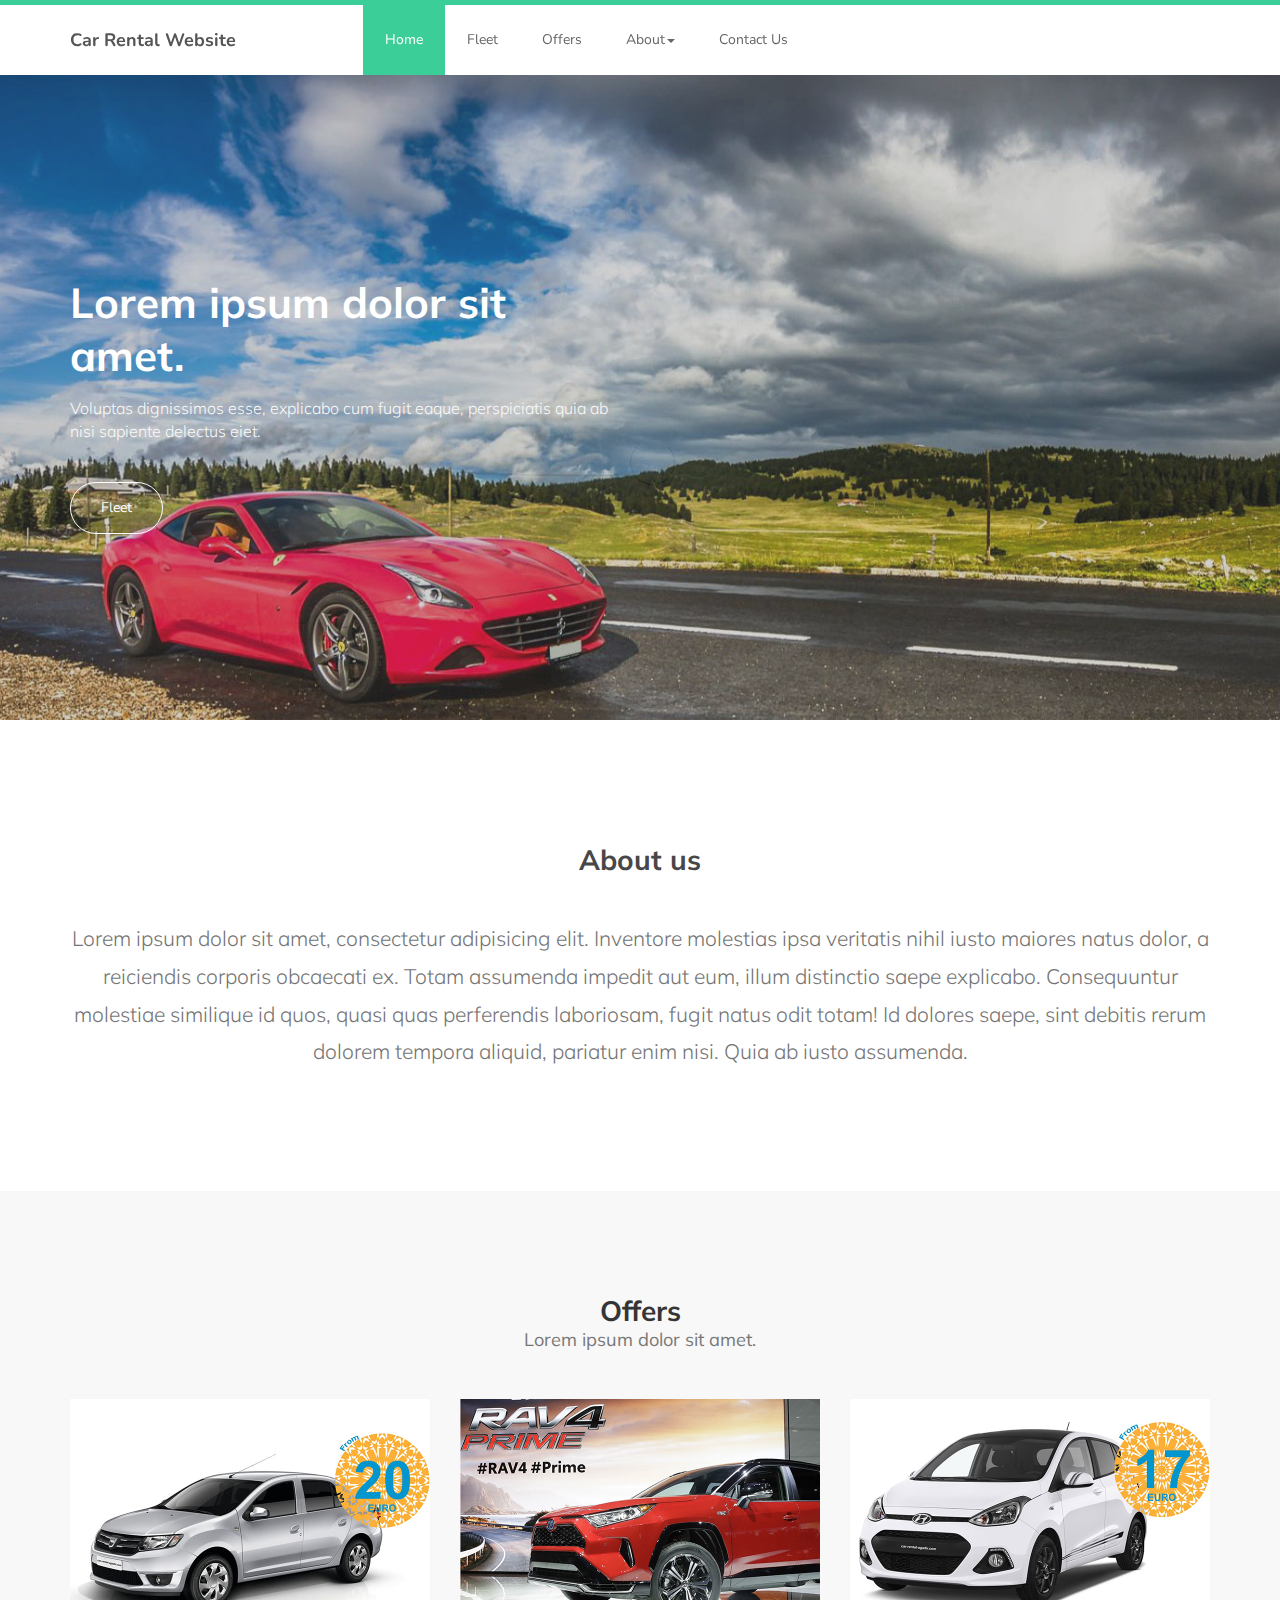
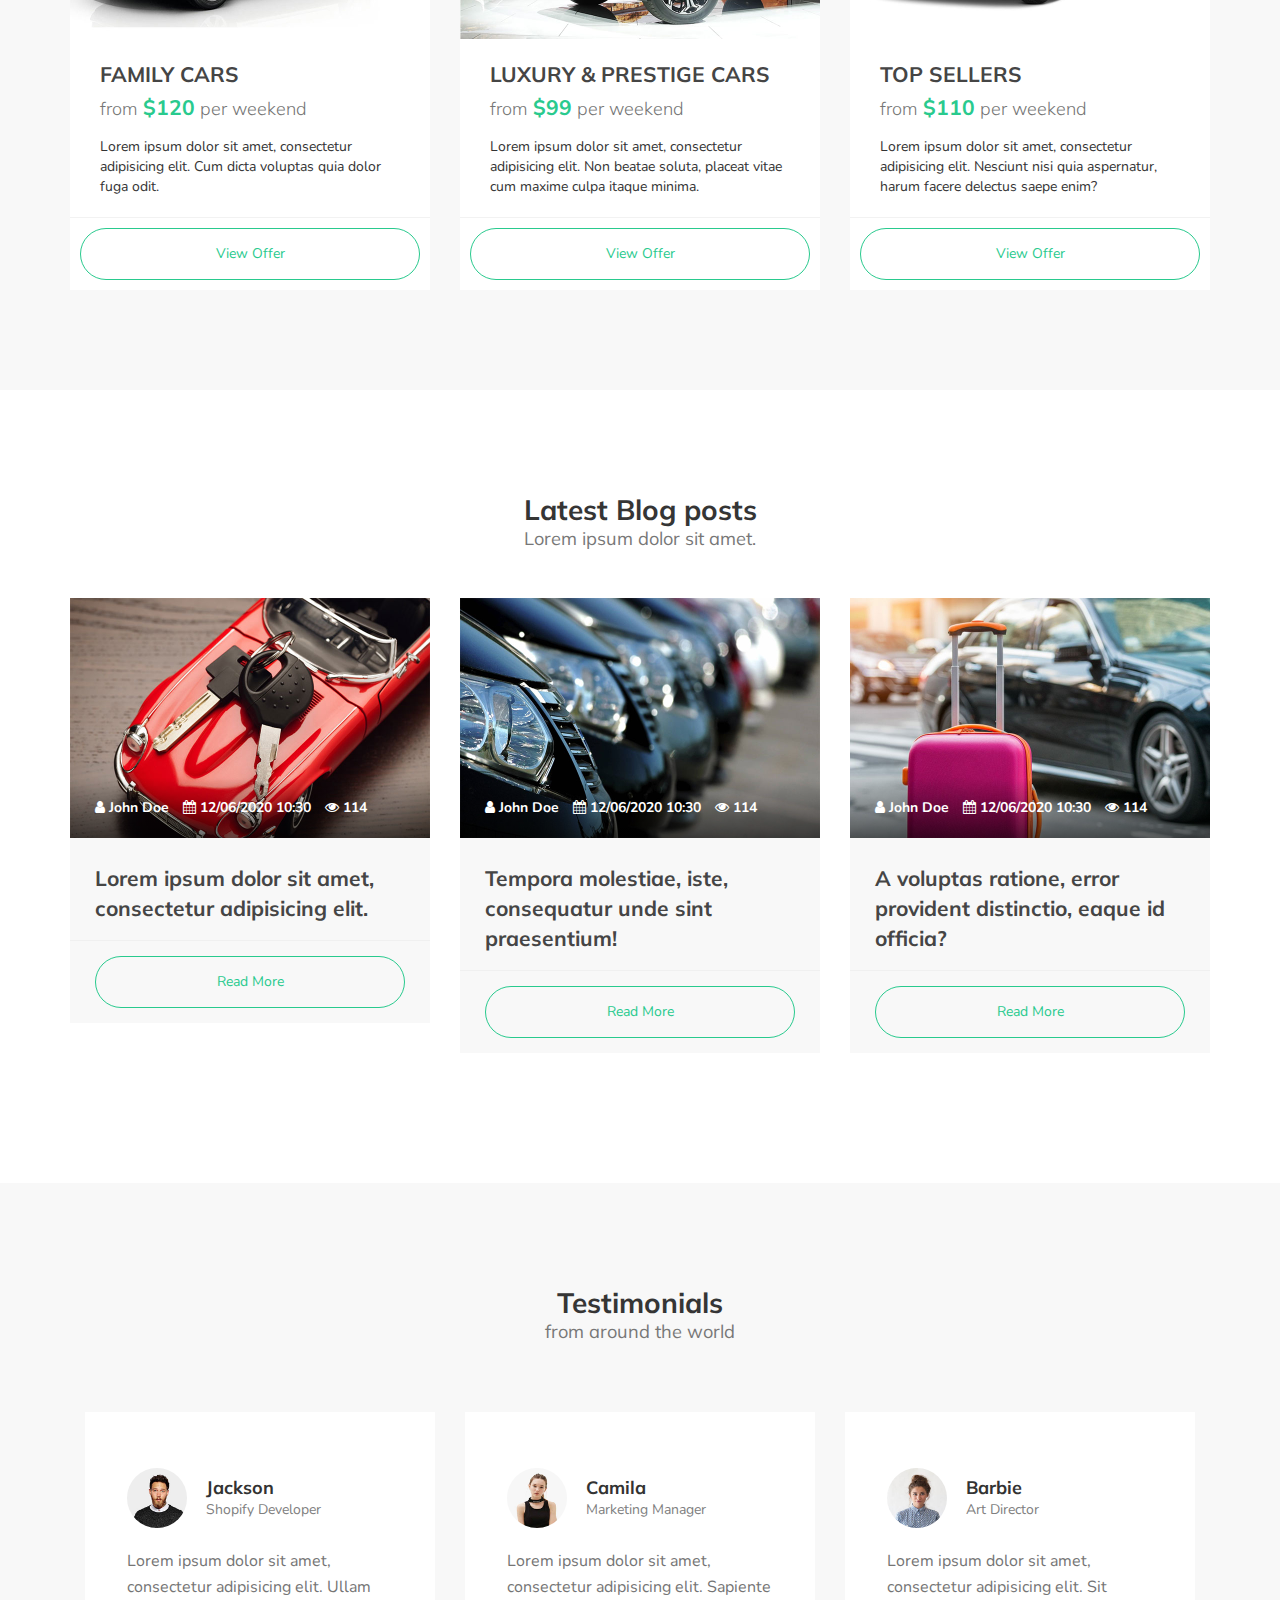
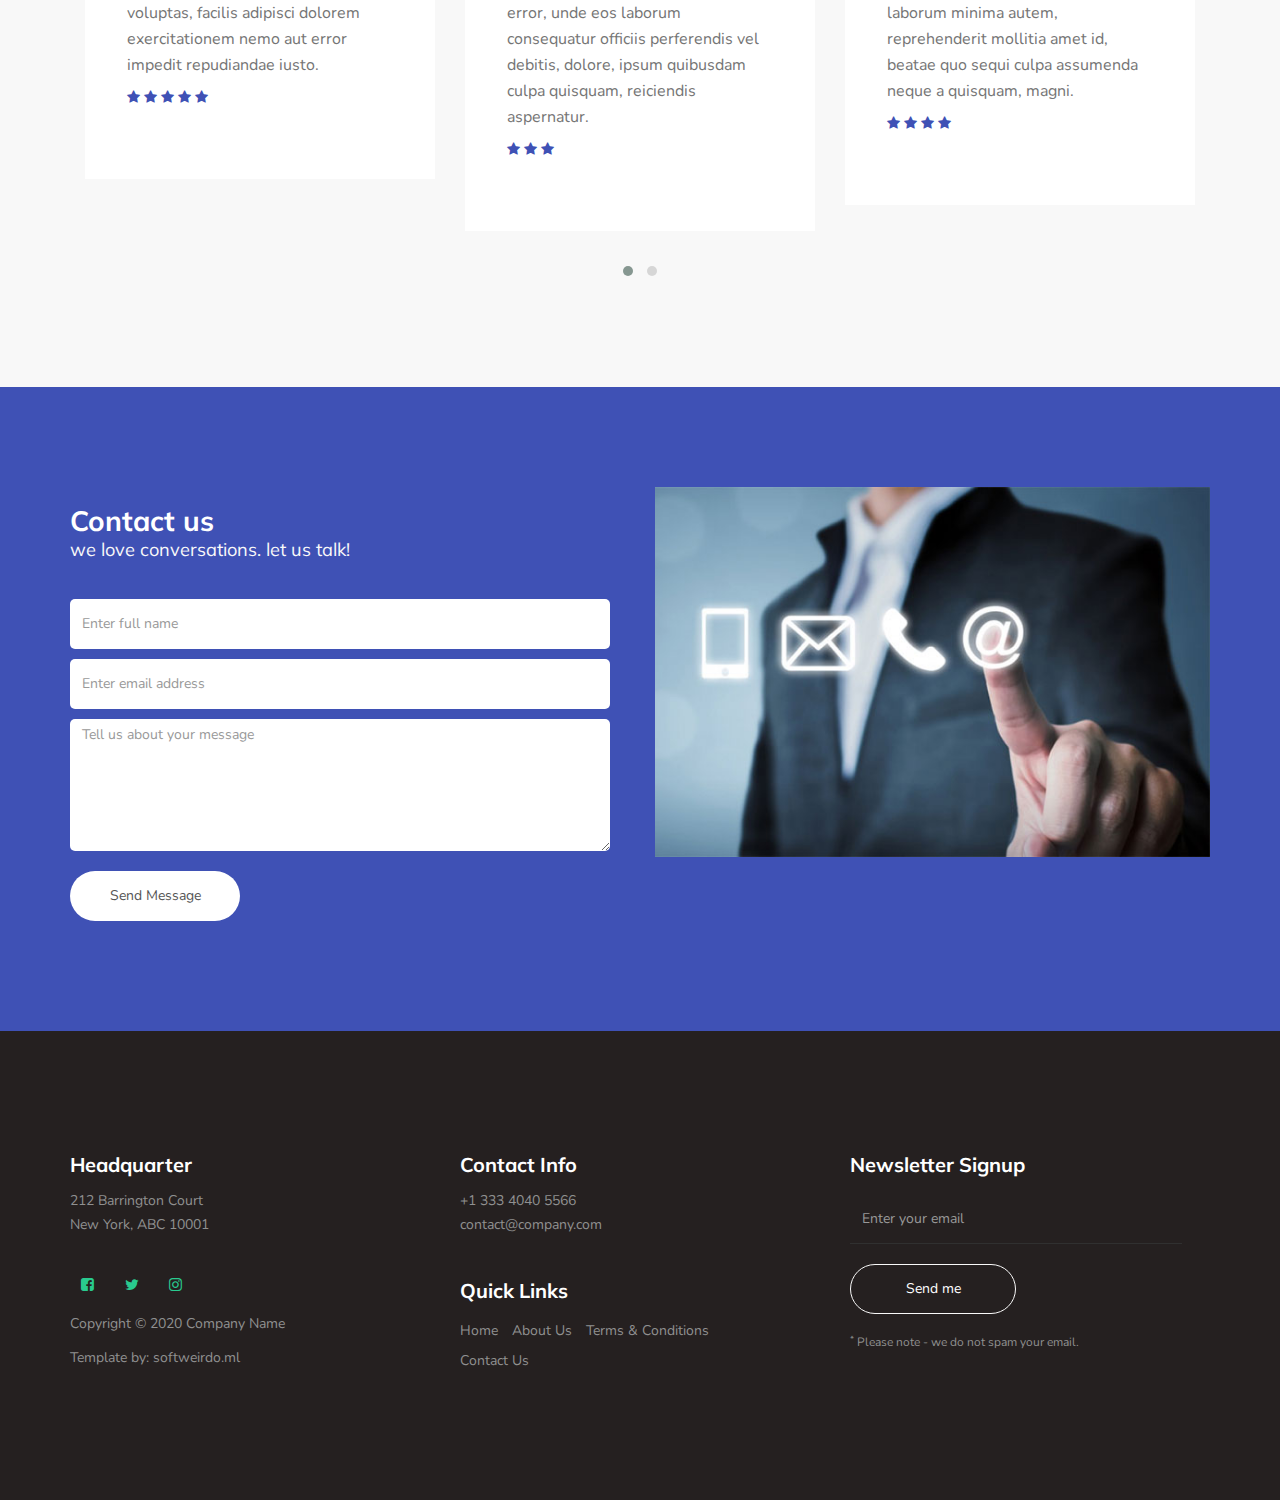
<file: index.html>
<!DOCTYPE html>
<html lang="en">
<head>

     <title>PHPJabber | Car Rental Website Template</title>

     <meta charset="UTF-8">
     <meta http-equiv="X-UA-Compatible" content="IE=Edge">
     <meta name="description" content="">
     <meta name="keywords" content="">
     <meta name="author" content="">
     <meta name="viewport" content="width=device-width, initial-scale=1, maximum-scale=1">

     <link rel="stylesheet" href="css/bootstrap.min.css">
     <link rel="stylesheet" href="css/font-awesome.min.css">
     <link rel="stylesheet" href="css/owl.carousel.css">
     <link rel="stylesheet" href="css/owl.theme.default.min.css">

     <!-- MAIN CSS -->
     <link rel="stylesheet" href="css/style.css">

</head>
<body id="top" data-spy="scroll" data-target=".navbar-collapse" data-offset="50">

     <!-- PRE LOADER -->
     <section class="preloader">
          <div class="spinner">
               <span class="spinner-rotate"></span>
          </div>
     </section>


     <!-- MENU -->
     <section class="navbar custom-navbar navbar-fixed-top" role="navigation">
          <div class="container">

               <div class="navbar-header">
                    <button class="navbar-toggle" data-toggle="collapse" data-target=".navbar-collapse">
                         <span class="icon icon-bar"></span>
                         <span class="icon icon-bar"></span>
                         <span class="icon icon-bar"></span>
                    </button>

                    <!-- lOGO TEXT HERE -->
                    <a href="#" class="navbar-brand">Car Rental Website</a>
               </div>

               <!-- MENU LINKS -->
               <div class="collapse navbar-collapse">
                    <ul class="nav navbar-nav navbar-nav-first">
                         <li class="active"><a href="index.html">Home</a></li>
                         <li><a href="fleet.html">Fleet</a></li>
                         <li><a href="offers.html">Offers</a></li>
                         <li class="dropdown">
                              <a href="#" class="dropdown-toggle" data-toggle="dropdown" role="button" aria-haspopup="true" aria-expanded="false">About<span class="caret"></span></a>
                              
                              <ul class="dropdown-menu">
                                   <li><a href="blog-posts.html">Blog</a></li>
                                   <li><a href="about-us.html">About Us</a></li>
                                   <li><a href="team.html">Team</a></li>
                                   <li><a href="testimonials.html">Testimonials</a></li>
                                   <li><a href="terms.html">Terms</a></li>
                              </ul>
                         </li>
                         <li><a href="contact.html">Contact Us</a></li>
                    </ul>
               </div>

          </div>
     </section>

     <!-- HOME -->
     <section id="home">
          <div class="row">
               <div class="owl-carousel owl-theme home-slider">
                    <div class="item item-first">
                         <div class="caption">
                              <div class="container">
                                   <div class="col-md-6 col-sm-12">
                                        <h1>Lorem ipsum dolor sit amet.</h1>
                                        <h3>Voluptas dignissimos esse, explicabo cum fugit eaque, perspiciatis quia ab nisi sapiente delectus eiet.</h3>
                                        <a href="fleet.html" class="section-btn btn btn-default">Fleet</a>
                                   </div>
                              </div>
                         </div>
                    </div>

                    <div class="item item-second">
                         <div class="caption">
                              <div class="container">
                                   <div class="col-md-6 col-sm-12">
                                        <h1>Distinctio explicabo vero animi culpa facere voluptatem.</h1>
                                        <h3>Lorem ipsum dolor sit amet, consectetur adipisicing elit. Nemo, excepturi.</h3>
                                        <a href="fleet.html" class="section-btn btn btn-default">Fleet</a>
                                   </div>
                              </div>
                         </div>
                    </div>

                    <div class="item item-third">
                         <div class="caption">
                              <div class="container">
                                   <div class="col-md-6 col-sm-12">
                                        <h1>Efficient Learning Methods</h1>
                                        <h3>Nam eget sapien vel nibh euismod vulputate in vel nibh. Quisque eu ex eu urna venenatis sollicitudin ut at libero.</h3>
                                        <a href="fleet.html" class="section-btn btn btn-default">Fleet</a>
                                   </div>
                              </div>
                         </div>
                    </div>
               </div>
          </div>
     </section>

     <main>
          <section>
               <div class="container">
                    <div class="row">
                         <div class="col-md-12 col-sm-12">
                              <div class="text-center">
                                   <h2>About us</h2>

                                   <br>

                                   <p class="lead">Lorem ipsum dolor sit amet, consectetur adipisicing elit. Inventore molestias ipsa veritatis nihil iusto maiores natus dolor, a reiciendis corporis obcaecati ex. Totam assumenda impedit aut eum, illum distinctio saepe explicabo. Consequuntur molestiae similique id quos, quasi quas perferendis laboriosam, fugit natus odit totam! Id dolores saepe, sint debitis rerum dolorem tempora aliquid, pariatur enim nisi. Quia ab iusto assumenda.</p>
                              </div>
                         </div>
                    </div>
               </div>
          </section>

          <section>
               <div class="container">
                    <div class="row">
                         <div class="col-md-12 col-sm-12">
                              <div class="section-title text-center">
                                   <h2>Offers <small>Lorem ipsum dolor sit amet.</small></h2>
                              </div>
                         </div>

                         <div class="col-md-4 col-sm-6">
                              <div class="team-thumb">
                                   <div class="team-image">
                                        <img src="images/offer-1-720x480.jpg" class="img-responsive" alt="">
                                   </div>
                                   <div class="team-info">
                                        <h3>FAMILY CARS</h3>

                                        <p class="lead"><small>from</small> <strong>$120</strong> <small>per weekend</small></p>

                                        <span>Lorem ipsum dolor sit amet, consectetur adipisicing elit. Cum dicta voluptas quia dolor fuga odit.</span>
                                   </div>
                                   <div class="team-thumb-actions">
                                        <a href="offers.html" class="section-btn btn btn-primary btn-block">View Offer</a>
                                   </div>
                              </div>
                         </div>

                         <div class="col-md-4 col-sm-6">
                              <div class="team-thumb">
                                   <div class="team-image">
                                        <img src="images/offer-2-720x480.jpg" class="img-responsive" alt="">
                                   </div>
                                   <div class="team-info">
                                        <h3>LUXURY & PRESTIGE CARS</h3>

                                        <p class="lead"><small>from</small> <strong>$99</strong> <small>per weekend</small></p>

                                        <span>Lorem ipsum dolor sit amet, consectetur adipisicing elit. Non beatae soluta, placeat vitae cum maxime culpa itaque minima.</span>
                                   </div>
                                   <div class="team-thumb-actions">
                                        <a href="offers.html" class="section-btn btn btn-primary btn-block">View Offer</a>
                                   </div>
                              </div>
                         </div>

                         <div class="col-md-4 col-sm-6">
                              <div class="team-thumb">
                                   <div class="team-image">
                                        <img src="images/offer-3-720x480.jpg" class="img-responsive" alt="">
                                   </div>
                                   <div class="team-info">
                                        <h3>TOP SELLERS</h3>

                                        <p class="lead"><small>from</small> <strong>$110</strong> <small>per weekend</small></p>

                                        <span>Lorem ipsum dolor sit amet, consectetur adipisicing elit. Nesciunt nisi quia aspernatur, harum facere delectus saepe enim?</span>
                                   </div>
                                   <div class="team-thumb-actions">
                                        <a href="offers.html" class="section-btn btn btn-primary btn-block">View Offer</a>
                                   </div>
                              </div>
                         </div>
                    </div>
               </div>
          </section>
          <section>
               <div class="container">
                    <div class="row">
                         <div class="col-md-12 col-sm-12">
                              <div class="section-title text-center">
                                   <h2>Latest Blog posts <small>Lorem ipsum dolor sit amet.</small></h2>
                              </div>
                         </div>

                         <div class="col-md-4 col-sm-4">
                              <div class="courses-thumb courses-thumb-secondary">
                                   <div class="courses-top">
                                        <div class="courses-image">
                                             <img src="images/blog-1-720x480.jpg" class="img-responsive" alt="">
                                        </div>
                                        <div class="courses-date">
                                             <span title="Author"><i class="fa fa-user"></i> John Doe</span>
                                             <span title="Date"><i class="fa fa-calendar"></i> 12/06/2020 10:30</span>
                                             <span title="Views"><i class="fa fa-eye"></i> 114</span>
                                        </div>
                                   </div>

                                   <div class="courses-detail">
                                        <h3><a href="blog-post-details.html">Lorem ipsum dolor sit amet, consectetur adipisicing elit.</a></h3>
                                   </div>

                                   <div class="courses-info">
                                        <a href="blog-post-details.html" class="section-btn btn btn-primary btn-block">Read More</a>
                                   </div>
                              </div>
                         </div>

                         <div class="col-md-4 col-sm-4">
                              <div class="courses-thumb courses-thumb-secondary">
                                   <div class="courses-top">
                                        <div class="courses-image">
                                             <img src="images/blog-2-720x480.jpg" class="img-responsive" alt="">
                                        </div>
                                        <div class="courses-date">
                                             <span title="Author"><i class="fa fa-user"></i> John Doe</span>
                                             <span title="Date"><i class="fa fa-calendar"></i> 12/06/2020 10:30</span>
                                             <span title="Views"><i class="fa fa-eye"></i> 114</span>
                                        </div>
                                   </div>

                                   <div class="courses-detail">
                                        <h3><a href="blog-post-details.html">Tempora molestiae, iste, consequatur unde sint praesentium!</a></h3>
                                   </div>

                                   <div class="courses-info">
                                        <a href="blog-post-details.html" class="section-btn btn btn-primary btn-block">Read More</a>
                                   </div>
                              </div>
                         </div>

                         <div class="col-md-4 col-sm-4">
                              <div class="courses-thumb courses-thumb-secondary">
                                   <div class="courses-top">
                                        <div class="courses-image">
                                             <img src="images/blog-3-720x480.jpg" class="img-responsive" alt="">
                                        </div>
                                        <div class="courses-date">
                                             <span title="Author"><i class="fa fa-user"></i> John Doe</span>
                                             <span title="Date"><i class="fa fa-calendar"></i> 12/06/2020 10:30</span>
                                             <span title="Views"><i class="fa fa-eye"></i> 114</span>
                                        </div>
                                   </div>

                                   <div class="courses-detail">
                                        <h3><a href="blog-post-details.html">A voluptas ratione, error provident distinctio, eaque id officia?</a></h3>
                                   </div>

                                   <div class="courses-info">
                                        <a href="blog-post-details.html" class="section-btn btn btn-primary btn-block">Read More</a>
                                   </div>
                              </div>
                         </div>
                    </div>
               </div>
          </section>
          <section id="testimonial">
               <div class="container">
                    <div class="row">

                         <div class="col-md-12 col-sm-12">
                              <div class="section-title text-center">
                                   <h2>Testimonials <small>from around the world</small></h2>
                              </div>

                              <div class="owl-carousel owl-theme owl-client">
                                   <div class="col-md-4 col-sm-4">
                                        <div class="item">
                                             <div class="tst-image">
                                                  <img src="images/tst-image-1-200x216.jpg" class="img-responsive" alt="">
                                             </div>
                                             <div class="tst-author">
                                                  <h4>Jackson</h4>
                                                  <span>Shopify Developer</span>
                                             </div>
                                             <p>Lorem ipsum dolor sit amet, consectetur adipisicing elit. Ullam voluptas, facilis adipisci dolorem exercitationem nemo aut error impedit repudiandae iusto.</p>
                                             <div class="tst-rating">
                                                  <i class="fa fa-star"></i>
                                                  <i class="fa fa-star"></i>
                                                  <i class="fa fa-star"></i>
                                                  <i class="fa fa-star"></i>
                                                  <i class="fa fa-star"></i>
                                             </div>
                                        </div>
                                   </div>

                                   <div class="col-md-4 col-sm-4">
                                        <div class="item">
                                             <div class="tst-image">
                                                  <img src="images/tst-image-2-200x216.jpg" class="img-responsive" alt="">
                                             </div>
                                             <div class="tst-author">
                                                  <h4>Camila</h4>
                                                  <span>Marketing Manager</span>
                                             </div>
                                             <p>Lorem ipsum dolor sit amet, consectetur adipisicing elit. Sapiente error, unde eos laborum consequatur officiis perferendis vel debitis, dolore, ipsum quibusdam culpa quisquam, reiciendis aspernatur.</p>
                                             <div class="tst-rating">
                                                  <i class="fa fa-star"></i>
                                                  <i class="fa fa-star"></i>
                                                  <i class="fa fa-star"></i>
                                             </div>
                                        </div>
                                   </div>

                                   <div class="col-md-4 col-sm-4">
                                        <div class="item">
                                             <div class="tst-image">
                                                  <img src="images/tst-image-3-200x216.jpg" class="img-responsive" alt="">
                                             </div>
                                             <div class="tst-author">
                                                  <h4>Barbie</h4>
                                                  <span>Art Director</span>
                                             </div>
                                             <p>Lorem ipsum dolor sit amet, consectetur adipisicing elit. Sit laborum minima autem, reprehenderit mollitia amet id, beatae quo sequi culpa assumenda neque a quisquam, magni.</p>
                                             <div class="tst-rating">
                                                  <i class="fa fa-star"></i>
                                                  <i class="fa fa-star"></i>
                                                  <i class="fa fa-star"></i>
                                                  <i class="fa fa-star"></i>
                                             </div>
                                        </div>
                                   </div>

                                   <div class="col-md-4 col-sm-4">
                                        <div class="item">
                                             <div class="tst-image">
                                                  <img src="images/tst-image-4-200x216.jpg" class="img-responsive" alt="">
                                             </div>
                                             <div class="tst-author">
                                                  <h4>Andrio</h4>
                                                  <span>Web Developer</span>
                                             </div>
                                             <p>Lorem ipsum dolor sit amet, consectetur adipisicing elit. Dolore natus culpa laudantium sit dolores quidem at nulla, iure atque laborum! Odit tempora, enim aliquid at modi illum ducimus explicabo soluta.</p>
                                             <div class="tst-rating">
                                                  <i class="fa fa-star"></i>
                                                  <i class="fa fa-star"></i>
                                                  <i class="fa fa-star"></i>
                                                  <i class="fa fa-star"></i>
                                             </div>
                                        </div>
                                   </div>

                              </div>
                        </div>
                    </div>
               </div>
          </section> 
     </main>

     <!-- CONTACT -->
     <section id="contact">
          <div class="container">
               <div class="row">

                    <div class="col-md-6 col-sm-12">
                         <form id="contact-form" role="form" action="" method="post">
                              <div class="section-title">
                                   <h2>Contact us <small>we love conversations. let us talk!</small></h2>
                              </div>

                              <div class="col-md-12 col-sm-12">
                                   <input type="text" class="form-control" placeholder="Enter full name" name="name" required>
                    
                                   <input type="email" class="form-control" placeholder="Enter email address" name="email" required>

                                   <textarea class="form-control" rows="6" placeholder="Tell us about your message" name="message" required></textarea>
                              </div>

                              <div class="col-md-4 col-sm-12">
                                   <input type="submit" class="form-control" name="send message" value="Send Message">
                              </div>

                         </form>
                    </div>

                    <div class="col-md-6 col-sm-12">
                         <div class="contact-image">
                              <img src="images/contact-1-600x400.jpg" class="img-responsive" alt="Smiling Two Girls">
                         </div>
                    </div>

               </div>
          </div>
     </section>       

     <!-- FOOTER -->
     <footer id="footer">
          <div class="container">
               <div class="row">

                    <div class="col-md-4 col-sm-6">
                         <div class="footer-info">
                              <div class="section-title">
                                   <h2>Headquarter</h2>
                              </div>
                              <address>
                                   <p>212 Barrington Court <br>New York, ABC 10001</p>
                              </address>

                              <ul class="social-icon">
                                   <li><a href="#" class="fa fa-facebook-square" attr="facebook icon"></a></li>
                                   <li><a href="#" class="fa fa-twitter"></a></li>
                                   <li><a href="#" class="fa fa-instagram"></a></li>
                              </ul>

                              <div class="copyright-text"> 
                                   <p>Copyright &copy; 2020 Company Name</p>
                                   <p>Template by: <a href="https://www.softweirdo.ml/">softweirdo.ml</a></p>
                              </div>
                         </div>
                    </div>

                    <div class="col-md-4 col-sm-6">
                         <div class="footer-info">
                              <div class="section-title">
                                   <h2>Contact Info</h2>
                              </div>
                              <address>
                                   <p>+1 333 4040 5566</p>
                                   <p><a href="mailto:contact@company.com">contact@company.com</a></p>
                              </address>

                              <div class="footer_menu">
                                   <h2>Quick Links</h2>
                                   <ul>
                                        <li><a href="index.html">Home</a></li>
                                        <li><a href="about-us.html">About Us</a></li>
                                        <li><a href="terms.html">Terms & Conditions</a></li>
                                        <li><a href="contact.html">Contact Us</a></li>
                                   </ul>
                              </div>
                         </div>
                    </div>

                    <div class="col-md-4 col-sm-12">
                         <div class="footer-info newsletter-form">
                              <div class="section-title">
                                   <h2>Newsletter Signup</h2>
                              </div>
                              <div>
                                   <div class="form-group">
                                        <form action="#" method="get">
                                             <input type="email" class="form-control" placeholder="Enter your email" name="email" id="email" required>
                                             <input type="submit" class="form-control" name="submit" id="form-submit" value="Send me">
                                        </form>
                                        <span><sup>*</sup> Please note - we do not spam your email.</span>
                                   </div>
                              </div>
                         </div>
                    </div>
                    
               </div>
          </div>
     </footer>

     <!-- SCRIPTS -->
     <script src="js/jquery.js"></script>
     <script src="js/bootstrap.min.js"></script>
     <script src="js/owl.carousel.min.js"></script>
     <script src="js/smoothscroll.js"></script>
     <script src="js/custom.js"></script>

</body>
</html>
</file>
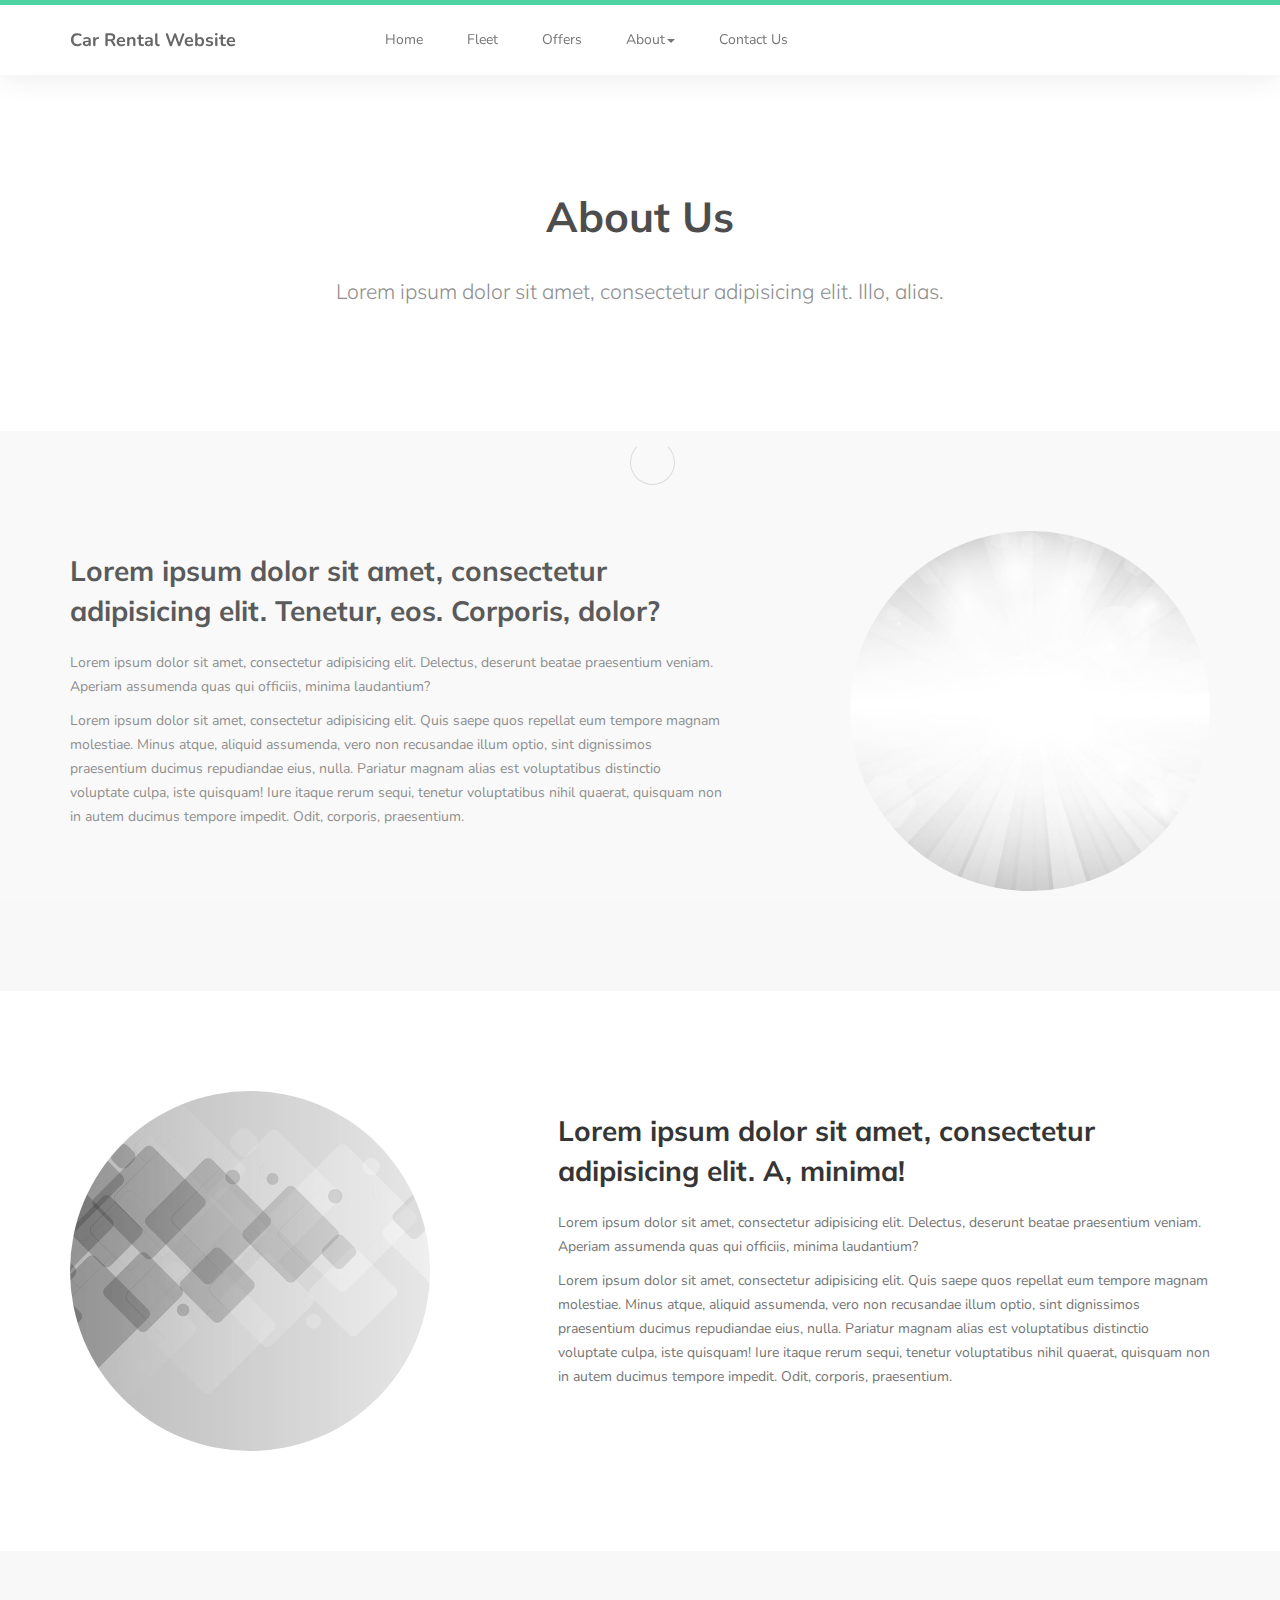
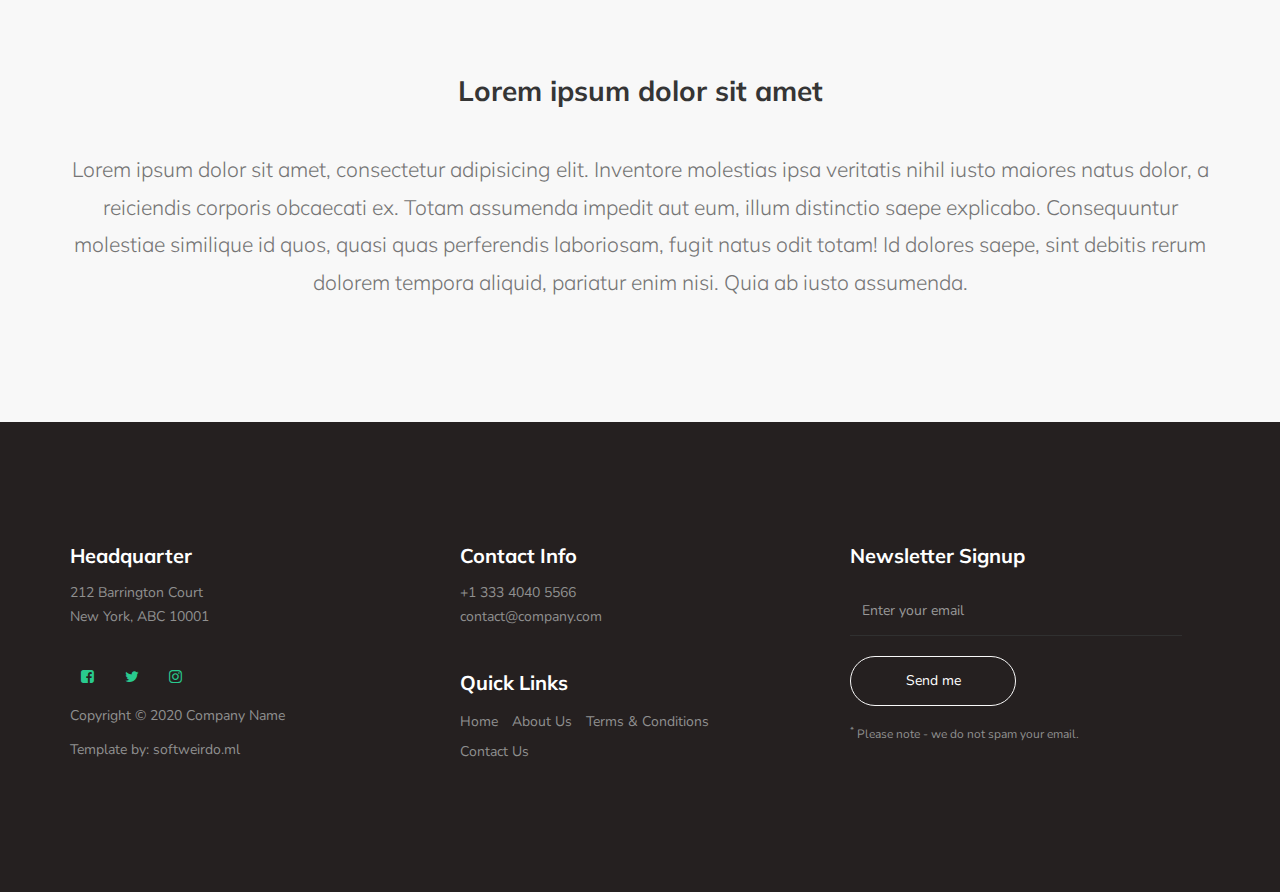
<file: about-us.html>
<!DOCTYPE html>
<html lang="en">
<head>

     <title>PHPJabber | Car Rental Website Template</title>

     <meta charset="UTF-8">
     <meta http-equiv="X-UA-Compatible" content="IE=Edge">
     <meta name="description" content="">
     <meta name="keywords" content="">
     <meta name="author" content="">
     <meta name="viewport" content="width=device-width, initial-scale=1, maximum-scale=1">

     <link rel="stylesheet" href="css/bootstrap.min.css">
     <link rel="stylesheet" href="css/font-awesome.min.css">
     <link rel="stylesheet" href="css/owl.carousel.css">
     <link rel="stylesheet" href="css/owl.theme.default.min.css">

     <!-- MAIN CSS -->
     <link rel="stylesheet" href="css/style.css">

</head>
<body id="top" data-spy="scroll" data-target=".navbar-collapse" data-offset="50">

     <!-- PRE LOADER -->
     <section class="preloader">
          <div class="spinner">

               <span class="spinner-rotate"></span>
               
          </div>
     </section>


     <!-- MENU -->
     <section class="navbar custom-navbar navbar-fixed-top" role="navigation">
          <div class="container">

               <div class="navbar-header">
                    <button class="navbar-toggle" data-toggle="collapse" data-target=".navbar-collapse">
                         <span class="icon icon-bar"></span>
                         <span class="icon icon-bar"></span>
                         <span class="icon icon-bar"></span>
                    </button>

                    <!-- lOGO TEXT HERE -->
                    <a href="#" class="navbar-brand">Car Rental Website</a>
               </div>

               <!-- MENU LINKS -->
               <div class="collapse navbar-collapse">
                    <ul class="nav navbar-nav navbar-nav-first">
                         <li><a href="index.html">Home</a></li>
                         <li><a href="fleet.html">Fleet</a></li>
                         <li><a href="offers.html">Offers</a></li>
                         <li class="dropdown">
                              <a href="#" class="dropdown-toggle" data-toggle="dropdown" role="button" aria-haspopup="true" aria-expanded="false">About<span class="caret"></span></a>
                              
                              <ul class="dropdown-menu">
                                   <li><a href="blog-posts.html">Blog</a></li>
                                   <li class="active"><a href="about-us.html">About Us</a></li>
                                   <li><a href="team.html">Team</a></li>
                                   <li><a href="testimonials.html">Testimonials</a></li>
                                   <li><a href="terms.html">Terms</a></li>
                              </ul>
                         </li>
                         <li><a href="contact.html">Contact Us</a></li>
                    </ul>
               </div>

          </div>
     </section>

     <section>
          <div class="container">
               <div class="text-center">
                    <h1>About Us</h1>

                    <br>

                    <p class="lead">Lorem ipsum dolor sit amet, consectetur adipisicing elit. Illo, alias.</p>
               </div>
          </div>
     </section>

     <section class="section-background">
          <div class="container">
               <div class="row">
                    <div class="col-md-offset-1 col-md-4 col-xs-12 pull-right">
                         <img src="images/about-1-720x720.jpg" class="img-responsive img-circle" alt="">
                    </div>

                    <div class="col-md-7 col-xs-12">
                         <div class="about-info">
                              <h2>Lorem ipsum dolor sit amet, consectetur adipisicing elit. Tenetur, eos. Corporis, dolor?</h2>

                              <figure>
                                   <figcaption>
                                        <p>Lorem ipsum dolor sit amet, consectetur adipisicing elit. Delectus, deserunt beatae praesentium veniam. Aperiam assumenda quas qui officiis, minima laudantium?</p>

                                        <p>Lorem ipsum dolor sit amet, consectetur adipisicing elit. Quis saepe quos repellat eum tempore magnam molestiae. Minus atque, aliquid assumenda, vero non recusandae illum optio, sint dignissimos praesentium ducimus repudiandae eius, nulla. Pariatur magnam alias est voluptatibus distinctio voluptate culpa, iste quisquam! Iure itaque rerum sequi, tenetur voluptatibus nihil quaerat, quisquam non in autem ducimus tempore impedit. Odit, corporis, praesentium.</p>
                                   </figcaption>
                              </figure>
                         </div>
                    </div>
               </div>
          </div>
     </section>

     <section>
          <div class="container">
               <div class="row">
                    <div class="col-md-4 col-xs-12">
                         <img src="images/about-2-720x720.jpg" class="img-responsive img-circle" alt="">
                    </div>

                    <div class="col-md-offset-1 col-md-7 col-xs-12">
                         <div class="about-info">
                              <h2>Lorem ipsum dolor sit amet, consectetur adipisicing elit. A, minima!</h2>

                              <figure>
                                   <figcaption>
                                        <p>Lorem ipsum dolor sit amet, consectetur adipisicing elit. Delectus, deserunt beatae praesentium veniam. Aperiam assumenda quas qui officiis, minima laudantium?</p>

                                        <p>Lorem ipsum dolor sit amet, consectetur adipisicing elit. Quis saepe quos repellat eum tempore magnam molestiae. Minus atque, aliquid assumenda, vero non recusandae illum optio, sint dignissimos praesentium ducimus repudiandae eius, nulla. Pariatur magnam alias est voluptatibus distinctio voluptate culpa, iste quisquam! Iure itaque rerum sequi, tenetur voluptatibus nihil quaerat, quisquam non in autem ducimus tempore impedit. Odit, corporis, praesentium.</p>
                                   </figcaption>
                              </figure>
                         </div>
                    </div>
               </div>
          </div>
     </section>

     <section class="section-background">
          <div class="container">
               <div class="row">
                    <div class="col-md-12 col-sm-12">
                         <div class="text-center">
                              <h2>Lorem ipsum dolor sit amet</h2>

                              <br>

                              <p class="lead">Lorem ipsum dolor sit amet, consectetur adipisicing elit. Inventore molestias ipsa veritatis nihil iusto maiores natus dolor, a reiciendis corporis obcaecati ex. Totam assumenda impedit aut eum, illum distinctio saepe explicabo. Consequuntur molestiae similique id quos, quasi quas perferendis laboriosam, fugit natus odit totam! Id dolores saepe, sint debitis rerum dolorem tempora aliquid, pariatur enim nisi. Quia ab iusto assumenda.</p>
                         </div>
                    </div>
               </div>
          </div>
     </section>

     <!-- FOOTER -->
     <footer id="footer">
          <div class="container">
               <div class="row">

                    <div class="col-md-4 col-sm-6">
                         <div class="footer-info">
                              <div class="section-title">
                                   <h2>Headquarter</h2>
                              </div>
                              <address>
                                   <p>212 Barrington Court <br>New York, ABC 10001</p>
                              </address>

                              <ul class="social-icon">
                                   <li><a href="#" class="fa fa-facebook-square" attr="facebook icon"></a></li>
                                   <li><a href="#" class="fa fa-twitter"></a></li>
                                   <li><a href="#" class="fa fa-instagram"></a></li>
                              </ul>

                              <div class="copyright-text"> 
                                   <p>Copyright &copy; 2020 Company Name</p>
                                   <p>Template by: <a href="https://www.softweirdo.ml/">softweirdo.ml</a></p>
                              </div>
                         </div>
                    </div>

                    <div class="col-md-4 col-sm-6">
                         <div class="footer-info">
                              <div class="section-title">
                                   <h2>Contact Info</h2>
                              </div>
                              <address>
                                   <p>+1 333 4040 5566</p>
                                   <p><a href="mailto:contact@company.com">contact@company.com</a></p>
                              </address>

                              <div class="footer_menu">
                                   <h2>Quick Links</h2>
                                   <ul>
                                        <li><a href="index.html">Home</a></li>
                                        <li><a href="about-us.html">About Us</a></li>
                                        <li><a href="terms.html">Terms & Conditions</a></li>
                                        <li><a href="contact.html">Contact Us</a></li>
                                   </ul>
                              </div>
                         </div>
                    </div>

                    <div class="col-md-4 col-sm-12">
                         <div class="footer-info newsletter-form">
                              <div class="section-title">
                                   <h2>Newsletter Signup</h2>
                              </div>
                              <div>
                                   <div class="form-group">
                                        <form action="#" method="get">
                                             <input type="email" class="form-control" placeholder="Enter your email" name="email" id="email" required>
                                             <input type="submit" class="form-control" name="submit" id="form-submit" value="Send me">
                                        </form>
                                        <span><sup>*</sup> Please note - we do not spam your email.</span>
                                   </div>
                              </div>
                         </div>
                    </div>
                    
               </div>
          </div>
     </footer>


     <!-- SCRIPTS -->
     <script src="js/jquery.js"></script>
     <script src="js/bootstrap.min.js"></script>
     <script src="js/owl.carousel.min.js"></script>
     <script src="js/smoothscroll.js"></script>
     <script src="js/custom.js"></script>

</body>
</html>
</file>
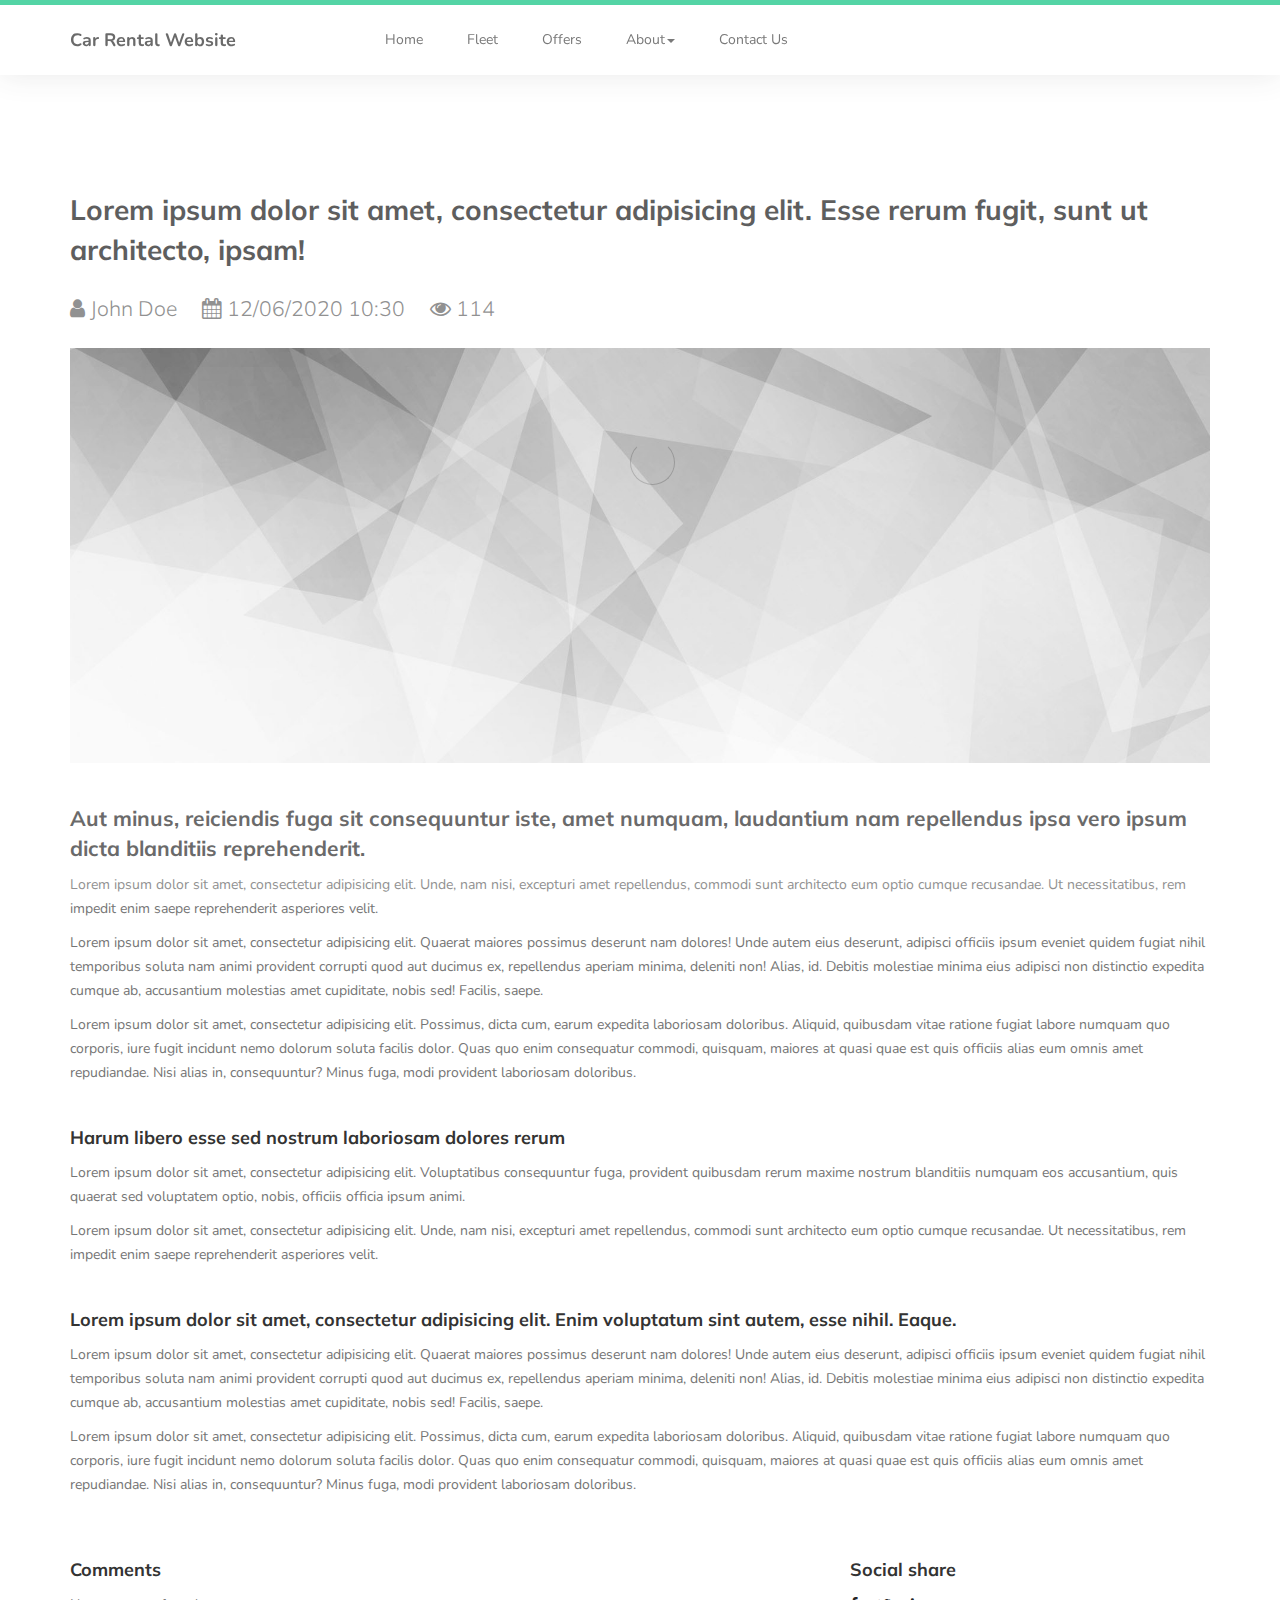
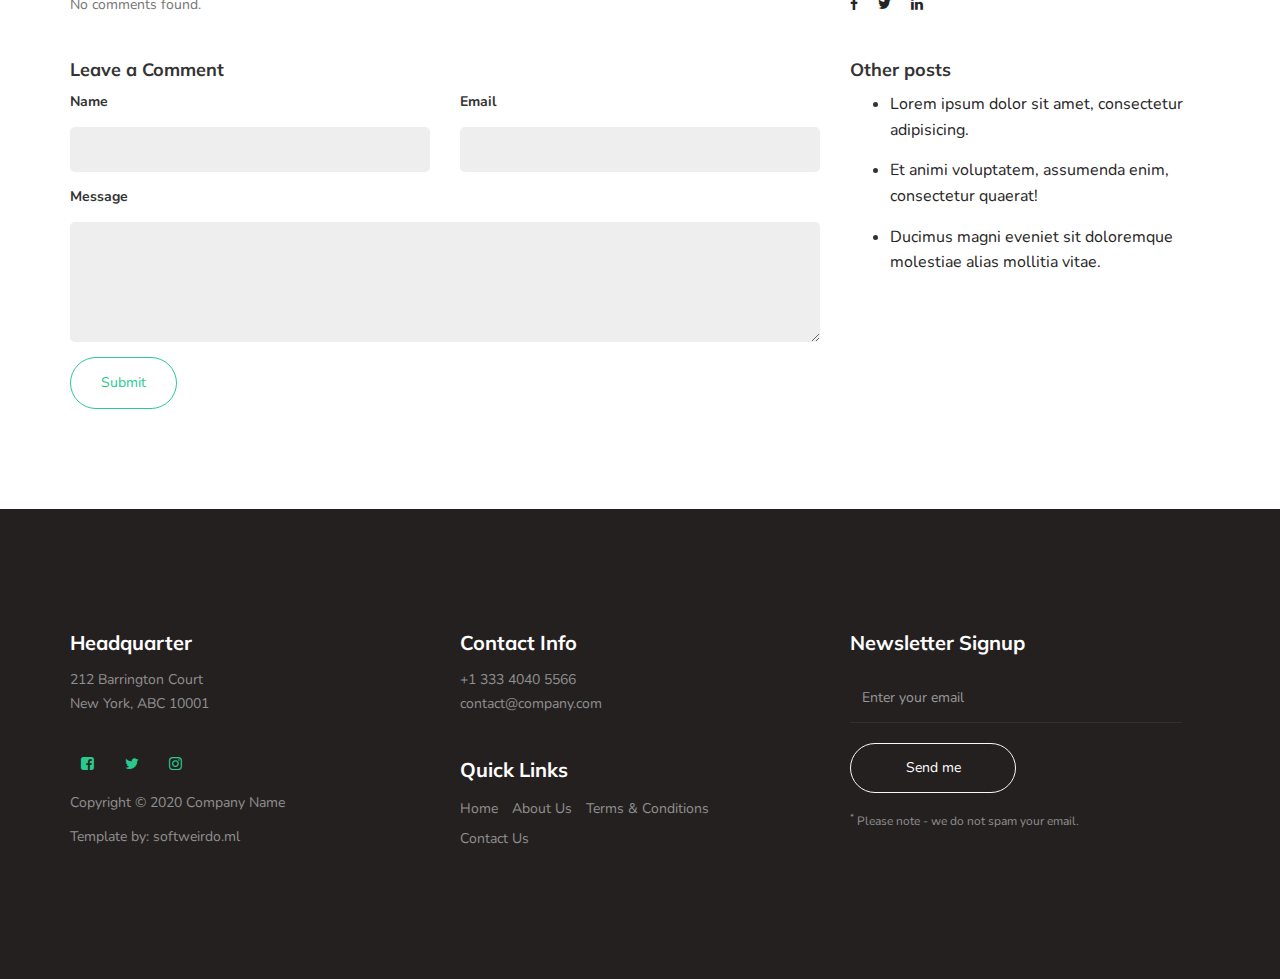
<file: blog-post-details.html>
<!DOCTYPE html>
<html lang="en">
<head>

     <title>PHPJabber | Car Rental Website Template</title>

     <meta charset="UTF-8">
     <meta http-equiv="X-UA-Compatible" content="IE=Edge">
     <meta name="description" content="">
     <meta name="keywords" content="">
     <meta name="author" content="">
     <meta name="viewport" content="width=device-width, initial-scale=1, maximum-scale=1">

     <link rel="stylesheet" href="css/bootstrap.min.css">
     <link rel="stylesheet" href="css/font-awesome.min.css">
     <link rel="stylesheet" href="css/owl.carousel.css">
     <link rel="stylesheet" href="css/owl.theme.default.min.css">

     <!-- MAIN CSS -->
     <link rel="stylesheet" href="css/style.css">

</head>
<body id="top" data-spy="scroll" data-target=".navbar-collapse" data-offset="50">

     <!-- PRE LOADER -->
     <section class="preloader">
          <div class="spinner">

               <span class="spinner-rotate"></span>
               
          </div>
     </section>


     <!-- MENU -->
     <section class="navbar custom-navbar navbar-fixed-top" role="navigation">
          <div class="container">

               <div class="navbar-header">
                    <button class="navbar-toggle" data-toggle="collapse" data-target=".navbar-collapse">
                         <span class="icon icon-bar"></span>
                         <span class="icon icon-bar"></span>
                         <span class="icon icon-bar"></span>
                    </button>

                    <!-- lOGO TEXT HERE -->
                    <a href="#" class="navbar-brand">Car Rental Website</a>
               </div>

               <!-- MENU LINKS -->
               <div class="collapse navbar-collapse">
                    <ul class="nav navbar-nav navbar-nav-first">
                         <li><a href="index.html">Home</a></li>
                         <li><a href="fleet.html">Fleet</a></li>
                         <li><a href="offers.html">Offers</a></li>
                         <li class="dropdown">
                              <a href="#" class="dropdown-toggle" data-toggle="dropdown" role="button" aria-haspopup="true" aria-expanded="false">About<span class="caret"></span></a>
                              
                              <ul class="dropdown-menu">
                                   <li><a href="blog-posts.html">Blog</a></li>
                                   <li><a href="about-us.html">About Us</a></li>
                                   <li><a href="team.html">Team</a></li>
                                   <li><a href="testimonials.html">Testimonials</a></li>
                                   <li><a href="terms.html">Terms</a></li>
                              </ul>
                         </li>
                         <li><a href="contact.html">Contact Us</a></li>
                    </ul>
               </div>

          </div>
     </section>

     <section>
          <div class="container">
               <h2>Lorem ipsum dolor sit amet, consectetur adipisicing elit. Esse rerum fugit, sunt ut architecto, ipsam!</h2>

               <p class="lead">
                    <i class="fa fa-user"></i> John Doe &nbsp;&nbsp;&nbsp;
                    <i class="fa fa-calendar"></i> 12/06/2020 10:30 &nbsp;&nbsp;&nbsp;
                    <i class="fa fa-eye"></i> 114
               </p>

               <img src="images/other-image-fullscreen-1-1920x700.jpg" class="img-responsive" alt="">

               <br>

               <h3>Aut minus, reiciendis fuga sit consequuntur iste, amet numquam, laudantium nam repellendus ipsa vero ipsum dicta blanditiis reprehenderit.</h3>
               

               <p>Lorem ipsum dolor sit amet, consectetur adipisicing elit. Unde, nam nisi, excepturi amet repellendus, commodi sunt architecto eum optio cumque recusandae. Ut necessitatibus, rem impedit enim saepe reprehenderit asperiores velit.</p>

               <p>Lorem ipsum dolor sit amet, consectetur adipisicing elit. Quaerat maiores possimus deserunt nam dolores! Unde autem eius deserunt, adipisci officiis ipsum eveniet quidem fugiat nihil temporibus soluta nam animi provident corrupti quod aut ducimus ex, repellendus aperiam minima, deleniti non! Alias, id. Debitis molestiae minima eius adipisci non distinctio expedita cumque ab, accusantium molestias amet cupiditate, nobis sed! Facilis, saepe.</p>

               <p>Lorem ipsum dolor sit amet, consectetur adipisicing elit. Possimus, dicta cum, earum expedita laboriosam doloribus. Aliquid, quibusdam vitae ratione fugiat labore numquam quo corporis, iure fugit incidunt nemo dolorum soluta facilis dolor. Quas quo enim consequatur commodi, quisquam, maiores at quasi quae est quis officiis alias eum omnis amet repudiandae. Nisi alias in, 
               consequuntur? Minus fuga, modi provident laboriosam doloribus.</p>

               <br>

               <h4>Harum libero esse sed nostrum laboriosam dolores rerum</h4>

               <p>Lorem ipsum dolor sit amet, consectetur adipisicing elit. Voluptatibus consequuntur fuga, provident quibusdam rerum maxime nostrum blanditiis numquam eos accusantium, quis quaerat sed voluptatem optio, nobis, officiis officia ipsum animi.</p>

               <p>Lorem ipsum dolor sit amet, consectetur adipisicing elit. Unde, nam nisi, excepturi amet repellendus, commodi sunt architecto eum optio cumque recusandae. Ut necessitatibus, rem impedit enim saepe reprehenderit asperiores velit.</p>

               <br>


               <h4>Lorem ipsum dolor sit amet, consectetur adipisicing elit. Enim voluptatum sint autem, esse nihil. Eaque.</h4>

               <p>Lorem ipsum dolor sit amet, consectetur adipisicing elit. Quaerat maiores possimus deserunt nam dolores! Unde autem eius deserunt, adipisci officiis ipsum eveniet quidem fugiat nihil temporibus soluta nam animi provident corrupti quod aut ducimus ex, repellendus aperiam minima, deleniti non! Alias, id. Debitis molestiae minima eius adipisci non distinctio expedita cumque ab, accusantium molestias amet cupiditate, nobis sed! Facilis, saepe.</p>

               <p>Lorem ipsum dolor sit amet, consectetur adipisicing elit. Possimus, dicta cum, earum expedita laboriosam doloribus. Aliquid, quibusdam vitae ratione fugiat labore numquam quo corporis, iure fugit incidunt nemo dolorum soluta facilis dolor. Quas quo enim consequatur commodi, quisquam, maiores at quasi quae est quis officiis alias eum omnis amet repudiandae. Nisi alias in, 
               consequuntur? Minus fuga, modi provident laboriosam doloribus.</p>

               <br>
               <br>

               <div class="row">
                    <div class="col-md-4 col-xs-12 pull-right">
                         <h4>Social share</h4>

                         <p>
                              <a href="#" target="_blank"><i class="fa fa-facebook"></i></a> &nbsp;&nbsp;&nbsp;

                              <a href="#" target="_blank"><i class="fa fa-twitter"></i></a> &nbsp;&nbsp;&nbsp;

                              <a href="#" target="_blank"><i class="fa fa-linkedin"></i></a>
                         </p>

                         <br>


                         <h4>Other posts</h4>

                         <ul class="list">
                              <li><a href="blog-post-details.html">Lorem ipsum dolor sit amet, consectetur adipisicing.</a></li>
                              <li><a href="blog-post-details.html">Et animi voluptatem, assumenda enim, consectetur quaerat!</a></li>
                              <li><a href="blog-post-details.html">Ducimus magni eveniet sit doloremque molestiae alias mollitia vitae.</a></li>
                         </ul>
                    </div>

                    <div class="col-md-8 col-xs-12">
                         <h4>Comments</h4>

                         <p>No comments found.</p>

                         <br>
                         
                         <h4>Leave a Comment</h4>

                         <form action="#" class="form">

                              <div class="row">
                                   <div class="col-sm-6 col-xs-6">
                                        <div class="form-group">
                                             <label class="control-label">Name</label>

                                             <input type="text" name="name" class="form-control">
                                        </div>
                                   </div>

                                   <div class="col-sm-6 col-xs-6">
                                        <div class="form-group">
                                             <label class="control-label">Email</label>

                                             <input type="email" name="email" class="form-control">
                                        </div>
                                   </div>
                              </div>

                              <div class="form-group">
                                   <label class="control-label">Message</label>

                                   <textarea name="comment" class="form-control" rows="10" autocomplete="off"></textarea>
                              </div>

                              <button type="submit" class="section-btn btn btn-primary">Submit</button>
                         </form>
                    </div>
               </div>
          </div>
     </section>

     <!-- FOOTER -->
     <footer id="footer">
          <div class="container">
               <div class="row">

                    <div class="col-md-4 col-sm-6">
                         <div class="footer-info">
                              <div class="section-title">
                                   <h2>Headquarter</h2>
                              </div>
                              <address>
                                   <p>212 Barrington Court <br>New York, ABC 10001</p>
                              </address>

                              <ul class="social-icon">
                                   <li><a href="#" class="fa fa-facebook-square" attr="facebook icon"></a></li>
                                   <li><a href="#" class="fa fa-twitter"></a></li>
                                   <li><a href="#" class="fa fa-instagram"></a></li>
                              </ul>

                              <div class="copyright-text"> 
                                   <p>Copyright &copy; 2020 Company Name</p>
                                   <p>Template by: <a href="https://www.softweirdo.ml/">softweirdo.ml</a></p>
                              </div>
                         </div>
                    </div>

                    <div class="col-md-4 col-sm-6">
                         <div class="footer-info">
                              <div class="section-title">
                                   <h2>Contact Info</h2>
                              </div>
                              <address>
                                   <p>+1 333 4040 5566</p>
                                   <p><a href="mailto:contact@company.com">contact@company.com</a></p>
                              </address>

                              <div class="footer_menu">
                                   <h2>Quick Links</h2>
                                   <ul>
                                        <li><a href="index.html">Home</a></li>
                                        <li><a href="about-us.html">About Us</a></li>
                                        <li><a href="terms.html">Terms & Conditions</a></li>
                                        <li><a href="contact.html">Contact Us</a></li>
                                   </ul>
                              </div>
                         </div>
                    </div>

                    <div class="col-md-4 col-sm-12">
                         <div class="footer-info newsletter-form">
                              <div class="section-title">
                                   <h2>Newsletter Signup</h2>
                              </div>
                              <div>
                                   <div class="form-group">
                                        <form action="#" method="get">
                                             <input type="email" class="form-control" placeholder="Enter your email" name="email" id="email" required>
                                             <input type="submit" class="form-control" name="submit" id="form-submit" value="Send me">
                                        </form>
                                        <span><sup>*</sup> Please note - we do not spam your email.</span>
                                   </div>
                              </div>
                         </div>
                    </div>
                    
               </div>
          </div>
     </footer>

     <!-- SCRIPTS -->
     <script src="js/jquery.js"></script>
     <script src="js/bootstrap.min.js"></script>
     <script src="js/owl.carousel.min.js"></script>
     <script src="js/smoothscroll.js"></script>
     <script src="js/custom.js"></script>

</body>
</html>
</file>
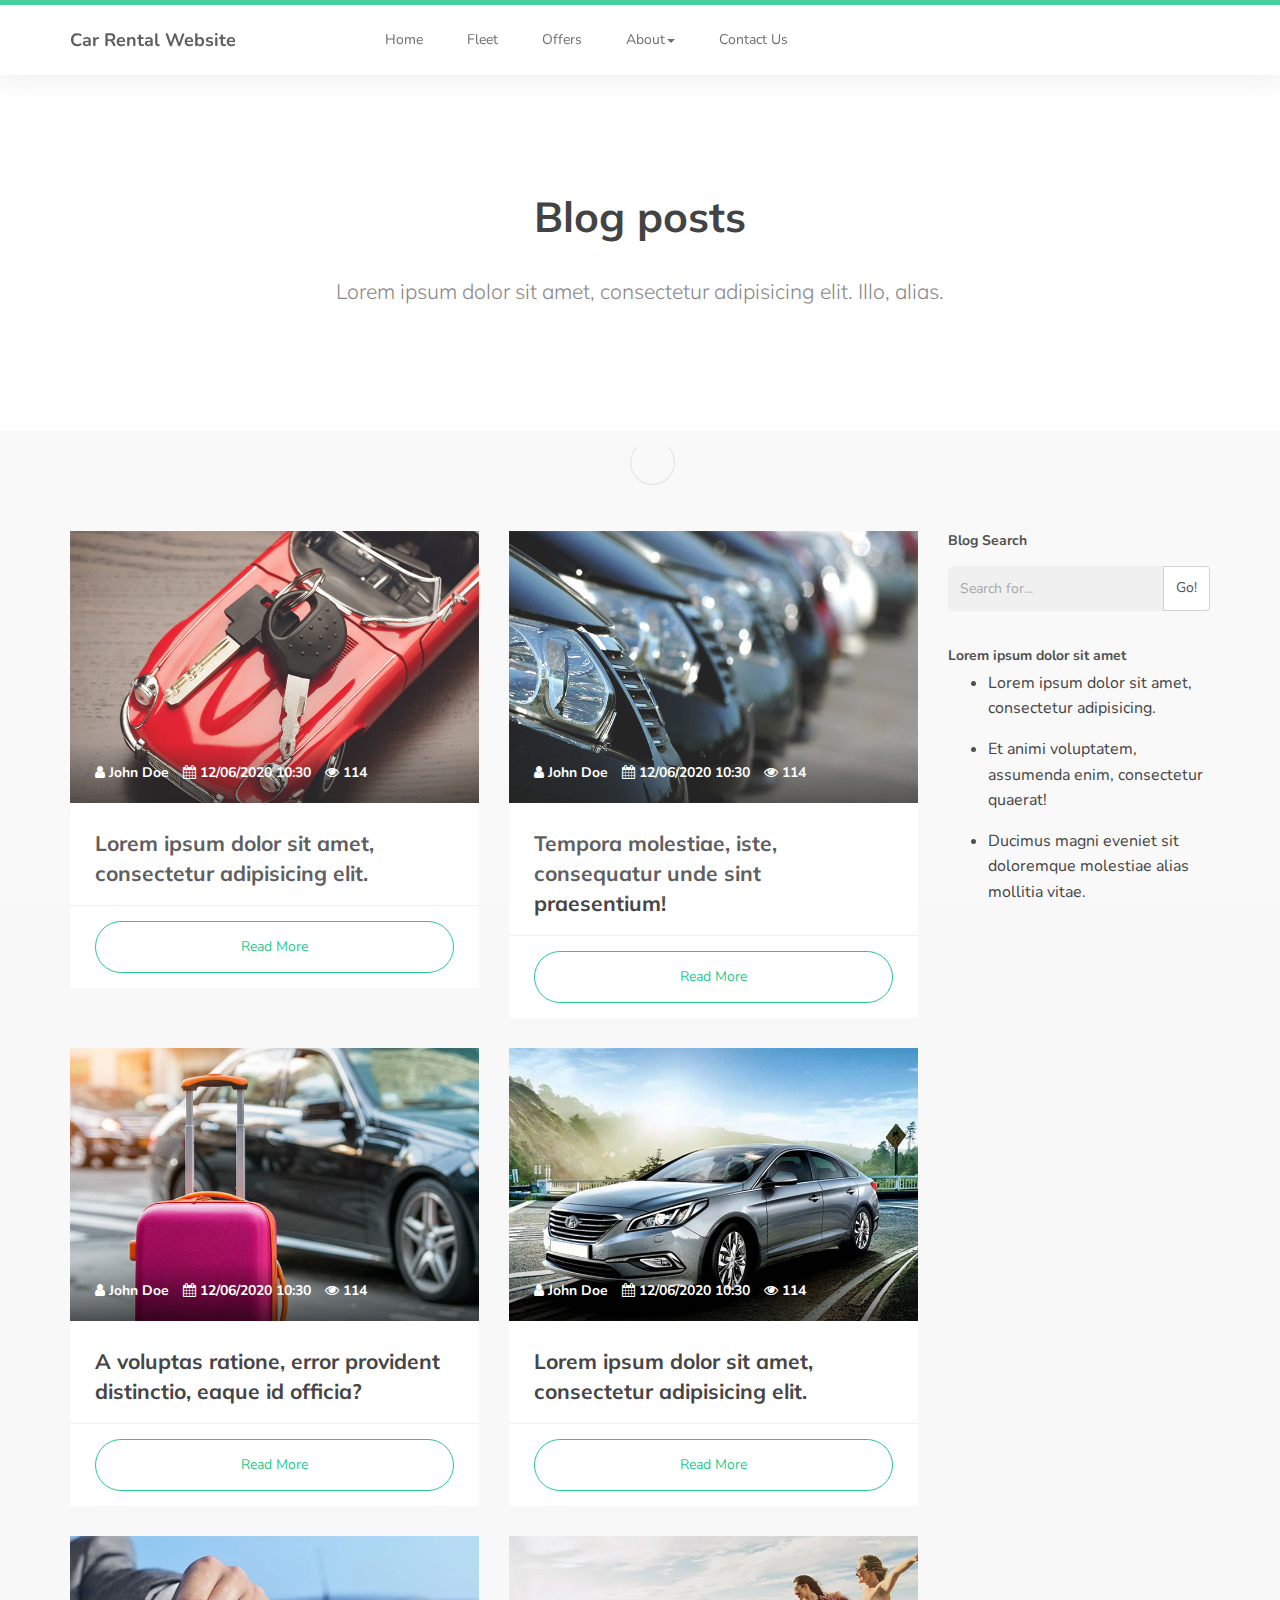
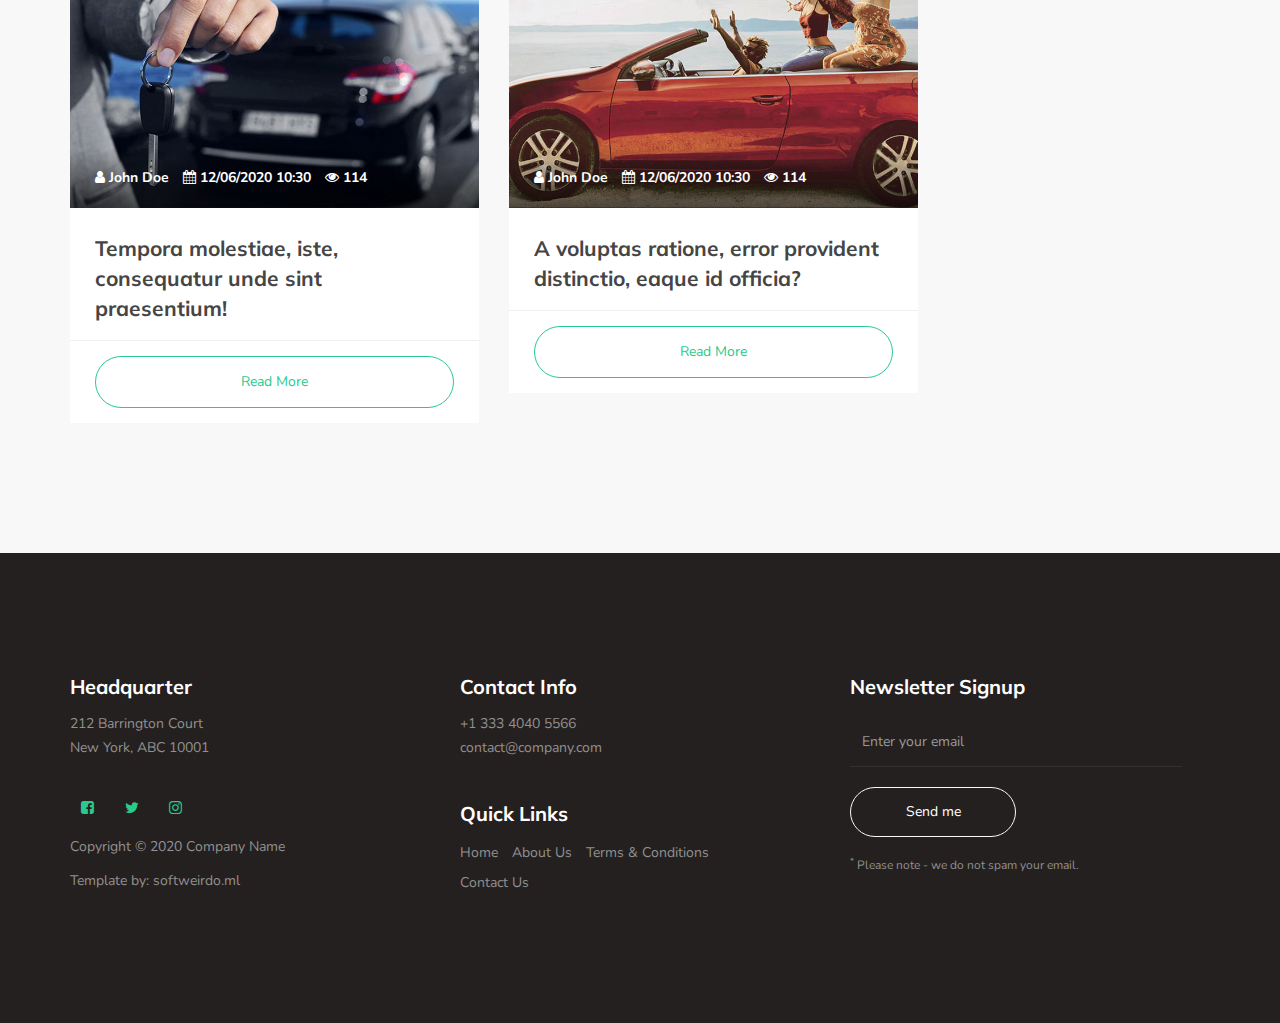
<file: blog-posts.html>
<!DOCTYPE html>
<html lang="en">
<head>

     <title>PHPJabber | Car Rental Website Template</title>

     <meta charset="UTF-8">
     <meta http-equiv="X-UA-Compatible" content="IE=Edge">
     <meta name="description" content="">
     <meta name="keywords" content="">
     <meta name="author" content="">
     <meta name="viewport" content="width=device-width, initial-scale=1, maximum-scale=1">

     <link rel="stylesheet" href="css/bootstrap.min.css">
     <link rel="stylesheet" href="css/font-awesome.min.css">
     <link rel="stylesheet" href="css/owl.carousel.css">
     <link rel="stylesheet" href="css/owl.theme.default.min.css">

     <!-- MAIN CSS -->
     <link rel="stylesheet" href="css/style.css">

</head>
<body id="top" data-spy="scroll" data-target=".navbar-collapse" data-offset="50">

     <!-- PRE LOADER -->
     <section class="preloader">
          <div class="spinner">

               <span class="spinner-rotate"></span>
               
          </div>
     </section>


     <!-- MENU -->
     <section class="navbar custom-navbar navbar-fixed-top" role="navigation">
          <div class="container">

               <div class="navbar-header">
                    <button class="navbar-toggle" data-toggle="collapse" data-target=".navbar-collapse">
                         <span class="icon icon-bar"></span>
                         <span class="icon icon-bar"></span>
                         <span class="icon icon-bar"></span>
                    </button>

                    <!-- lOGO TEXT HERE -->
                    <a href="#" class="navbar-brand">Car Rental Website</a>
               </div>

               <!-- MENU LINKS -->
               <div class="collapse navbar-collapse">
                    <ul class="nav navbar-nav navbar-nav-first">
                         <li><a href="index.html">Home</a></li>
                         <li><a href="fleet.html">Fleet</a></li>
                         <li><a href="offers.html">Offers</a></li>
                         <li class="dropdown">
                              <a href="#" class="dropdown-toggle" data-toggle="dropdown" role="button" aria-haspopup="true" aria-expanded="false">About<span class="caret"></span></a>
                              
                              <ul class="dropdown-menu">
                                   <li class="active"><a href="blog-posts.html">Blog</a></li>
                                   <li><a href="about-us.html">About Us</a></li>
                                   <li><a href="team.html">Team</a></li>
                                   <li><a href="testimonials.html">Testimonials</a></li>
                                   <li><a href="terms.html">Terms</a></li>
                              </ul>
                         </li>
                         <li><a href="contact.html">Contact Us</a></li>
                    </ul>
               </div>

          </div>
     </section>

     <section>
          <div class="container">
               <div class="text-center">
                    <h1>Blog posts</h1>

                    <br>

                    <p class="lead">Lorem ipsum dolor sit amet, consectetur adipisicing elit. Illo, alias.</p>
               </div>
          </div>
     </section>

     <section class="section-background">
          <div class="container">
               <div class="row">
                    <div class="col-lg-3 pull-right col-xs-12">
                         <div class="form">
                              <form action="#">
                                   <div class="form-group">
                                        <label class="control-label">Blog Search</label>

                                        <div class="input-group">
                                             <input type="text" class="form-control" placeholder="Search for...">
                                             <span class="input-group-btn">
                                                  <button class="btn btn-default" type="button">Go!</button>
                                             </span>
                                        </div>
                                   </div>
                              </form>
                         </div>

                         <br>

                         <label class="control-label">Lorem ipsum dolor sit amet</label>

                         <ul class="list">
                              <li><a href="blog-post-details.html">Lorem ipsum dolor sit amet, consectetur adipisicing.</a></li>
                              <li><a href="blog-post-details.html">Et animi voluptatem, assumenda enim, consectetur quaerat!</a></li>
                              <li><a href="blog-post-details.html">Ducimus magni eveniet sit doloremque molestiae alias mollitia vitae.</a></li>
                         </ul>
                    </div>

                    <div class="col-lg-9 col-xs-12">
                         <div class="row">
                              <div class="col-sm-6">
                                   <div class="courses-thumb courses-thumb-secondary">
                                        <div class="courses-top">
                                             <div class="courses-image">
                                                  <img src="images/blog-1-720x480.jpg" class="img-responsive" alt="">
                                             </div>
                                             <div class="courses-date">
                                                  <span title="Author"><i class="fa fa-user"></i> John Doe</span>
                                                  <span title="Date"><i class="fa fa-calendar"></i> 12/06/2020 10:30</span>
                                                  <span title="Views"><i class="fa fa-eye"></i> 114</span>
                                             </div>
                                        </div>

                                        <div class="courses-detail">
                                             <h3><a href="blog-post-details.html">Lorem ipsum dolor sit amet, consectetur adipisicing elit.</a></h3>
                                        </div>

                                        <div class="courses-info">
                                             <a href="blog-post-details.html" class="section-btn btn btn-primary btn-block">Read More</a>
                                        </div>
                                   </div>
                              </div>

                              <div class="col-sm-6">
                                   <div class="courses-thumb courses-thumb-secondary">
                                        <div class="courses-top">
                                             <div class="courses-image">
                                                  <img src="images/blog-2-720x480.jpg" class="img-responsive" alt="">
                                             </div>
                                             <div class="courses-date">
                                                  <span title="Author"><i class="fa fa-user"></i> John Doe</span>
                                                  <span title="Date"><i class="fa fa-calendar"></i> 12/06/2020 10:30</span>
                                                  <span title="Views"><i class="fa fa-eye"></i> 114</span>
                                             </div>
                                        </div>

                                        <div class="courses-detail">
                                             <h3><a href="blog-post-details.html">Tempora molestiae, iste, consequatur unde sint praesentium!</a></h3>
                                        </div>

                                        <div class="courses-info">
                                             <a href="blog-post-details.html" class="section-btn btn btn-primary btn-block">Read More</a>
                                        </div>
                                   </div>
                              </div>

                              <div class="col-sm-6">
                                   <div class="courses-thumb courses-thumb-secondary">
                                        <div class="courses-top">
                                             <div class="courses-image">
                                                  <img src="images/blog-3-720x480.jpg" class="img-responsive" alt="">
                                             </div>
                                             <div class="courses-date">
                                                  <span title="Author"><i class="fa fa-user"></i> John Doe</span>
                                                  <span title="Date"><i class="fa fa-calendar"></i> 12/06/2020 10:30</span>
                                                  <span title="Views"><i class="fa fa-eye"></i> 114</span>
                                             </div>
                                        </div>

                                        <div class="courses-detail">
                                             <h3><a href="blog-post-details.html">A voluptas ratione, error provident distinctio, eaque id officia?</a></h3>
                                        </div>

                                        <div class="courses-info">
                                             <a href="blog-post-details.html" class="section-btn btn btn-primary btn-block">Read More</a>
                                        </div>
                                   </div>
                              </div>

                              <div class="col-sm-6">
                                   <div class="courses-thumb courses-thumb-secondary">
                                        <div class="courses-top">
                                             <div class="courses-image">
                                                  <img src="images/blog-4-720x480.jpg" class="img-responsive" alt="">
                                             </div>
                                             <div class="courses-date">
                                                  <span title="Author"><i class="fa fa-user"></i> John Doe</span>
                                                  <span title="Date"><i class="fa fa-calendar"></i> 12/06/2020 10:30</span>
                                                  <span title="Views"><i class="fa fa-eye"></i> 114</span>
                                             </div>
                                        </div>

                                        <div class="courses-detail">
                                             <h3><a href="blog-post-details.html">Lorem ipsum dolor sit amet, consectetur adipisicing elit.</a></h3>
                                        </div>

                                        <div class="courses-info">
                                             <a href="blog-post-details.html" class="section-btn btn btn-primary btn-block">Read More</a>
                                        </div>
                                   </div>
                              </div>

                              <div class="col-sm-6">
                                   <div class="courses-thumb courses-thumb-secondary">
                                        <div class="courses-top">
                                             <div class="courses-image">
                                                  <img src="images/blog-5-720x480.jpg" class="img-responsive" alt="">
                                             </div>
                                             <div class="courses-date">
                                                  <span title="Author"><i class="fa fa-user"></i> John Doe</span>
                                                  <span title="Date"><i class="fa fa-calendar"></i> 12/06/2020 10:30</span>
                                                  <span title="Views"><i class="fa fa-eye"></i> 114</span>
                                             </div>
                                        </div>

                                        <div class="courses-detail">
                                             <h3><a href="blog-post-details.html">Tempora molestiae, iste, consequatur unde sint praesentium!</a></h3>
                                        </div>

                                        <div class="courses-info">
                                             <a href="blog-post-details.html" class="section-btn btn btn-primary btn-block">Read More</a>
                                        </div>
                                   </div>
                              </div>

                              <div class="col-sm-6">
                                   <div class="courses-thumb courses-thumb-secondary">
                                        <div class="courses-top">
                                             <div class="courses-image">
                                                  <img src="images/blog-6-720x480.jpg" class="img-responsive" alt="">
                                             </div>
                                             <div class="courses-date">
                                                  <span title="Author"><i class="fa fa-user"></i> John Doe</span>
                                                  <span title="Date"><i class="fa fa-calendar"></i> 12/06/2020 10:30</span>
                                                  <span title="Views"><i class="fa fa-eye"></i> 114</span>
                                             </div>
                                        </div>

                                        <div class="courses-detail">
                                             <h3><a href="blog-post-details.html">A voluptas ratione, error provident distinctio, eaque id officia?</a></h3>
                                        </div>

                                        <div class="courses-info">
                                             <a href="blog-post-details.html" class="section-btn btn btn-primary btn-block">Read More</a>
                                        </div>
                                   </div>
                              </div>
                         </div>
                    </div>
               </div>
          </div>
     </section>

     <!-- FOOTER -->
     <footer id="footer">
          <div class="container">
               <div class="row">

                    <div class="col-md-4 col-sm-6">
                         <div class="footer-info">
                              <div class="section-title">
                                   <h2>Headquarter</h2>
                              </div>
                              <address>
                                   <p>212 Barrington Court <br>New York, ABC 10001</p>
                              </address>

                              <ul class="social-icon">
                                   <li><a href="#" class="fa fa-facebook-square" attr="facebook icon"></a></li>
                                   <li><a href="#" class="fa fa-twitter"></a></li>
                                   <li><a href="#" class="fa fa-instagram"></a></li>
                              </ul>

                              <div class="copyright-text"> 
                                   <p>Copyright &copy; 2020 Company Name</p>
                                   <p>Template by: <a href="https://www.softweirdo.ml/">softweirdo.ml</a></p>
                              </div>
                         </div>
                    </div>

                    <div class="col-md-4 col-sm-6">
                         <div class="footer-info">
                              <div class="section-title">
                                   <h2>Contact Info</h2>
                              </div>
                              <address>
                                   <p>+1 333 4040 5566</p>
                                   <p><a href="mailto:contact@company.com">contact@company.com</a></p>
                              </address>

                              <div class="footer_menu">
                                   <h2>Quick Links</h2>
                                   <ul>
                                        <li><a href="index.html">Home</a></li>
                                        <li><a href="about-us.html">About Us</a></li>
                                        <li><a href="terms.html">Terms & Conditions</a></li>
                                        <li><a href="contact.html">Contact Us</a></li>
                                   </ul>
                              </div>
                         </div>
                    </div>

                    <div class="col-md-4 col-sm-12">
                         <div class="footer-info newsletter-form">
                              <div class="section-title">
                                   <h2>Newsletter Signup</h2>
                              </div>
                              <div>
                                   <div class="form-group">
                                        <form action="#" method="get">
                                             <input type="email" class="form-control" placeholder="Enter your email" name="email" id="email" required>
                                             <input type="submit" class="form-control" name="submit" id="form-submit" value="Send me">
                                        </form>
                                        <span><sup>*</sup> Please note - we do not spam your email.</span>
                                   </div>
                              </div>
                         </div>
                    </div>
                    
               </div>
          </div>
     </footer>

     <div class="modal fade bs-example-modal" tabindex="-1" role="dialog" aria-labelledby="myModalLabel">
          <div class="modal-dialog" role="document">
               <div class="modal-content">
                    <div class="modal-header">
                         <button type="button" class="close" data-dismiss="modal" aria-label="Close"><span aria-hidden="true">&times;</span></button>
                         <h4 class="modal-title" id="gridSystemModalLabel">Book Now</h4>
                    </div>
                    
                    <div class="modal-body">
                         <form action="#" id="contact-form">
                              <div class="row">
                                   <div class="col-md-6">
                                        <input type="text" class="form-control" placeholder="Pick-up location" required>
                                   </div>

                                   <div class="col-md-6">
                                        <input type="text" class="form-control" placeholder="Return location" required>
                                   </div>
                              </div>

                              <div class="row">
                                   <div class="col-md-6">
                                        <input type="text" class="form-control" placeholder="Pick-up date/time" required>
                                   </div>

                                   <div class="col-md-6">
                                        <input type="text" class="form-control" placeholder="Return date/time" required>
                                   </div>
                              </div>
                              <input type="text" class="form-control" placeholder="Enter full name" required>

                              <div class="row">
                                   <div class="col-md-6">
                                        <input type="text" class="form-control" placeholder="Enter email address" required>
                                   </div>

                                   <div class="col-md-6">
                                        <input type="text" class="form-control" placeholder="Enter phone" required>
                                   </div>
                              </div>
                         </form>
                    </div>

                    <div class="modal-footer">
                         <button type="button" class="section-btn btn btn-primary">Book Now</button>
                    </div>
               </div>
          </div>
     </div>

     <!-- SCRIPTS -->
     <script src="js/jquery.js"></script>
     <script src="js/bootstrap.min.js"></script>
     <script src="js/owl.carousel.min.js"></script>
     <script src="js/smoothscroll.js"></script>
     <script src="js/custom.js"></script>

</body>
</html>
</file>
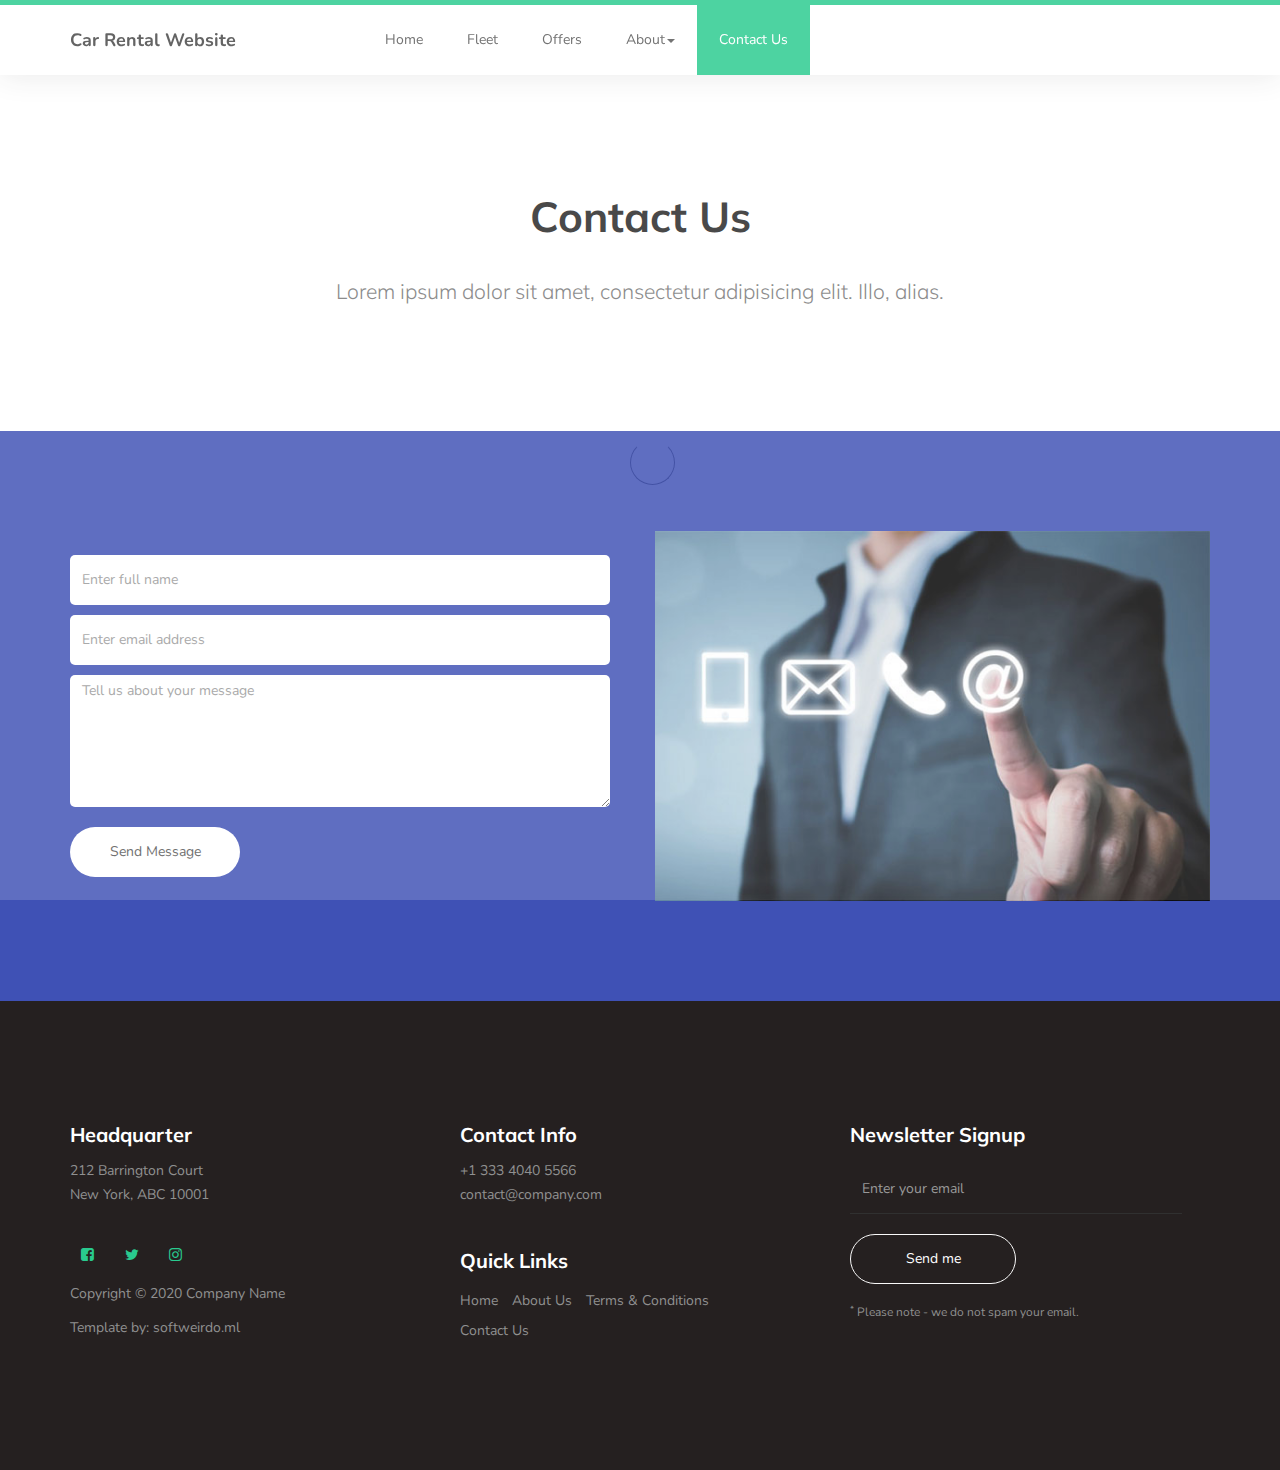
<file: contact.html>
<!DOCTYPE html>
<html lang="en">
<head>

     <title>PHPJabber | Car Rental Website Template</title>

     <meta charset="UTF-8">
     <meta http-equiv="X-UA-Compatible" content="IE=Edge">
     <meta name="description" content="">
     <meta name="keywords" content="">
     <meta name="author" content="">
     <meta name="viewport" content="width=device-width, initial-scale=1, maximum-scale=1">

     <link rel="stylesheet" href="css/bootstrap.min.css">
     <link rel="stylesheet" href="css/font-awesome.min.css">
     <link rel="stylesheet" href="css/owl.carousel.css">
     <link rel="stylesheet" href="css/owl.theme.default.min.css">

     <!-- MAIN CSS -->
     <link rel="stylesheet" href="css/style.css">

</head>
<body id="top" data-spy="scroll" data-target=".navbar-collapse" data-offset="50">

     <!-- PRE LOADER -->
     <section class="preloader">
          <div class="spinner">

               <span class="spinner-rotate"></span>
               
          </div>
     </section>


     <!-- MENU -->
     <section class="navbar custom-navbar navbar-fixed-top" role="navigation">
          <div class="container">

               <div class="navbar-header">
                    <button class="navbar-toggle" data-toggle="collapse" data-target=".navbar-collapse">
                         <span class="icon icon-bar"></span>
                         <span class="icon icon-bar"></span>
                         <span class="icon icon-bar"></span>
                    </button>

                    <!-- lOGO TEXT HERE -->
                    <a href="#" class="navbar-brand">Car Rental Website</a>
               </div>

               <!-- MENU LINKS -->
               <div class="collapse navbar-collapse">
                    <ul class="nav navbar-nav navbar-nav-first">
                         <li><a href="index.html">Home</a></li>
                         <li><a href="fleet.html">Fleet</a></li>
                         <li><a href="offers.html">Offers</a></li>
                         <li class="dropdown">
                              <a href="#" class="dropdown-toggle" data-toggle="dropdown" role="button" aria-haspopup="true" aria-expanded="false">About<span class="caret"></span></a>
                              
                              <ul class="dropdown-menu">
                                   <li><a href="blog-posts.html">Blog</a></li>
                                   <li><a href="about-us.html">About Us</a></li>
                                   <li><a href="team.html">Team</a></li>
                                   <li><a href="testimonials.html">Testimonials</a></li>
                                   <li><a href="terms.html">Terms</a></li>
                              </ul>
                         </li>
                         <li class="active"><a href="contact.html">Contact Us</a></li>
                    </ul>
               </div>

          </div>
     </section>

     <section>
          <div class="container">
               <div class="text-center">
                    <h1>Contact Us</h1>

                    <br>

                    <p class="lead">Lorem ipsum dolor sit amet, consectetur adipisicing elit. Illo, alias.</p>
               </div>
          </div>
     </section>


     <!-- CONTACT -->
     <section id="contact">
          <div class="container">
               <div class="row">

                    <div class="col-md-6 col-sm-12">
                         <form id="contact-form" role="form" action="" method="post">
                              <div class="col-md-12 col-sm-12">
                                   <input type="text" class="form-control" placeholder="Enter full name" name="name" required>
                    
                                   <input type="email" class="form-control" placeholder="Enter email address" name="email" required>

                                   <textarea class="form-control" rows="6" placeholder="Tell us about your message" name="message" required></textarea>
                              </div>

                              <div class="col-md-4 col-sm-12">
                                   <input type="submit" class="form-control" name="send message" value="Send Message">
                              </div>

                         </form>
                    </div>

                    <div class="col-md-6 col-sm-12">
                         <div class="contact-image">
                              <img src="images/contact-1-600x400.jpg" class="img-responsive" alt="">
                         </div>
                    </div>

               </div>
          </div>
     </section>       


     <!-- FOOTER -->
     <footer id="footer">
          <div class="container">
               <div class="row">

                    <div class="col-md-4 col-sm-6">
                         <div class="footer-info">
                              <div class="section-title">
                                   <h2>Headquarter</h2>
                              </div>
                              <address>
                                   <p>212 Barrington Court <br>New York, ABC 10001</p>
                              </address>

                              <ul class="social-icon">
                                   <li><a href="#" class="fa fa-facebook-square" attr="facebook icon"></a></li>
                                   <li><a href="#" class="fa fa-twitter"></a></li>
                                   <li><a href="#" class="fa fa-instagram"></a></li>
                              </ul>

                              <div class="copyright-text"> 
                                   <p>Copyright &copy; 2020 Company Name</p>
                                   <p>Template by: <a href="https://www.softweirdo.ml/">softweirdo.ml</a></p>
                              </div>
                         </div>
                    </div>

                    <div class="col-md-4 col-sm-6">
                         <div class="footer-info">
                              <div class="section-title">
                                   <h2>Contact Info</h2>
                              </div>
                              <address>
                                   <p>+1 333 4040 5566</p>
                                   <p><a href="mailto:contact@company.com">contact@company.com</a></p>
                              </address>

                              <div class="footer_menu">
                                   <h2>Quick Links</h2>
                                   <ul>
                                        <li><a href="index.html">Home</a></li>
                                        <li><a href="about-us.html">About Us</a></li>
                                        <li><a href="terms.html">Terms & Conditions</a></li>
                                        <li><a href="contact.html">Contact Us</a></li>
                                   </ul>
                              </div>
                         </div>
                    </div>

                    <div class="col-md-4 col-sm-12">
                         <div class="footer-info newsletter-form">
                              <div class="section-title">
                                   <h2>Newsletter Signup</h2>
                              </div>
                              <div>
                                   <div class="form-group">
                                        <form action="#" method="get">
                                             <input type="email" class="form-control" placeholder="Enter your email" name="email" id="email" required>
                                             <input type="submit" class="form-control" name="submit" id="form-submit" value="Send me">
                                        </form>
                                        <span><sup>*</sup> Please note - we do not spam your email.</span>
                                   </div>
                              </div>
                         </div>
                    </div>
                    
               </div>
          </div>
     </footer>


     <!-- SCRIPTS -->
     <script src="js/jquery.js"></script>
     <script src="js/bootstrap.min.js"></script>
     <script src="js/owl.carousel.min.js"></script>
     <script src="js/smoothscroll.js"></script>
     <script src="js/custom.js"></script>

</body>
</html>
</file>
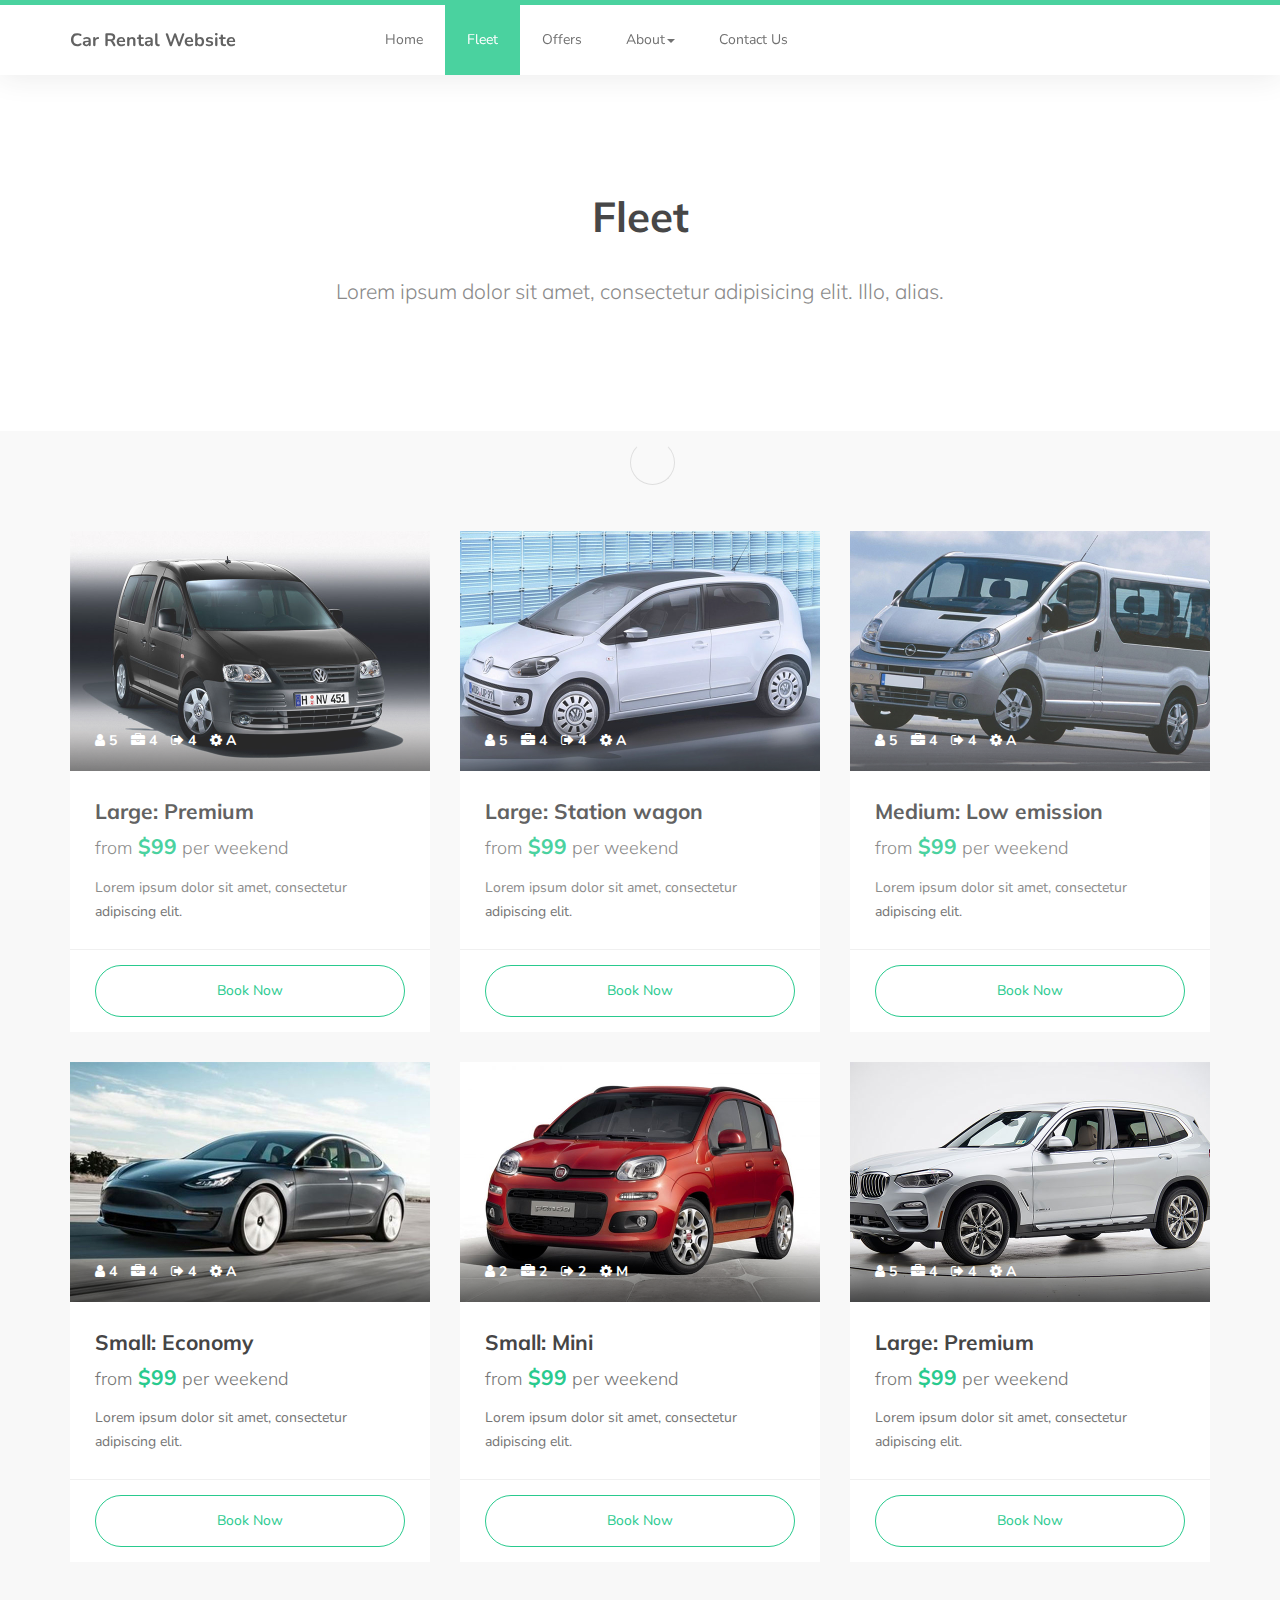
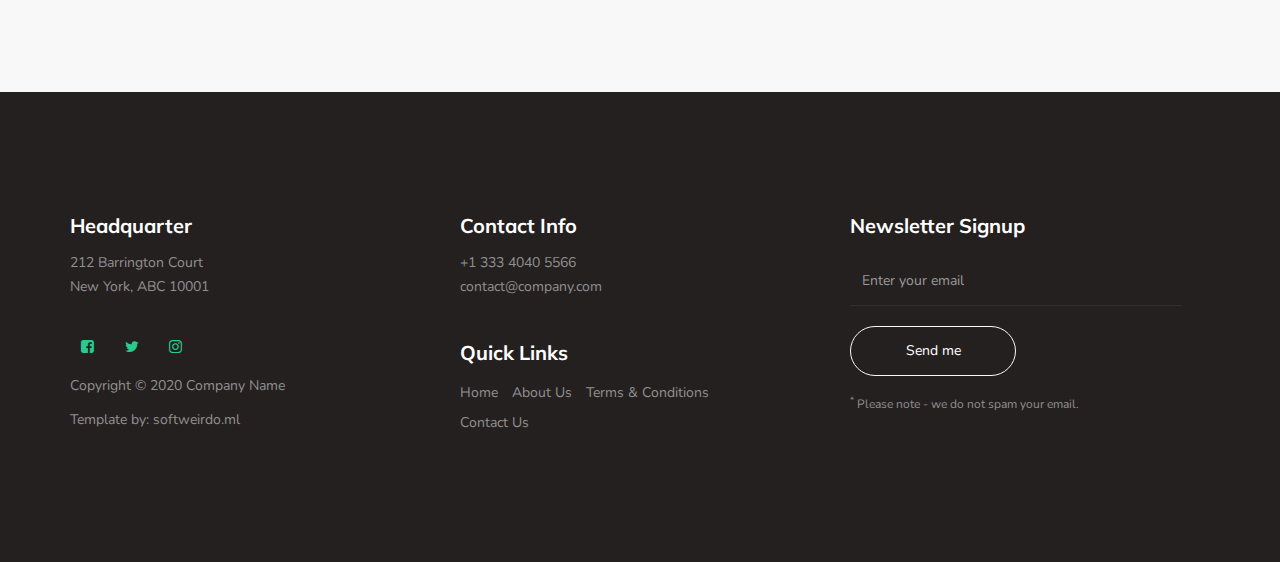
<file: fleet.html>
<!DOCTYPE html>
<html lang="en">
<head>

     <title>PHPJabber | Car Rental Website Template</title>

     <meta charset="UTF-8">
     <meta http-equiv="X-UA-Compatible" content="IE=Edge">
     <meta name="description" content="">
     <meta name="keywords" content="">
     <meta name="author" content="">
     <meta name="viewport" content="width=device-width, initial-scale=1, maximum-scale=1">

     <link rel="stylesheet" href="css/bootstrap.min.css">
     <link rel="stylesheet" href="css/font-awesome.min.css">
     <link rel="stylesheet" href="css/owl.carousel.css">
     <link rel="stylesheet" href="css/owl.theme.default.min.css">

     <!-- MAIN CSS -->
     <link rel="stylesheet" href="css/style.css">

</head>
<body id="top" data-spy="scroll" data-target=".navbar-collapse" data-offset="50">

     <!-- PRE LOADER -->
     <section class="preloader">
          <div class="spinner">

               <span class="spinner-rotate"></span>
               
          </div>
     </section>


     <!-- MENU -->
     <section class="navbar custom-navbar navbar-fixed-top" role="navigation">
          <div class="container">

               <div class="navbar-header">
                    <button class="navbar-toggle" data-toggle="collapse" data-target=".navbar-collapse">
                         <span class="icon icon-bar"></span>
                         <span class="icon icon-bar"></span>
                         <span class="icon icon-bar"></span>
                    </button>

                    <!-- lOGO TEXT HERE -->
                    <a href="#" class="navbar-brand">Car Rental Website</a>
               </div>

               <!-- MENU LINKS -->
               <div class="collapse navbar-collapse">
                    <ul class="nav navbar-nav navbar-nav-first">
                         <li><a href="index.html">Home</a></li>
                         <li class="active"><a href="fleet.html">Fleet</a></li>
                         <li><a href="offers.html">Offers</a></li>
                         <li class="dropdown">
                              <a href="#" class="dropdown-toggle" data-toggle="dropdown" role="button" aria-haspopup="true" aria-expanded="false">About<span class="caret"></span></a>
                              
                              <ul class="dropdown-menu">
                                   <li><a href="blog-posts.html">Blog</a></li>
                                   <li><a href="about-us.html">About Us</a></li>
                                   <li><a href="team.html">Team</a></li>
                                   <li><a href="testimonials.html">Testimonials</a></li>
                                   <li><a href="terms.html">Terms</a></li>
                              </ul>
                         </li>
                         <li><a href="contact.html">Contact Us</a></li>
                    </ul>
               </div>

          </div>
     </section>

     <section>
          <div class="container">
               <div class="text-center">
                    <h1>Fleet</h1>

                    <br>

                    <p class="lead">Lorem ipsum dolor sit amet, consectetur adipisicing elit. Illo, alias.</p>
               </div>
          </div>
     </section>

     <section class="section-background">
          <div class="container">
               <div class="row">
                    <div class="col-md-4 col-sm-4">
                         <div class="courses-thumb courses-thumb-secondary">
                              <div class="courses-top">
                                   <div class="courses-image">
                                        <img src="images/product-1-720x480.jpg" class="img-responsive" alt="">
                                   </div>
                                   <div class="courses-date">
                                        <span title="passegengers"><i class="fa fa-user"></i> 5</span>
                                        <span title="luggages"><i class="fa fa-briefcase"></i> 4</span>
                                        <span title="doors"><i class="fa fa-sign-out"></i> 4</span>
                                        <span title="transmission"><i class="fa fa-cog"></i> A</span>
                                   </div>
                              </div>

                              <div class="courses-detail">
                                   <h3><a href="fleet.html">Large: Premium</a></h3>
                                   <p class="lead"><small>from</small> <strong>$99</strong> <small>per weekend</small></p>
                                   <p>Lorem ipsum dolor sit amet, consectetur adipiscing elit.</p>
                              </div>

                              <div class="courses-info">
                                   <button type="button" data-toggle="modal" data-target=".bs-example-modal" class="section-btn btn btn-primary btn-block">Book Now</button>
                              </div>
                         </div>
                    </div>

                    <div class="col-md-4 col-sm-4">
                         <div class="courses-thumb courses-thumb-secondary">
                              <div class="courses-top">
                                   <div class="courses-image">
                                        <img src="images/product-2-720x480.jpg" class="img-responsive" alt="">
                                   </div>
                                   <div class="courses-date">
                                        <span title="passegengers"><i class="fa fa-user"></i> 5</span>
                                        <span title="luggages"><i class="fa fa-briefcase"></i> 4</span>
                                        <span title="doors"><i class="fa fa-sign-out"></i> 4</span>
                                        <span title="transmission"><i class="fa fa-cog"></i> A</span>
                                   </div>
                              </div>

                              <div class="courses-detail">
                                   <h3><a href="fleet.html">Large: Station wagon</a></h3>
                                   <p class="lead"><small>from</small> <strong>$99</strong> <small>per weekend</small></p>
                                   <p>Lorem ipsum dolor sit amet, consectetur adipiscing elit.</p>
                              </div>

                              <div class="courses-info">
                                   <button type="button" data-toggle="modal" data-target=".bs-example-modal" class="section-btn btn btn-primary btn-block">Book Now</button>
                              </div>
                         </div>
                    </div>

                    <div class="col-md-4 col-sm-4">
                         <div class="courses-thumb courses-thumb-secondary">
                              <div class="courses-top">
                                   <div class="courses-image">
                                        <img src="images/product-3-720x480.jpg" class="img-responsive" alt="">
                                   </div>
                                   <div class="courses-date">
                                        <span title="passegengers"><i class="fa fa-user"></i> 5</span>
                                        <span title="luggages"><i class="fa fa-briefcase"></i> 4</span>
                                        <span title="doors"><i class="fa fa-sign-out"></i> 4</span>
                                        <span title="transmission"><i class="fa fa-cog"></i> A</span>
                                   </div>
                              </div>

                              <div class="courses-detail">
                                   <h3><a href="fleet.html">Medium: Low emission</a></h3>
                                   <p class="lead"><small>from</small> <strong>$99</strong> <small>per weekend</small></p>
                                   <p>Lorem ipsum dolor sit amet, consectetur adipiscing elit.</p>
                              </div>

                              <div class="courses-info">
                                   <button type="button" data-toggle="modal" data-target=".bs-example-modal" class="section-btn btn btn-primary btn-block">Book Now</button>
                              </div>
                         </div>
                    </div>

                    <div class="col-md-4 col-sm-4">
                         <div class="courses-thumb courses-thumb-secondary">
                              <div class="courses-top">
                                   <div class="courses-image">
                                        <img src="images/product-4-720x480.jpg" class="img-responsive" alt="">
                                   </div>
                                   <div class="courses-date">
                                        <span title="passegengers"><i class="fa fa-user"></i> 4</span>
                                        <span title="luggages"><i class="fa fa-briefcase"></i> 4</span>
                                        <span title="doors"><i class="fa fa-sign-out"></i> 4</span>
                                        <span title="transmission"><i class="fa fa-cog"></i> A</span>
                                   </div>
                              </div>

                              <div class="courses-detail">
                                   <h3><a href="fleet.html">Small: Economy</a></h3>
                                   <p class="lead"><small>from</small> <strong>$99</strong> <small>per weekend</small></p>
                                   <p>Lorem ipsum dolor sit amet, consectetur adipiscing elit.</p>
                              </div>

                              <div class="courses-info">
                                   <button type="button" data-toggle="modal" data-target=".bs-example-modal" class="section-btn btn btn-primary btn-block">Book Now</button>
                              </div>
                         </div>
                    </div>

                    <div class="col-md-4 col-sm-4">
                         <div class="courses-thumb courses-thumb-secondary">
                              <div class="courses-top">
                                   <div class="courses-image">
                                        <img src="images/product-5-720x480.jpg" class="img-responsive" alt="">
                                   </div>
                                   <div class="courses-date">
                                        <span title="passegengers"><i class="fa fa-user"></i> 2</span>
                                        <span title="luggages"><i class="fa fa-briefcase"></i> 2</span>
                                        <span title="doors"><i class="fa fa-sign-out"></i> 2</span>
                                        <span title="transmission"><i class="fa fa-cog"></i> M</span>
                                   </div>
                              </div>

                              <div class="courses-detail">
                                   <h3><a href="fleet.html">Small: Mini</a></h3>
                                   <p class="lead"><small>from</small> <strong>$99</strong> <small>per weekend</small></p>
                                   <p>Lorem ipsum dolor sit amet, consectetur adipiscing elit.</p>
                              </div>

                              <div class="courses-info">
                                   <button type="button" data-toggle="modal" data-target=".bs-example-modal" class="section-btn btn btn-primary btn-block">Book Now</button>
                              </div>
                         </div>
                    </div>

                    <div class="col-md-4 col-sm-4">
                         <div class="courses-thumb courses-thumb-secondary">
                              <div class="courses-top">
                                   <div class="courses-image">
                                        <img src="images/product-6-720x480.jpg" class="img-responsive" alt="">
                                   </div>
                                   <div class="courses-date">
                                        <span title="passegengers"><i class="fa fa-user"></i> 5</span>
                                        <span title="luggages"><i class="fa fa-briefcase"></i> 4</span>
                                        <span title="doors"><i class="fa fa-sign-out"></i> 4</span>
                                        <span title="transmission"><i class="fa fa-cog"></i> A</span>
                                   </div>
                              </div>

                              <div class="courses-detail">
                                   <h3><a href="fleet.html">Large: Premium</a></h3>
                                   <p class="lead"><small>from</small> <strong>$99</strong> <small>per weekend</small></p>
                                   <p>Lorem ipsum dolor sit amet, consectetur adipiscing elit.</p>
                              </div>

                              <div class="courses-info">
                                   <button type="button" data-toggle="modal" data-target=".bs-example-modal" class="section-btn btn btn-primary btn-block">Book Now</button>
                              </div>
                         </div>
                    </div>
               </div>
          </div>
     </section>

     <!-- FOOTER -->
     <footer id="footer">
          <div class="container">
               <div class="row">

                    <div class="col-md-4 col-sm-6">
                         <div class="footer-info">
                              <div class="section-title">
                                   <h2>Headquarter</h2>
                              </div>
                              <address>
                                   <p>212 Barrington Court <br>New York, ABC 10001</p>
                              </address>

                              <ul class="social-icon">
                                   <li><a href="#" class="fa fa-facebook-square" attr="facebook icon"></a></li>
                                   <li><a href="#" class="fa fa-twitter"></a></li>
                                   <li><a href="#" class="fa fa-instagram"></a></li>
                              </ul>

                              <div class="copyright-text"> 
                                   <p>Copyright &copy; 2020 Company Name</p>
                                   <p>Template by: <a href="https://www.softweirdo.ml/">softweirdo.ml</a></p>
                              </div>
                         </div>
                    </div>

                    <div class="col-md-4 col-sm-6">
                         <div class="footer-info">
                              <div class="section-title">
                                   <h2>Contact Info</h2>
                              </div>
                              <address>
                                   <p>+1 333 4040 5566</p>
                                   <p><a href="mailto:contact@company.com">contact@company.com</a></p>
                              </address>

                              <div class="footer_menu">
                                   <h2>Quick Links</h2>
                                   <ul>
                                        <li><a href="index.html">Home</a></li>
                                        <li><a href="about-us.html">About Us</a></li>
                                        <li><a href="terms.html">Terms & Conditions</a></li>
                                        <li><a href="contact.html">Contact Us</a></li>
                                   </ul>
                              </div>
                         </div>
                    </div>

                    <div class="col-md-4 col-sm-12">
                         <div class="footer-info newsletter-form">
                              <div class="section-title">
                                   <h2>Newsletter Signup</h2>
                              </div>
                              <div>
                                   <div class="form-group">
                                        <form action="#" method="get">
                                             <input type="email" class="form-control" placeholder="Enter your email" name="email" id="email" required>
                                             <input type="submit" class="form-control" name="submit" id="form-submit" value="Send me">
                                        </form>
                                        <span><sup>*</sup> Please note - we do not spam your email.</span>
                                   </div>
                              </div>
                         </div>
                    </div>
                    
               </div>
          </div>
     </footer>

     <div class="modal fade bs-example-modal" tabindex="-1" role="dialog" aria-labelledby="myModalLabel">
          <div class="modal-dialog" role="document">
               <div class="modal-content">
                    <div class="modal-header">
                         <button type="button" class="close" data-dismiss="modal" aria-label="Close"><span aria-hidden="true">&times;</span></button>
                         <h4 class="modal-title" id="gridSystemModalLabel">Book Now</h4>
                    </div>
                    
                    <div class="modal-body">
                         <form action="#" id="contact-form">
                              <div class="row">
                                   <div class="col-md-6">
                                        <input type="text" class="form-control" placeholder="Pick-up location" required>
                                   </div>

                                   <div class="col-md-6">
                                        <input type="text" class="form-control" placeholder="Return location" required>
                                   </div>
                              </div>

                              <div class="row">
                                   <div class="col-md-6">
                                        <input type="text" class="form-control" placeholder="Pick-up date/time" required>
                                   </div>

                                   <div class="col-md-6">
                                        <input type="text" class="form-control" placeholder="Return date/time" required>
                                   </div>
                              </div>
                              <input type="text" class="form-control" placeholder="Enter full name" required>

                              <div class="row">
                                   <div class="col-md-6">
                                        <input type="text" class="form-control" placeholder="Enter email address" required>
                                   </div>

                                   <div class="col-md-6">
                                        <input type="text" class="form-control" placeholder="Enter phone" required>
                                   </div>
                              </div>
                         </form>
                    </div>

                    <div class="modal-footer">
                         <button type="button" class="section-btn btn btn-primary">Book Now</button>
                    </div>
               </div>
          </div>
     </div>

     <!-- SCRIPTS -->
     <script src="js/jquery.js"></script>
     <script src="js/bootstrap.min.js"></script>
     <script src="js/owl.carousel.min.js"></script>
     <script src="js/smoothscroll.js"></script>
     <script src="js/custom.js"></script>

</body>
</html>
</file>
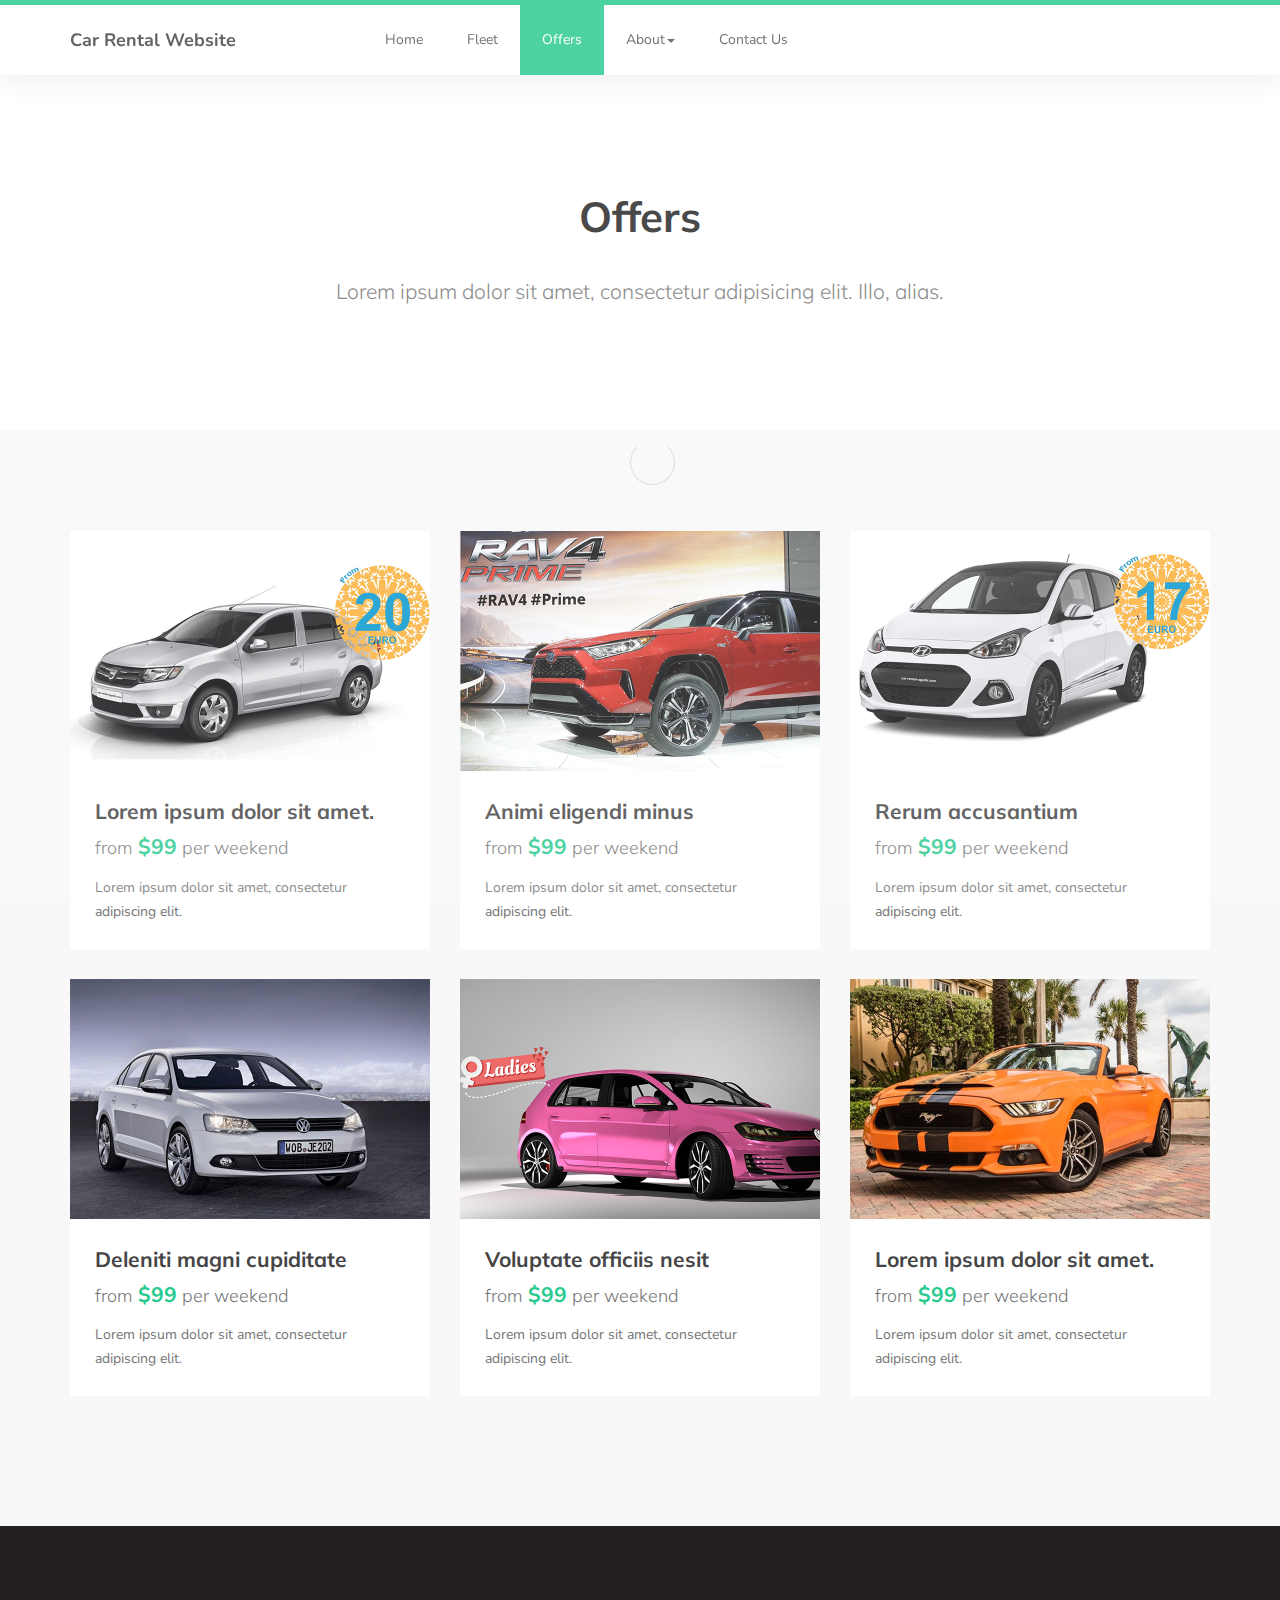
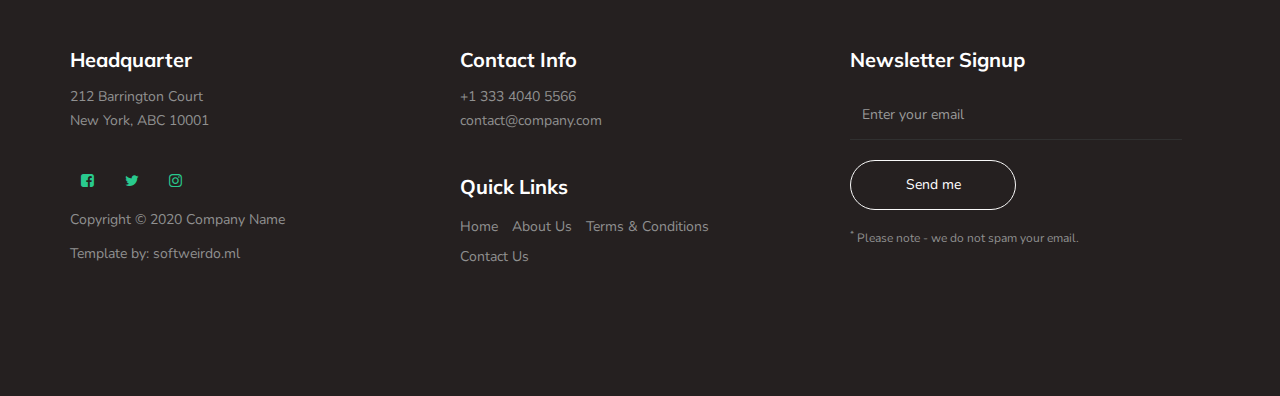
<file: offers.html>
<!DOCTYPE html>
<html lang="en">
<head>

     <title>PHPJabber | Car Rental Website Template</title>

     <meta charset="UTF-8">
     <meta http-equiv="X-UA-Compatible" content="IE=Edge">
     <meta name="description" content="">
     <meta name="keywords" content="">
     <meta name="author" content="">
     <meta name="viewport" content="width=device-width, initial-scale=1, maximum-scale=1">

     <link rel="stylesheet" href="css/bootstrap.min.css">
     <link rel="stylesheet" href="css/font-awesome.min.css">
     <link rel="stylesheet" href="css/owl.carousel.css">
     <link rel="stylesheet" href="css/owl.theme.default.min.css">

     <!-- MAIN CSS -->
     <link rel="stylesheet" href="css/style.css">

</head>
<body id="top" data-spy="scroll" data-target=".navbar-collapse" data-offset="50">

     <!-- PRE LOADER -->
     <section class="preloader">
          <div class="spinner">

               <span class="spinner-rotate"></span>
               
          </div>
     </section>


     <!-- MENU -->
     <section class="navbar custom-navbar navbar-fixed-top" role="navigation">
          <div class="container">

               <div class="navbar-header">
                    <button class="navbar-toggle" data-toggle="collapse" data-target=".navbar-collapse">
                         <span class="icon icon-bar"></span>
                         <span class="icon icon-bar"></span>
                         <span class="icon icon-bar"></span>
                    </button>

                    <!-- lOGO TEXT HERE -->
                    <a href="#" class="navbar-brand">Car Rental Website</a>
               </div>

               <!-- MENU LINKS -->
               <div class="collapse navbar-collapse">
                    <ul class="nav navbar-nav navbar-nav-first">
                         <li><a href="index.html">Home</a></li>
                         <li><a href="fleet.html">Fleet</a></li>
                         <li class="active"><a href="offers.html">Offers</a></li>
                         <li class="dropdown">
                              <a href="#" class="dropdown-toggle" data-toggle="dropdown" role="button" aria-haspopup="true" aria-expanded="false">About<span class="caret"></span></a>
                              
                              <ul class="dropdown-menu">
                                   <li><a href="blog-posts.html">Blog</a></li>
                                   <li><a href="about-us.html">About Us</a></li>
                                   <li><a href="team.html">Team</a></li>
                                   <li><a href="testimonials.html">Testimonials</a></li>
                                   <li><a href="terms.html">Terms</a></li>
                              </ul>
                         </li>
                         <li><a href="contact.html">Contact Us</a></li>
                    </ul>
               </div>

          </div>
     </section>

     <section>
          <div class="container">
               <div class="text-center">
                    <h1>Offers</h1>

                    <br>

                    <p class="lead">Lorem ipsum dolor sit amet, consectetur adipisicing elit. Illo, alias.</p>
               </div>
          </div>
     </section>

     <section class="section-background">
          <div class="container">
               <div class="row">
                    <div class="col-md-4 col-sm-4">
                         <div class="courses-thumb courses-thumb-secondary">
                              <div class="courses-top">
                                   <div class="courses-image">
                                        <img src="images/offer-1-720x480.jpg" class="img-responsive" alt="">
                                   </div>
                              </div>

                              <div class="courses-detail">
                                   <h3><a href="fleet.html">Lorem ipsum dolor sit amet.</a></h3>
                                   <p class="lead"><small>from</small> <strong>$99</strong> <small>per weekend</small></p>
                                   <p>Lorem ipsum dolor sit amet, consectetur adipiscing elit.</p>
                              </div>
                         </div>
                    </div>

                    <div class="col-md-4 col-sm-4">
                         <div class="courses-thumb courses-thumb-secondary">
                              <div class="courses-top">
                                   <div class="courses-image">
                                        <img src="images/offer-2-720x480.jpg" class="img-responsive" alt="">
                                   </div>
                              </div>

                              <div class="courses-detail">
                                   <h3><a href="fleet.html">Animi eligendi minus</a></h3>
                                   <p class="lead"><small>from</small> <strong>$99</strong> <small>per weekend</small></p>
                                   <p>Lorem ipsum dolor sit amet, consectetur adipiscing elit.</p>
                              </div>
                         </div>
                    </div>

                    <div class="col-md-4 col-sm-4">
                         <div class="courses-thumb courses-thumb-secondary">
                              <div class="courses-top">
                                   <div class="courses-image">
                                        <img src="images/offer-3-720x480.jpg" class="img-responsive" alt="">
                                   </div>
                              </div>

                              <div class="courses-detail">
                                   <h3><a href="fleet.html">Rerum accusantium </a></h3>
                                   <p class="lead"><small>from</small> <strong>$99</strong> <small>per weekend</small></p>
                                   <p>Lorem ipsum dolor sit amet, consectetur adipiscing elit.</p>
                              </div>
                         </div>
                    </div>

                    <div class="col-md-4 col-sm-4">
                         <div class="courses-thumb courses-thumb-secondary">
                              <div class="courses-top">
                                   <div class="courses-image">
                                        <img src="images/offer-4-720x480.jpg" class="img-responsive" alt="">
                                   </div>
                              </div>

                              <div class="courses-detail">
                                   <h3><a href="fleet.html">Deleniti magni cupiditate</a></h3>
                                   <p class="lead"><small>from</small> <strong>$99</strong> <small>per weekend</small></p>
                                   <p>Lorem ipsum dolor sit amet, consectetur adipiscing elit.</p>
                              </div>
                         </div>
                    </div>

                    <div class="col-md-4 col-sm-4">
                         <div class="courses-thumb courses-thumb-secondary">
                              <div class="courses-top">
                                   <div class="courses-image">
                                        <img src="images/offer-5-720x480.jpg" class="img-responsive" alt="">
                                   </div>
                              </div>

                              <div class="courses-detail">
                                   <h3><a href="fleet.html">Voluptate officiis nesit</a></h3>
                                   <p class="lead"><small>from</small> <strong>$99</strong> <small>per weekend</small></p>
                                   <p>Lorem ipsum dolor sit amet, consectetur adipiscing elit.</p>
                              </div>
                         </div>
                    </div>

                    <div class="col-md-4 col-sm-4">
                         <div class="courses-thumb courses-thumb-secondary">
                              <div class="courses-top">
                                   <div class="courses-image">
                                        <img src="images/offer-6-720x480.jpg" class="img-responsive" alt="">
                                   </div>
                              </div>

                              <div class="courses-detail">
                                   <h3><a href="fleet.html">Lorem ipsum dolor sit amet.</a></h3>
                                   <p class="lead"><small>from</small> <strong>$99</strong> <small>per weekend</small></p>
                                   <p>Lorem ipsum dolor sit amet, consectetur adipiscing elit.</p>
                              </div>
                         </div>
                    </div>
               </div>
          </div>
     </section>

     <!-- FOOTER -->
     <footer id="footer">
          <div class="container">
               <div class="row">

                    <div class="col-md-4 col-sm-6">
                         <div class="footer-info">
                              <div class="section-title">
                                   <h2>Headquarter</h2>
                              </div>
                              <address>
                                   <p>212 Barrington Court <br>New York, ABC 10001</p>
                              </address>

                              <ul class="social-icon">
                                   <li><a href="#" class="fa fa-facebook-square" attr="facebook icon"></a></li>
                                   <li><a href="#" class="fa fa-twitter"></a></li>
                                   <li><a href="#" class="fa fa-instagram"></a></li>
                              </ul>

                              <div class="copyright-text"> 
                                   <p>Copyright &copy; 2020 Company Name</p>
                                   <p>Template by: <a href="https://www.softweirdo.ml/">softweirdo.ml</a></p>
                              </div>
                         </div>
                    </div>

                    <div class="col-md-4 col-sm-6">
                         <div class="footer-info">
                              <div class="section-title">
                                   <h2>Contact Info</h2>
                              </div>
                              <address>
                                   <p>+1 333 4040 5566</p>
                                   <p><a href="mailto:contact@company.com">contact@company.com</a></p>
                              </address>

                              <div class="footer_menu">
                                   <h2>Quick Links</h2>
                                   <ul>
                                        <li><a href="index.html">Home</a></li>
                                        <li><a href="about-us.html">About Us</a></li>
                                        <li><a href="terms.html">Terms & Conditions</a></li>
                                        <li><a href="contact.html">Contact Us</a></li>
                                   </ul>
                              </div>
                         </div>
                    </div>

                    <div class="col-md-4 col-sm-12">
                         <div class="footer-info newsletter-form">
                              <div class="section-title">
                                   <h2>Newsletter Signup</h2>
                              </div>
                              <div>
                                   <div class="form-group">
                                        <form action="#" method="get">
                                             <input type="email" class="form-control" placeholder="Enter your email" name="email" id="email" required>
                                             <input type="submit" class="form-control" name="submit" id="form-submit" value="Send me">
                                        </form>
                                        <span><sup>*</sup> Please note - we do not spam your email.</span>
                                   </div>
                              </div>
                         </div>
                    </div>
                    
               </div>
          </div>
     </footer>

     <div class="modal fade bs-example-modal" tabindex="-1" role="dialog" aria-labelledby="myModalLabel">
          <div class="modal-dialog" role="document">
               <div class="modal-content">
                    <div class="modal-header">
                         <button type="button" class="close" data-dismiss="modal" aria-label="Close"><span aria-hidden="true">&times;</span></button>
                         <h4 class="modal-title" id="gridSystemModalLabel">Book Now</h4>
                    </div>
                    
                    <div class="modal-body">
                         <form action="#" id="contact-form">
                              <div class="row">
                                   <div class="col-md-6">
                                        <input type="text" class="form-control" placeholder="Pick-up location" required>
                                   </div>

                                   <div class="col-md-6">
                                        <input type="text" class="form-control" placeholder="Return location" required>
                                   </div>
                              </div>

                              <div class="row">
                                   <div class="col-md-6">
                                        <input type="text" class="form-control" placeholder="Pick-up date/time" required>
                                   </div>

                                   <div class="col-md-6">
                                        <input type="text" class="form-control" placeholder="Return date/time" required>
                                   </div>
                              </div>
                              <input type="text" class="form-control" placeholder="Enter full name" required>

                              <div class="row">
                                   <div class="col-md-6">
                                        <input type="text" class="form-control" placeholder="Enter email address" required>
                                   </div>

                                   <div class="col-md-6">
                                        <input type="text" class="form-control" placeholder="Enter phone" required>
                                   </div>
                              </div>
                         </form>
                    </div>

                    <div class="modal-footer">
                         <button type="button" class="section-btn btn btn-primary">Book Now</button>
                    </div>
               </div>
          </div>
     </div>

     <!-- SCRIPTS -->
     <script src="js/jquery.js"></script>
     <script src="js/bootstrap.min.js"></script>
     <script src="js/owl.carousel.min.js"></script>
     <script src="js/smoothscroll.js"></script>
     <script src="js/custom.js"></script>

</body>
</html>
</file>
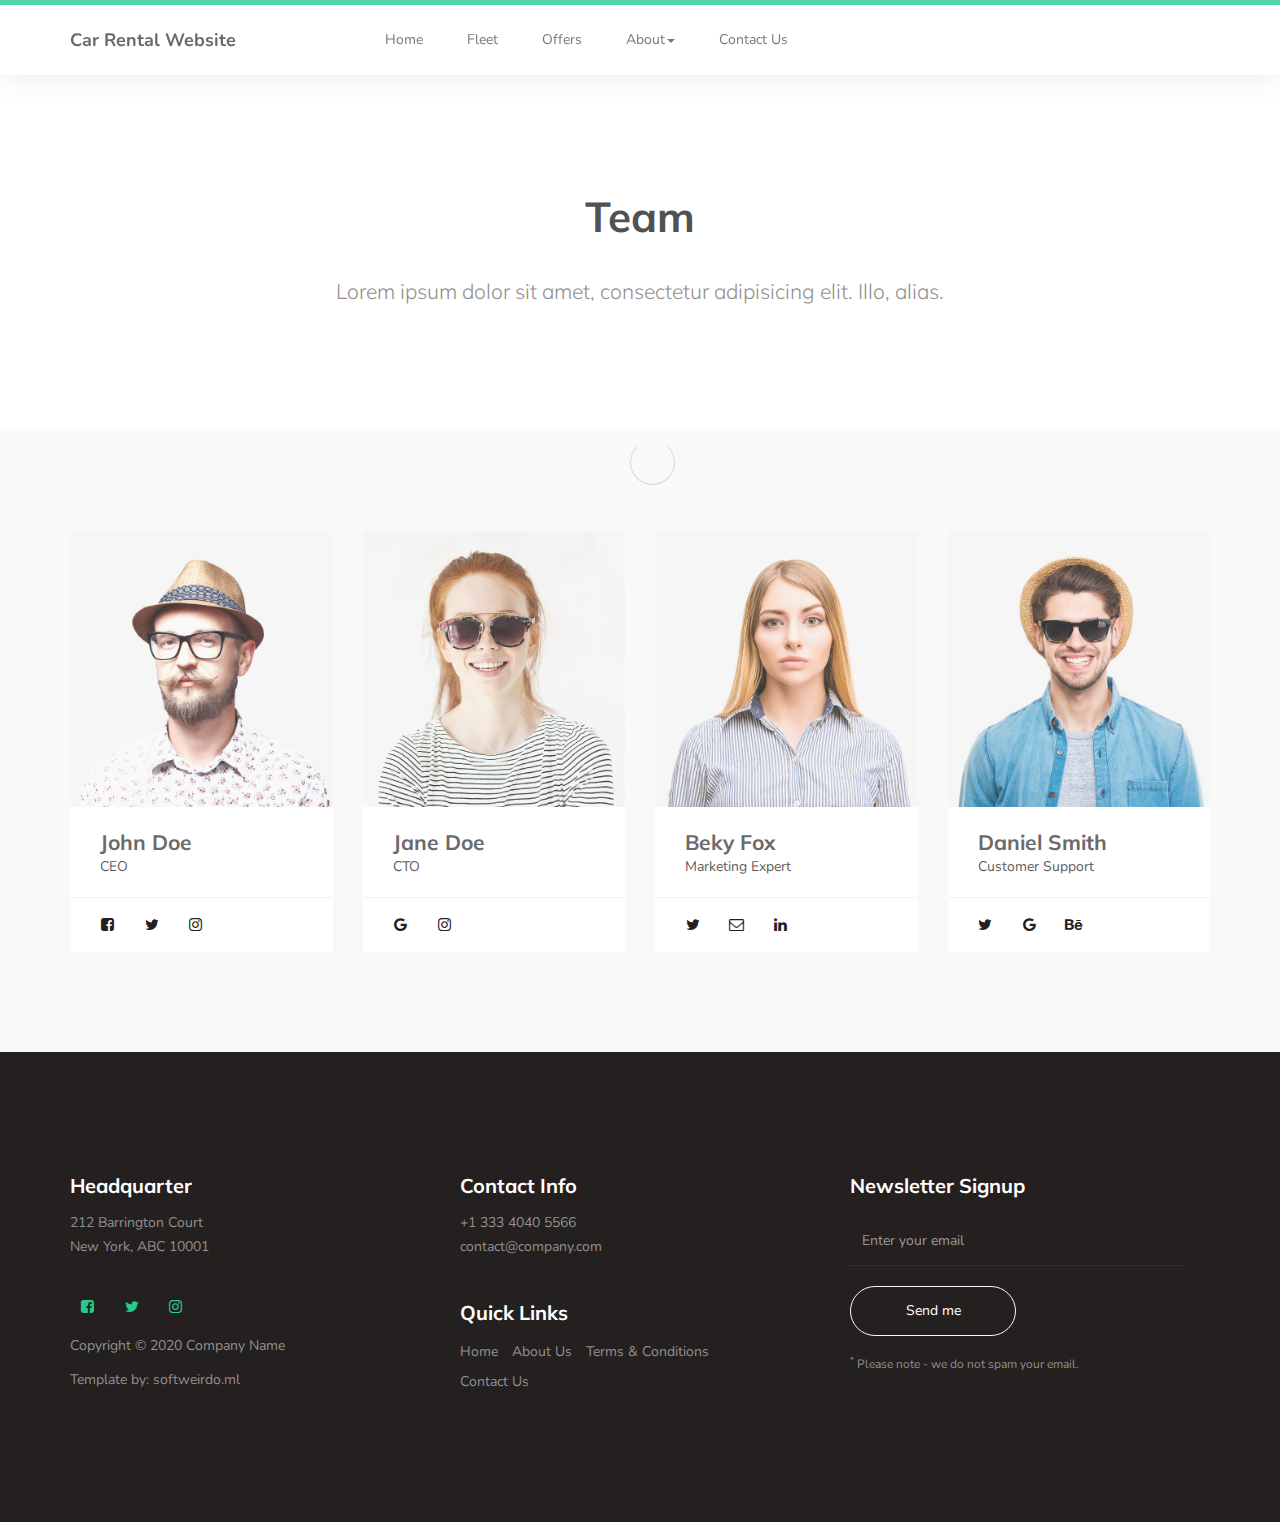
<file: team.html>
<!DOCTYPE html>
<html lang="en">
<head>

     <title>PHPJabber | Car Rental Website Template</title>

     <meta charset="UTF-8">
     <meta http-equiv="X-UA-Compatible" content="IE=Edge">
     <meta name="description" content="">
     <meta name="keywords" content="">
     <meta name="author" content="">
     <meta name="viewport" content="width=device-width, initial-scale=1, maximum-scale=1">

     <link rel="stylesheet" href="css/bootstrap.min.css">
     <link rel="stylesheet" href="css/font-awesome.min.css">
     <link rel="stylesheet" href="css/owl.carousel.css">
     <link rel="stylesheet" href="css/owl.theme.default.min.css">

     <!-- MAIN CSS -->
     <link rel="stylesheet" href="css/style.css">

</head>
<body id="top" data-spy="scroll" data-target=".navbar-collapse" data-offset="50">

     <!-- PRE LOADER -->
     <section class="preloader">
          <div class="spinner">

               <span class="spinner-rotate"></span>
               
          </div>
     </section>


     <!-- MENU -->
     <section class="navbar custom-navbar navbar-fixed-top" role="navigation">
          <div class="container">

               <div class="navbar-header">
                    <button class="navbar-toggle" data-toggle="collapse" data-target=".navbar-collapse">
                         <span class="icon icon-bar"></span>
                         <span class="icon icon-bar"></span>
                         <span class="icon icon-bar"></span>
                    </button>

                    <!-- lOGO TEXT HERE -->
                    <a href="#" class="navbar-brand">Car Rental Website</a>
               </div>

               <!-- MENU LINKS -->
               <div class="collapse navbar-collapse">
                    <ul class="nav navbar-nav navbar-nav-first">
                         <li><a href="index.html">Home</a></li>
                         <li><a href="fleet.html">Fleet</a></li>
                         <li><a href="offers.html">Offers</a></li>
                         <li class="dropdown">
                              <a href="#" class="dropdown-toggle" data-toggle="dropdown" role="button" aria-haspopup="true" aria-expanded="false">About<span class="caret"></span></a>
                              
                              <ul class="dropdown-menu">
                                   <li><a href="blog-posts.html">Blog</a></li>
                                   <li><a href="about-us.html">About Us</a></li>
                                   <li class="active"><a href="team.html">Team</a></li>
                                   <li><a href="testimonials.html">Testimonials</a></li>
                                   <li><a href="terms.html">Terms</a></li>
                              </ul>
                         </li>
                         <li><a href="contact.html">Contact Us</a></li>
                    </ul>
               </div>

          </div>
     </section>

     <section>
          <div class="container">
               <div class="text-center">
                    <h1>Team</h1>

                    <br>

                    <p class="lead">Lorem ipsum dolor sit amet, consectetur adipisicing elit. Illo, alias.</p>
               </div>
          </div>
     </section>

     <section id="team" class="section-background">
          <div class="container">
               <div class="row">
                    <div class="col-md-3 col-sm-6">
                         <div class="team-thumb">
                              <div class="team-image">
                                   <img src="images/author-image-1-646x680.jpg" class="img-responsive" alt="">
                              </div>
                              <div class="team-info">
                                   <h3>John Doe</h3>
                                   <span>CEO</span>
                              </div>
                              <ul class="social-icon">
                                   <li><a href="#" class="fa fa-facebook-square" attr="facebook icon"></a></li>
                                   <li><a href="#" class="fa fa-twitter"></a></li>
                                   <li><a href="#" class="fa fa-instagram"></a></li>
                              </ul>
                         </div>
                    </div>
                    <div class="col-md-3 col-sm-6">
                         <div class="team-thumb">
                              <div class="team-image">
                                   <img src="images/author-image-2-646x680.jpg" class="img-responsive" alt="">
                              </div>
                              <div class="team-info">
                                   <h3>Jane Doe</h3>
                                   <span>CTO</span>
                              </div>
                              <ul class="social-icon">
                                   <li><a href="#" class="fa fa-google"></a></li>
                                   <li><a href="#" class="fa fa-instagram"></a></li>
                              </ul>
                         </div>
                    </div>
                    <div class="col-md-3 col-sm-6">
                         <div class="team-thumb">
                              <div class="team-image">
                                   <img src="images/author-image-3-646x680.jpg" class="img-responsive" alt="">
                              </div>
                              <div class="team-info">
                                   <h3>Beky Fox</h3>
                                   <span>Marketing Expert</span>
                              </div>
                              <ul class="social-icon">
                                   <li><a href="#" class="fa fa-twitter"></a></li>
                                   <li><a href="#" class="fa fa-envelope-o"></a></li>
                                   <li><a href="#" class="fa fa-linkedin"></a></li>
                              </ul>
                         </div>
                    </div>
                    <div class="col-md-3 col-sm-6">
                         <div class="team-thumb">
                              <div class="team-image">
                                   <img src="images/author-image-4-646x680.jpg" class="img-responsive" alt="">
                              </div>
                              <div class="team-info">
                                   <h3>Daniel Smith</h3>
                                   <span>Customer Support</span>
                              </div>
                              <ul class="social-icon">
                                   <li><a href="#" class="fa fa-twitter"></a></li>
                                   <li><a href="#" class="fa fa-google"></a></li>
                                   <li><a href="#" class="fa fa-behance"></a></li>
                              </ul>
                         </div>
                    </div>
               </div>
          </div>
          </section>

     <!-- FOOTER -->
     <footer id="footer">
          <div class="container">
               <div class="row">

                    <div class="col-md-4 col-sm-6">
                         <div class="footer-info">
                              <div class="section-title">
                                   <h2>Headquarter</h2>
                              </div>
                              <address>
                                   <p>212 Barrington Court <br>New York, ABC 10001</p>
                              </address>

                              <ul class="social-icon">
                                   <li><a href="#" class="fa fa-facebook-square" attr="facebook icon"></a></li>
                                   <li><a href="#" class="fa fa-twitter"></a></li>
                                   <li><a href="#" class="fa fa-instagram"></a></li>
                              </ul>

                              <div class="copyright-text"> 
                                   <p>Copyright &copy; 2020 Company Name</p>
                                   <p>Template by: <a href="https://www.softweirdo.ml/">softweirdo.ml</a></p>
                              </div>
                         </div>
                    </div>

                    <div class="col-md-4 col-sm-6">
                         <div class="footer-info">
                              <div class="section-title">
                                   <h2>Contact Info</h2>
                              </div>
                              <address>
                                   <p>+1 333 4040 5566</p>
                                   <p><a href="mailto:contact@company.com">contact@company.com</a></p>
                              </address>

                              <div class="footer_menu">
                                   <h2>Quick Links</h2>
                                   <ul>
                                        <li><a href="index.html">Home</a></li>
                                        <li><a href="about-us.html">About Us</a></li>
                                        <li><a href="terms.html">Terms & Conditions</a></li>
                                        <li><a href="contact.html">Contact Us</a></li>
                                   </ul>
                              </div>
                         </div>
                    </div>

                    <div class="col-md-4 col-sm-12">
                         <div class="footer-info newsletter-form">
                              <div class="section-title">
                                   <h2>Newsletter Signup</h2>
                              </div>
                              <div>
                                   <div class="form-group">
                                        <form action="#" method="get">
                                             <input type="email" class="form-control" placeholder="Enter your email" name="email" id="email" required>
                                             <input type="submit" class="form-control" name="submit" id="form-submit" value="Send me">
                                        </form>
                                        <span><sup>*</sup> Please note - we do not spam your email.</span>
                                   </div>
                              </div>
                         </div>
                    </div>
                    
               </div>
          </div>
     </footer>

     <div class="modal fade bs-example-modal" tabindex="-1" role="dialog" aria-labelledby="myModalLabel">
          <div class="modal-dialog" role="document">
               <div class="modal-content">
                    <div class="modal-header">
                         <button type="button" class="close" data-dismiss="modal" aria-label="Close"><span aria-hidden="true">&times;</span></button>
                         <h4 class="modal-title" id="gridSystemModalLabel">Book Now</h4>
                    </div>
                    
                    <div class="modal-body">
                         <form action="#" id="contact-form">
                              <div class="row">
                                   <div class="col-md-6">
                                        <input type="text" class="form-control" placeholder="Pick-up location" required>
                                   </div>

                                   <div class="col-md-6">
                                        <input type="text" class="form-control" placeholder="Return location" required>
                                   </div>
                              </div>

                              <div class="row">
                                   <div class="col-md-6">
                                        <input type="text" class="form-control" placeholder="Pick-up date/time" required>
                                   </div>

                                   <div class="col-md-6">
                                        <input type="text" class="form-control" placeholder="Return date/time" required>
                                   </div>
                              </div>
                              <input type="text" class="form-control" placeholder="Enter full name" required>

                              <div class="row">
                                   <div class="col-md-6">
                                        <input type="text" class="form-control" placeholder="Enter email address" required>
                                   </div>

                                   <div class="col-md-6">
                                        <input type="text" class="form-control" placeholder="Enter phone" required>
                                   </div>
                              </div>
                         </form>
                    </div>

                    <div class="modal-footer">
                         <button type="button" class="section-btn btn btn-primary">Book Now</button>
                    </div>
               </div>
          </div>
     </div>

     <!-- SCRIPTS -->
     <script src="js/jquery.js"></script>
     <script src="js/bootstrap.min.js"></script>
     <script src="js/owl.carousel.min.js"></script>
     <script src="js/smoothscroll.js"></script>
     <script src="js/custom.js"></script>

</body>
</html>
</file>
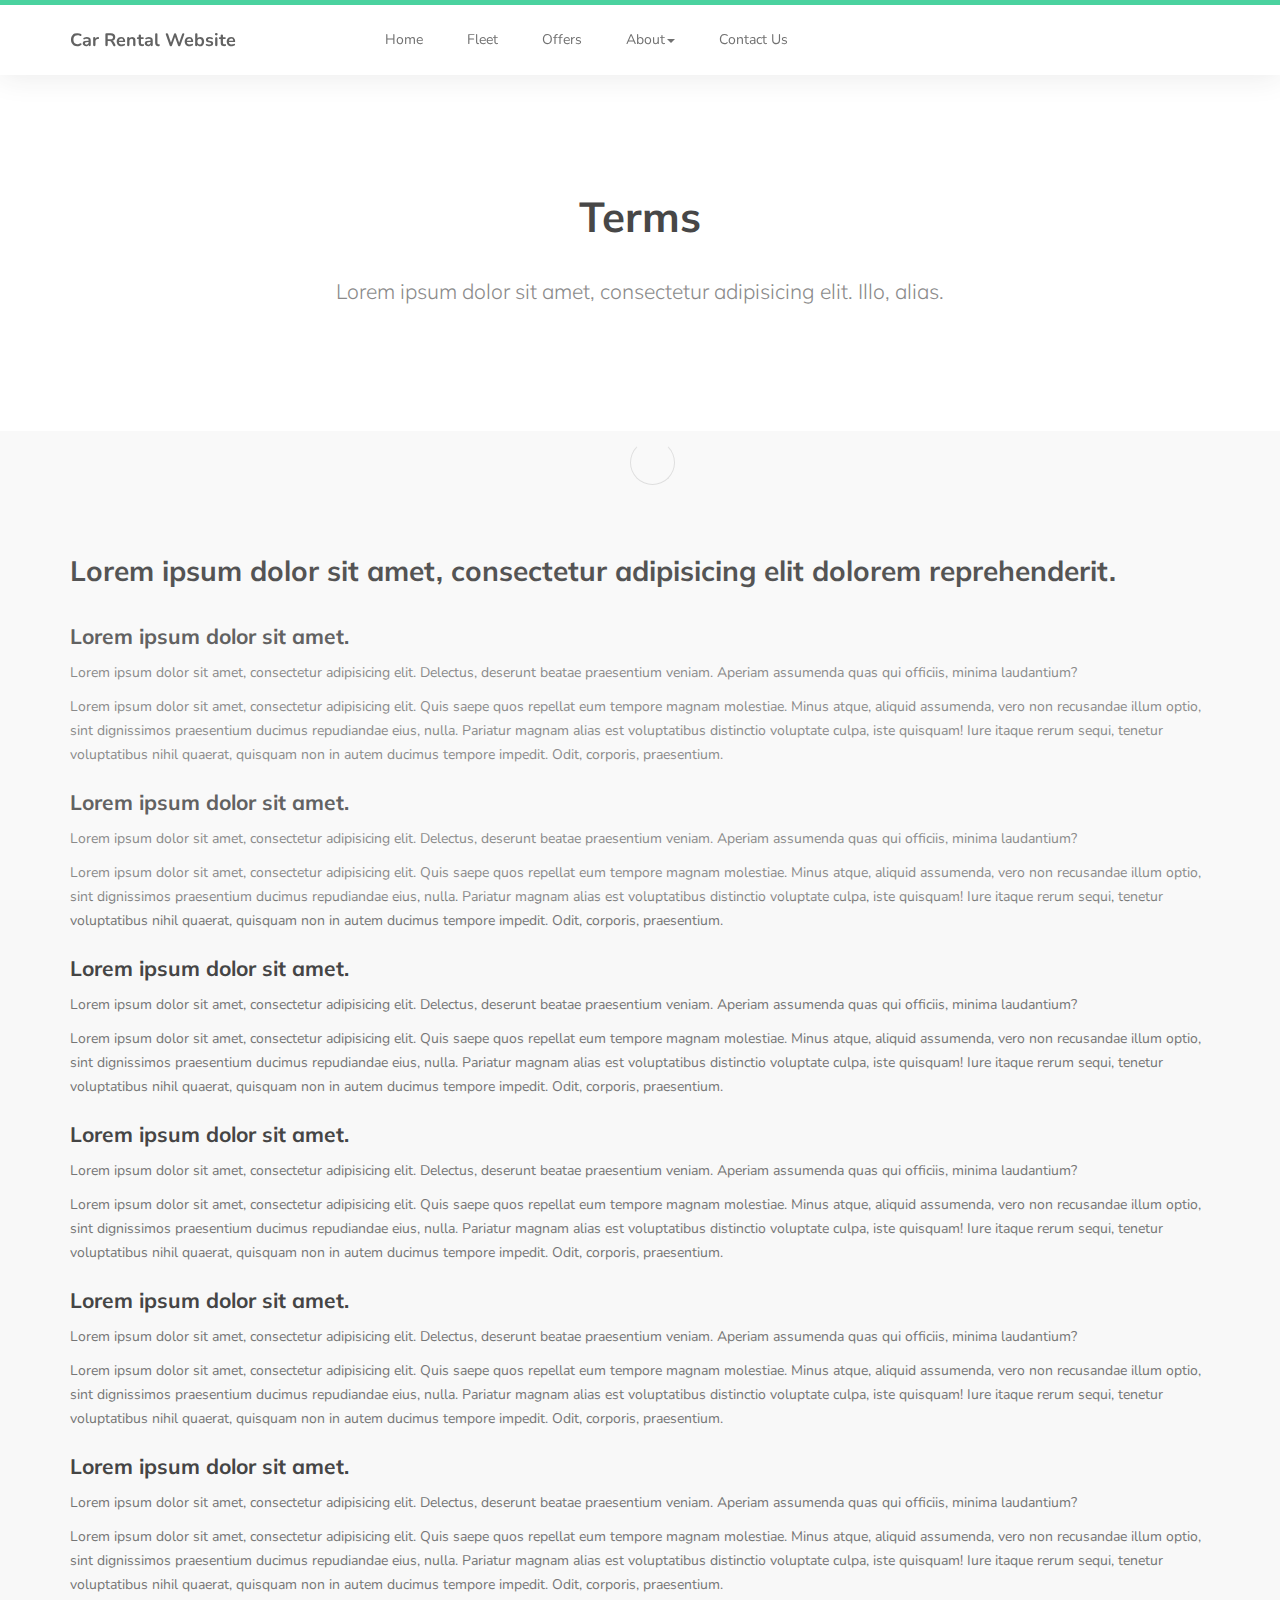
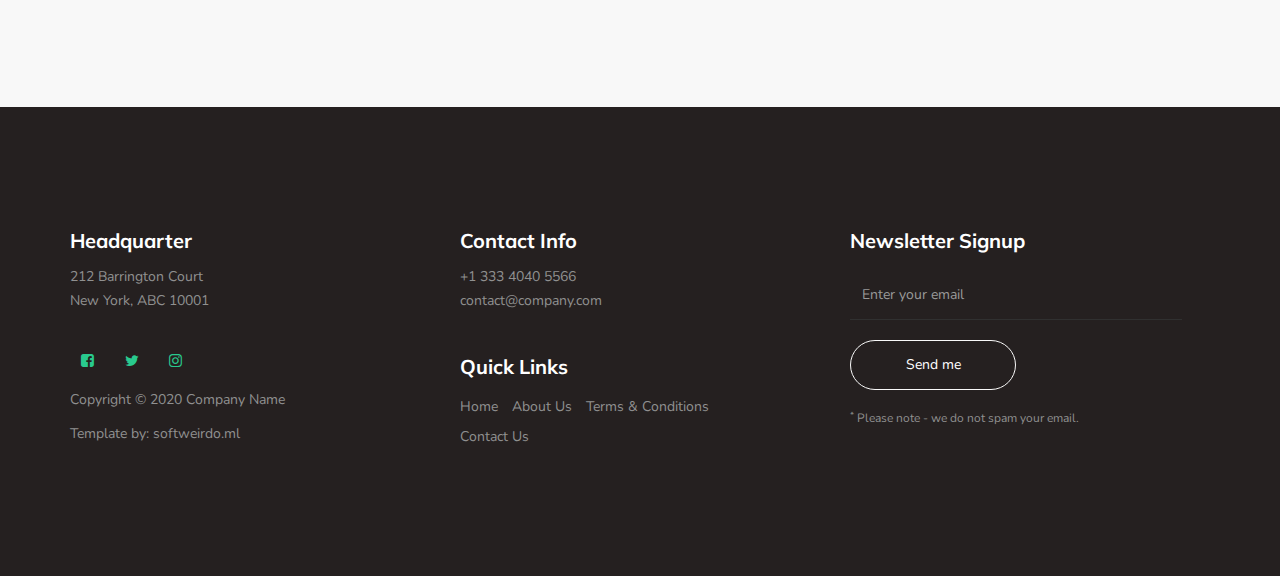
<file: terms.html>
<!DOCTYPE html>
<html lang="en">
<head>

     <title>PHPJabber | Car Rental Website Template</title>

     <meta charset="UTF-8">
     <meta http-equiv="X-UA-Compatible" content="IE=Edge">
     <meta name="description" content="">
     <meta name="keywords" content="">
     <meta name="author" content="">
     <meta name="viewport" content="width=device-width, initial-scale=1, maximum-scale=1">

     <link rel="stylesheet" href="css/bootstrap.min.css">
     <link rel="stylesheet" href="css/font-awesome.min.css">
     <link rel="stylesheet" href="css/owl.carousel.css">
     <link rel="stylesheet" href="css/owl.theme.default.min.css">

     <!-- MAIN CSS -->
     <link rel="stylesheet" href="css/style.css">

</head>
<body id="top" data-spy="scroll" data-target=".navbar-collapse" data-offset="50">

     <!-- PRE LOADER -->
     <section class="preloader">
          <div class="spinner">

               <span class="spinner-rotate"></span>
               
          </div>
     </section>


     <!-- MENU -->
     <section class="navbar custom-navbar navbar-fixed-top" role="navigation">
          <div class="container">

               <div class="navbar-header">
                    <button class="navbar-toggle" data-toggle="collapse" data-target=".navbar-collapse">
                         <span class="icon icon-bar"></span>
                         <span class="icon icon-bar"></span>
                         <span class="icon icon-bar"></span>
                    </button>

                    <!-- lOGO TEXT HERE -->
                    <a href="#" class="navbar-brand">Car Rental Website</a>
               </div>

               <!-- MENU LINKS -->
               <div class="collapse navbar-collapse">
                    <ul class="nav navbar-nav navbar-nav-first">
                         <li><a href="index.html">Home</a></li>
                         <li><a href="fleet.html">Fleet</a></li>
                         <li><a href="offers.html">Offers</a></li>
                         <li class="dropdown">
                              <a href="#" class="dropdown-toggle" data-toggle="dropdown" role="button" aria-haspopup="true" aria-expanded="false">About<span class="caret"></span></a>
                              
                              <ul class="dropdown-menu">
                                   <li><a href="blog-posts.html">Blog</a></li>
                                   <li><a href="about-us.html">About Us</a></li>
                                   <li><a href="team.html">Team</a></li>
                                   <li><a href="testimonials.html">Testimonials</a></li>
                                   <li class="active"><a href="terms.html">Terms</a></li>
                              </ul>
                         </li>
                         <li><a href="contact.html">Contact Us</a></li>
                    </ul>
               </div>

          </div>
     </section>

     <section>
          <div class="container">
               <div class="text-center">
                    <h1>Terms</h1>

                    <br>

                    <p class="lead">Lorem ipsum dolor sit amet, consectetur adipisicing elit. Illo, alias.</p>
               </div>
          </div>
     </section>

     <section class="section-background">
          <div class="container">
               <div class="about-info">
                    <h2>Lorem ipsum dolor sit amet, consectetur adipisicing elit dolorem reprehenderit.</h2>

                    <figure>
                         <figcaption>
                              <h3>Lorem ipsum dolor sit amet.</h3>
                              <p>Lorem ipsum dolor sit amet, consectetur adipisicing elit. Delectus, deserunt beatae praesentium veniam. Aperiam assumenda quas qui officiis, minima laudantium?</p>

                              <p>Lorem ipsum dolor sit amet, consectetur adipisicing elit. Quis saepe quos repellat eum tempore magnam molestiae. Minus atque, aliquid assumenda, vero non recusandae illum optio, sint dignissimos praesentium ducimus repudiandae eius, nulla. Pariatur magnam alias est voluptatibus distinctio voluptate culpa, iste quisquam! Iure itaque rerum sequi, tenetur voluptatibus nihil quaerat, quisquam non in autem ducimus tempore impedit. Odit, corporis, praesentium.</p>
                         </figcaption>
                    </figure>

                    <figure>
                         <figcaption>
                              <h3>Lorem ipsum dolor sit amet.</h3>
                              <p>Lorem ipsum dolor sit amet, consectetur adipisicing elit. Delectus, deserunt beatae praesentium veniam. Aperiam assumenda quas qui officiis, minima laudantium?</p>

                              <p>Lorem ipsum dolor sit amet, consectetur adipisicing elit. Quis saepe quos repellat eum tempore magnam molestiae. Minus atque, aliquid assumenda, vero non recusandae illum optio, sint dignissimos praesentium ducimus repudiandae eius, nulla. Pariatur magnam alias est voluptatibus distinctio voluptate culpa, iste quisquam! Iure itaque rerum sequi, tenetur voluptatibus nihil quaerat, quisquam non in autem ducimus tempore impedit. Odit, corporis, praesentium.</p>
                         </figcaption>
                    </figure>

                    <figure>
                         <figcaption>
                              <h3>Lorem ipsum dolor sit amet.</h3>
                              <p>Lorem ipsum dolor sit amet, consectetur adipisicing elit. Delectus, deserunt beatae praesentium veniam. Aperiam assumenda quas qui officiis, minima laudantium?</p>

                              <p>Lorem ipsum dolor sit amet, consectetur adipisicing elit. Quis saepe quos repellat eum tempore magnam molestiae. Minus atque, aliquid assumenda, vero non recusandae illum optio, sint dignissimos praesentium ducimus repudiandae eius, nulla. Pariatur magnam alias est voluptatibus distinctio voluptate culpa, iste quisquam! Iure itaque rerum sequi, tenetur voluptatibus nihil quaerat, quisquam non in autem ducimus tempore impedit. Odit, corporis, praesentium.</p>
                         </figcaption>
                    </figure>

                    <figure>
                         <figcaption>
                              <h3>Lorem ipsum dolor sit amet.</h3>
                              <p>Lorem ipsum dolor sit amet, consectetur adipisicing elit. Delectus, deserunt beatae praesentium veniam. Aperiam assumenda quas qui officiis, minima laudantium?</p>

                              <p>Lorem ipsum dolor sit amet, consectetur adipisicing elit. Quis saepe quos repellat eum tempore magnam molestiae. Minus atque, aliquid assumenda, vero non recusandae illum optio, sint dignissimos praesentium ducimus repudiandae eius, nulla. Pariatur magnam alias est voluptatibus distinctio voluptate culpa, iste quisquam! Iure itaque rerum sequi, tenetur voluptatibus nihil quaerat, quisquam non in autem ducimus tempore impedit. Odit, corporis, praesentium.</p>
                         </figcaption>
                    </figure>

                    <figure>
                         <figcaption>
                              <h3>Lorem ipsum dolor sit amet.</h3>
                              <p>Lorem ipsum dolor sit amet, consectetur adipisicing elit. Delectus, deserunt beatae praesentium veniam. Aperiam assumenda quas qui officiis, minima laudantium?</p>

                              <p>Lorem ipsum dolor sit amet, consectetur adipisicing elit. Quis saepe quos repellat eum tempore magnam molestiae. Minus atque, aliquid assumenda, vero non recusandae illum optio, sint dignissimos praesentium ducimus repudiandae eius, nulla. Pariatur magnam alias est voluptatibus distinctio voluptate culpa, iste quisquam! Iure itaque rerum sequi, tenetur voluptatibus nihil quaerat, quisquam non in autem ducimus tempore impedit. Odit, corporis, praesentium.</p>
                         </figcaption>
                    </figure>

                    <figure>
                         <figcaption>
                              <h3>Lorem ipsum dolor sit amet.</h3>
                              <p>Lorem ipsum dolor sit amet, consectetur adipisicing elit. Delectus, deserunt beatae praesentium veniam. Aperiam assumenda quas qui officiis, minima laudantium?</p>

                              <p>Lorem ipsum dolor sit amet, consectetur adipisicing elit. Quis saepe quos repellat eum tempore magnam molestiae. Minus atque, aliquid assumenda, vero non recusandae illum optio, sint dignissimos praesentium ducimus repudiandae eius, nulla. Pariatur magnam alias est voluptatibus distinctio voluptate culpa, iste quisquam! Iure itaque rerum sequi, tenetur voluptatibus nihil quaerat, quisquam non in autem ducimus tempore impedit. Odit, corporis, praesentium.</p>
                         </figcaption>
                    </figure>
               </div>
          </div>
     </section>


     <!-- FOOTER -->
     <footer id="footer">
          <div class="container">
               <div class="row">

                    <div class="col-md-4 col-sm-6">
                         <div class="footer-info">
                              <div class="section-title">
                                   <h2>Headquarter</h2>
                              </div>
                              <address>
                                   <p>212 Barrington Court <br>New York, ABC 10001</p>
                              </address>

                              <ul class="social-icon">
                                   <li><a href="#" class="fa fa-facebook-square" attr="facebook icon"></a></li>
                                   <li><a href="#" class="fa fa-twitter"></a></li>
                                   <li><a href="#" class="fa fa-instagram"></a></li>
                              </ul>

                              <div class="copyright-text"> 
                                   <p>Copyright &copy; 2020 Company Name</p>
                                   <p>Template by: <a href="https://www.softweirdo.ml/">softweirdo.ml</a></p>
                              </div>
                         </div>
                    </div>

                    <div class="col-md-4 col-sm-6">
                         <div class="footer-info">
                              <div class="section-title">
                                   <h2>Contact Info</h2>
                              </div>
                              <address>
                                   <p>+1 333 4040 5566</p>
                                   <p><a href="mailto:contact@company.com">contact@company.com</a></p>
                              </address>

                              <div class="footer_menu">
                                   <h2>Quick Links</h2>
                                   <ul>
                                        <li><a href="index.html">Home</a></li>
                                        <li><a href="about-us.html">About Us</a></li>
                                        <li><a href="terms.html">Terms & Conditions</a></li>
                                        <li><a href="contact.html">Contact Us</a></li>
                                   </ul>
                              </div>
                         </div>
                    </div>

                    <div class="col-md-4 col-sm-12">
                         <div class="footer-info newsletter-form">
                              <div class="section-title">
                                   <h2>Newsletter Signup</h2>
                              </div>
                              <div>
                                   <div class="form-group">
                                        <form action="#" method="get">
                                             <input type="email" class="form-control" placeholder="Enter your email" name="email" id="email" required>
                                             <input type="submit" class="form-control" name="submit" id="form-submit" value="Send me">
                                        </form>
                                        <span><sup>*</sup> Please note - we do not spam your email.</span>
                                   </div>
                              </div>
                         </div>
                    </div>
                    
               </div>
          </div>
     </footer>


     <!-- SCRIPTS -->
     <script src="js/jquery.js"></script>
     <script src="js/bootstrap.min.js"></script>
     <script src="js/owl.carousel.min.js"></script>
     <script src="js/smoothscroll.js"></script>
     <script src="js/custom.js"></script>

</body>
</html>
</file>
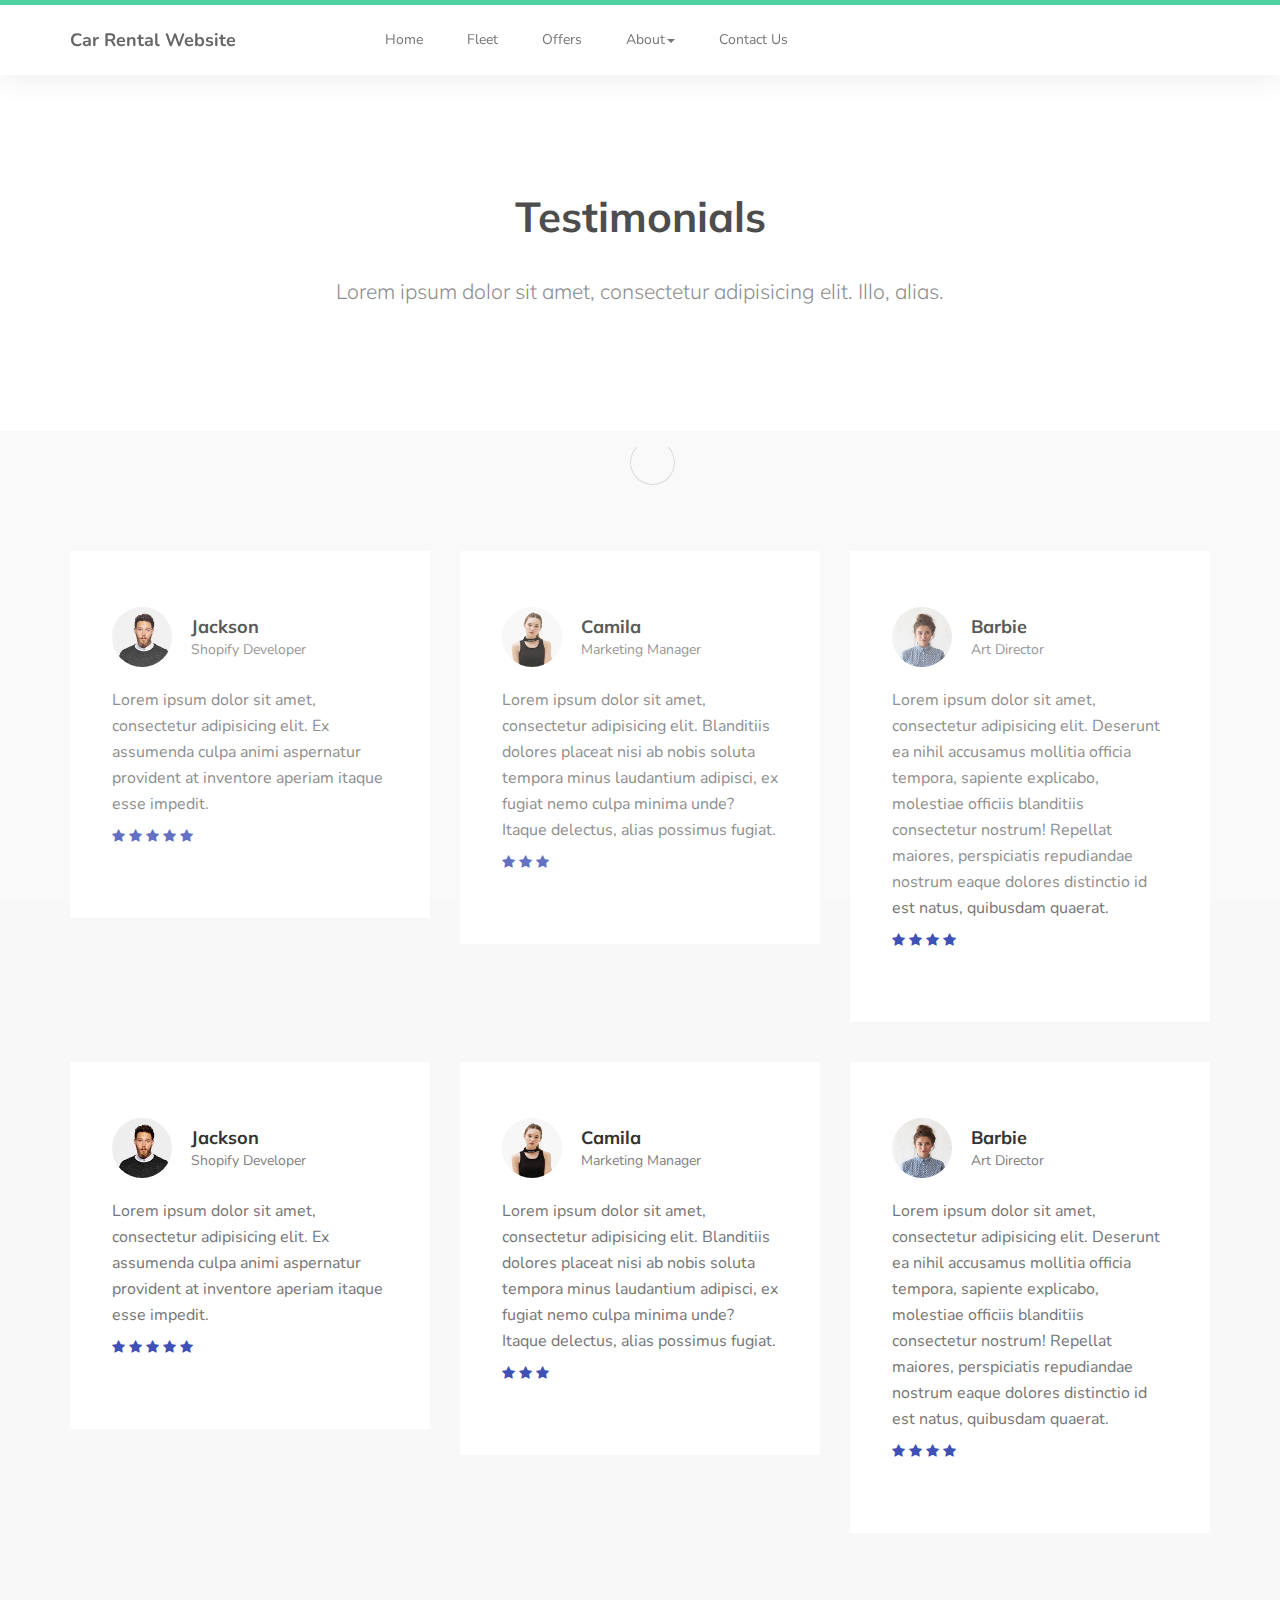
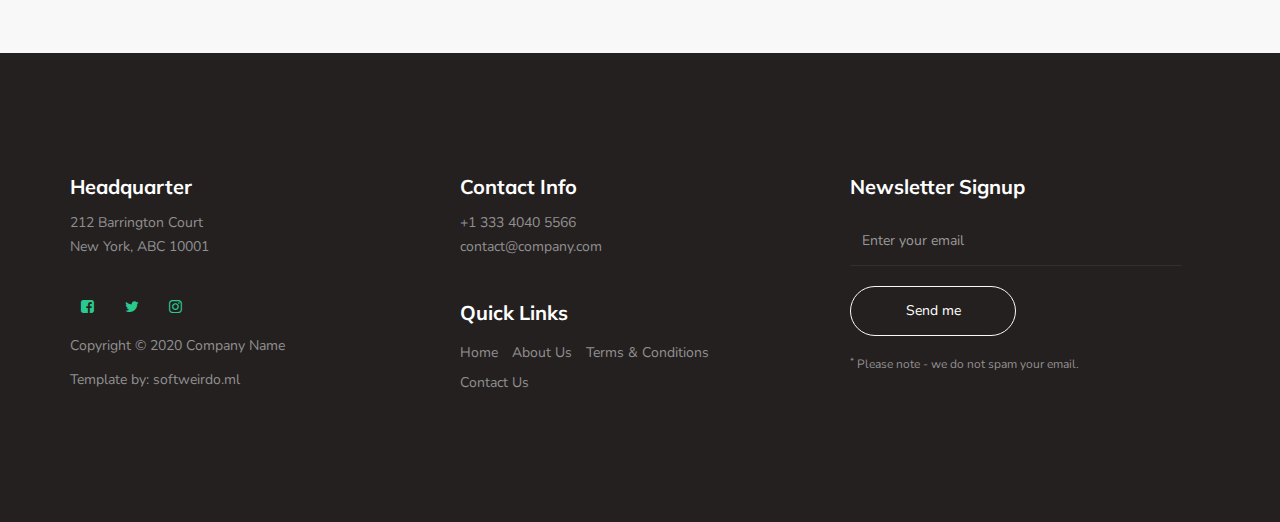
<file: testimonials.html>
<!DOCTYPE html>
<html lang="en">
<head>

     <title>PHPJabber | Car Rental Website Template</title>

     <meta charset="UTF-8">
     <meta http-equiv="X-UA-Compatible" content="IE=Edge">
     <meta name="description" content="">
     <meta name="keywords" content="">
     <meta name="author" content="">
     <meta name="viewport" content="width=device-width, initial-scale=1, maximum-scale=1">

     <link rel="stylesheet" href="css/bootstrap.min.css">
     <link rel="stylesheet" href="css/font-awesome.min.css">
     <link rel="stylesheet" href="css/owl.carousel.css">
     <link rel="stylesheet" href="css/owl.theme.default.min.css">

     <!-- MAIN CSS -->
     <link rel="stylesheet" href="css/style.css">

</head>
<body id="top" data-spy="scroll" data-target=".navbar-collapse" data-offset="50">

     <!-- PRE LOADER -->
     <section class="preloader">
          <div class="spinner">

               <span class="spinner-rotate"></span>
               
          </div>
     </section>


     <!-- MENU -->
     <section class="navbar custom-navbar navbar-fixed-top" role="navigation">
          <div class="container">

               <div class="navbar-header">
                    <button class="navbar-toggle" data-toggle="collapse" data-target=".navbar-collapse">
                         <span class="icon icon-bar"></span>
                         <span class="icon icon-bar"></span>
                         <span class="icon icon-bar"></span>
                    </button>

                    <!-- lOGO TEXT HERE -->
                    <a href="#" class="navbar-brand">Car Rental Website</a>
               </div>

               <!-- MENU LINKS -->
               <div class="collapse navbar-collapse">
                    <ul class="nav navbar-nav navbar-nav-first">
                         <li><a href="index.html">Home</a></li>
                         <li><a href="fleet.html">Fleet</a></li>
                         <li><a href="offers.html">Offers</a></li>
                         <li class="dropdown">
                              <a href="#" class="dropdown-toggle" data-toggle="dropdown" role="button" aria-haspopup="true" aria-expanded="false">About<span class="caret"></span></a>
                              
                              <ul class="dropdown-menu">
                                   <li><a href="blog-posts.html">Blog</a></li>
                                   <li><a href="about-us.html">About Us</a></li>
                                   <li><a href="team.html">Team</a></li>
                                   <li class="active"><a href="testimonials.html">Testimonials</a></li>
                                   <li><a href="terms.html">Terms</a></li>
                              </ul>
                         </li>
                         <li><a href="contact.html">Contact Us</a></li>
                    </ul>
               </div>

          </div>
     </section>

     <section>
          <div class="container">
               <div class="text-center">
                    <h1>Testimonials</h1>

                    <br>

                    <p class="lead">Lorem ipsum dolor sit amet, consectetur adipisicing elit. Illo, alias.</p>
               </div>
          </div>
     </section>

     <!-- TESTIMONIAL -->
     <section id="testimonial" class="section-background">
          <div class="container">
               <div class="row">
                    <div class="col-sm-4 col-xs-12">
                         <div class="item">
                              <div class="tst-image">
                                   <img src="images/tst-image-1-200x216.jpg" class="img-responsive" alt="">
                              </div>
                              <div class="tst-author">
                                   <h4>Jackson</h4>
                                   <span>Shopify Developer</span>
                              </div>
                              <p>Lorem ipsum dolor sit amet, consectetur adipisicing elit. Ex assumenda culpa animi aspernatur provident at inventore aperiam itaque esse impedit.</p>
                              <div class="tst-rating">
                                   <i class="fa fa-star"></i>
                                   <i class="fa fa-star"></i>
                                   <i class="fa fa-star"></i>
                                   <i class="fa fa-star"></i>
                                   <i class="fa fa-star"></i>
                              </div>
                         </div>
                    </div>

                    <div class="col-sm-4 col-xs-12">
                         <div class="item">
                              <div class="tst-image">
                                   <img src="images/tst-image-2-200x216.jpg" class="img-responsive" alt="">
                              </div>
                              <div class="tst-author">
                                   <h4>Camila</h4>
                                   <span>Marketing Manager</span>
                              </div>
                              <p>Lorem ipsum dolor sit amet, consectetur adipisicing elit. Blanditiis dolores placeat nisi ab nobis soluta tempora minus laudantium adipisci, ex fugiat nemo culpa minima unde? Itaque delectus, alias possimus fugiat.</p>
                              <div class="tst-rating">
                                   <i class="fa fa-star"></i>
                                   <i class="fa fa-star"></i>
                                   <i class="fa fa-star"></i>
                              </div>
                         </div>
                    </div>

                    <div class="col-sm-4 col-xs-12">
                         <div class="item">
                              <div class="tst-image">
                                   <img src="images/tst-image-3-200x216.jpg" class="img-responsive" alt="">
                              </div>
                              <div class="tst-author">
                                   <h4>Barbie</h4>
                                   <span>Art Director</span>
                              </div>
                              <p>Lorem ipsum dolor sit amet, consectetur adipisicing elit. Deserunt ea nihil accusamus mollitia officia tempora, sapiente explicabo, molestiae officiis blanditiis consectetur nostrum! Repellat maiores, perspiciatis repudiandae nostrum eaque dolores distinctio id est natus, quibusdam quaerat.</p>
                              <div class="tst-rating">
                                   <i class="fa fa-star"></i>
                                   <i class="fa fa-star"></i>
                                   <i class="fa fa-star"></i>
                                   <i class="fa fa-star"></i>
                              </div>
                         </div>
                    </div>
               </div>
               
               <div class="row">
                    <div class="col-sm-4 col-xs-12">
                         <div class="item">
                              <div class="tst-image">
                                   <img src="images/tst-image-1-200x216.jpg" class="img-responsive" alt="">
                              </div>
                              <div class="tst-author">
                                   <h4>Jackson</h4>
                                   <span>Shopify Developer</span>
                              </div>
                              <p>Lorem ipsum dolor sit amet, consectetur adipisicing elit. Ex assumenda culpa animi aspernatur provident at inventore aperiam itaque esse impedit.</p>
                              <div class="tst-rating">
                                   <i class="fa fa-star"></i>
                                   <i class="fa fa-star"></i>
                                   <i class="fa fa-star"></i>
                                   <i class="fa fa-star"></i>
                                   <i class="fa fa-star"></i>
                              </div>
                         </div>
                    </div>

                    <div class="col-sm-4 col-xs-12">
                         <div class="item">
                              <div class="tst-image">
                                   <img src="images/tst-image-2-200x216.jpg" class="img-responsive" alt="">
                              </div>
                              <div class="tst-author">
                                   <h4>Camila</h4>
                                   <span>Marketing Manager</span>
                              </div>
                              <p>Lorem ipsum dolor sit amet, consectetur adipisicing elit. Blanditiis dolores placeat nisi ab nobis soluta tempora minus laudantium adipisci, ex fugiat nemo culpa minima unde? Itaque delectus, alias possimus fugiat.</p>
                              <div class="tst-rating">
                                   <i class="fa fa-star"></i>
                                   <i class="fa fa-star"></i>
                                   <i class="fa fa-star"></i>
                              </div>
                         </div>
                    </div>

                    <div class="col-sm-4 col-xs-12">
                         <div class="item">
                              <div class="tst-image">
                                   <img src="images/tst-image-3-200x216.jpg" class="img-responsive" alt="">
                              </div>
                              <div class="tst-author">
                                   <h4>Barbie</h4>
                                   <span>Art Director</span>
                              </div>
                              <p>Lorem ipsum dolor sit amet, consectetur adipisicing elit. Deserunt ea nihil accusamus mollitia officia tempora, sapiente explicabo, molestiae officiis blanditiis consectetur nostrum! Repellat maiores, perspiciatis repudiandae nostrum eaque dolores distinctio id est natus, quibusdam quaerat.</p>
                              <div class="tst-rating">
                                   <i class="fa fa-star"></i>
                                   <i class="fa fa-star"></i>
                                   <i class="fa fa-star"></i>
                                   <i class="fa fa-star"></i>
                              </div>
                         </div>
                    </div>
               </div>
          </div>
     </section> 

     <!-- FOOTER -->
     <footer id="footer">
          <div class="container">
               <div class="row">

                    <div class="col-md-4 col-sm-6">
                         <div class="footer-info">
                              <div class="section-title">
                                   <h2>Headquarter</h2>
                              </div>
                              <address>
                                   <p>212 Barrington Court <br>New York, ABC 10001</p>
                              </address>

                              <ul class="social-icon">
                                   <li><a href="#" class="fa fa-facebook-square" attr="facebook icon"></a></li>
                                   <li><a href="#" class="fa fa-twitter"></a></li>
                                   <li><a href="#" class="fa fa-instagram"></a></li>
                              </ul>

                              <div class="copyright-text"> 
                                   <p>Copyright &copy; 2020 Company Name</p>
                                   <p>Template by: <a href="https://www.softweirdo.ml/">softweirdo.ml</a></p>
                              </div>
                         </div>
                    </div>

                    <div class="col-md-4 col-sm-6">
                         <div class="footer-info">
                              <div class="section-title">
                                   <h2>Contact Info</h2>
                              </div>
                              <address>
                                   <p>+1 333 4040 5566</p>
                                   <p><a href="mailto:contact@company.com">contact@company.com</a></p>
                              </address>

                              <div class="footer_menu">
                                   <h2>Quick Links</h2>
                                   <ul>
                                        <li><a href="index.html">Home</a></li>
                                        <li><a href="about-us.html">About Us</a></li>
                                        <li><a href="terms.html">Terms & Conditions</a></li>
                                        <li><a href="contact.html">Contact Us</a></li>
                                   </ul>
                              </div>
                         </div>
                    </div>

                    <div class="col-md-4 col-sm-12">
                         <div class="footer-info newsletter-form">
                              <div class="section-title">
                                   <h2>Newsletter Signup</h2>
                              </div>
                              <div>
                                   <div class="form-group">
                                        <form action="#" method="get">
                                             <input type="email" class="form-control" placeholder="Enter your email" name="email" id="email" required>
                                             <input type="submit" class="form-control" name="submit" id="form-submit" value="Send me">
                                        </form>
                                        <span><sup>*</sup> Please note - we do not spam your email.</span>
                                   </div>
                              </div>
                         </div>
                    </div>
                    
               </div>
          </div>
     </footer>


     <!-- SCRIPTS -->
     <script src="js/jquery.js"></script>
     <script src="js/bootstrap.min.js"></script>
     <script src="js/owl.carousel.min.js"></script>
     <script src="js/smoothscroll.js"></script>
     <script src="js/custom.js"></script>

</body>
</html>
</file>
<file: css/style.css>
/*

Known Template 

https://templatemo.com/tm-516-known

*/

  @import url('https://fonts.googleapis.com/css?family=Muli:300,700|Nunito');

  body {
    background: #ffffff;
    font-family: 'Nunito', sans-serif;
    overflow-x: hidden;
    padding-top: 70px;
  }


  /*---------------------------------------
     TYPOGRAPHY              
  -----------------------------------------*/

  h1,h2,h3,h4,h5,h6 {
    font-family: 'Muli', sans-serif;
    font-weight: bold;
    line-height: inherit;
  }

  h1 {
    color: #252525;
    font-size: 3em;
    line-height: normal;
  }

  h2 {
    color: #353535;
    font-size: 2em;
    padding-bottom: 10px;
  }

  h3 {
    font-size: 1.5em;
  }

  h3,
  h3 a {
    color: #454545;
  }

  p {
    color: #757575;
    font-size: 14px;
    font-weight: normal;
    line-height: 24px;
  }



  /*---------------------------------------
     GENERAL               
  -----------------------------------------*/

  html{
    -webkit-font-smoothing: antialiased;
  }

  a {
    color: #252525;
    -webkit-transition: 0.5s;
    transition: 0.5s;
    text-decoration: none !important;
  }

  a,
  input, button,
  .form-control {
    -webkit-transition: 0.5s;
    transition: 0.5s;
  }

  a:hover, a:active, a:focus {
    color: #29ca8e;
    outline: none;
  }

  ::-webkit-scrollbar{
    width: 8px;
    height: 8px;
  }

  ::-webkit-scrollbar-thumb {
    cursor: pointer;
    background: #000000;
  }

  .section-title {
    padding-bottom: 40px;
  }

  .section-title h2 {
    margin: 0;
  }

  .section-title small {
    display: block;
  }

  .overlay {
    background: rgba(20,20,20,0.5);
    position: absolute;
    top: 0;
    right: 0;
    bottom: 0;
    left: 0;
    width: 100%;
    height: 100%;
  }

  .entry-form {
    background: #252020;
    border-radius: 100%;
    text-align: center;
    padding: 6em;
    width: 450px;
    height: 450px;
  }

  .entry-form h2 {
    color: #ffffff;
    margin: 0;
  }
  
  .form .form-control,
  .entry-form .form-control {
    background: transparent;
    border: 0;
    border-bottom: 1px solid;
    border-radius: 0;
    box-shadow: none;
    height: 45px;
    margin: 10px 0;
  }

  .form .input-group {
    margin: 10px 0;
  }

  .input-group-addon {
    border: 0;
  }

  .form .input-group .form-control {
    margin: 0;
  }

  .form textarea.form-control,
  .entry-form textarea.form-control { height: 120px;  }

  .entry-form .submit-btn {
    background: #ffffff;
    border-radius: 50px;
    border: 0;
    color: #252020;
    width: 50%;
    height: 50px;
    margin: 30px auto;
    margin-bottom: 10px;
  }

  .entry-form .submit-btn:hover {
    background: #3f51b5;
    color: #ffffff;
  }

  section {
    position: relative;
    padding: 100px 0;
  }

  #team, 
  #testimonial {
    text-align: center;
  }
  
  #google-map iframe {
    border: 0;
    width: 100%;
    height: 390px;
  }



  /*---------------------------------------
     BUTTONS               
  -----------------------------------------*/

  .section-btn {
    background: transparent;
    border-radius: 50px;
    border: 1px solid #ffffff;
    color: #ffffff;
    font-size: inherit;
    font-weight: normal;
    padding: 15px 30px;
    transition: 0.5s;
  }

  .section-btn:hover {
    background: #ffffff;
    border-color: transparent;
  }



  /*---------------------------------------
       PRE LOADER              
  -----------------------------------------*/

  .preloader {
    position: fixed;
    top: 0;
    left: 0;
    width: 100%;
    height: 100%;
    z-index: 99999;
    display: flex;
    flex-flow: row nowrap;
    justify-content: center;
    align-items: center;
    background: none repeat scroll 0 0 #ffffff;
  }

  .spinner {
    border: 1px solid transparent;
    border-radius: 3px;
    position: relative;
  }

  .spinner:before {
    content: '';
    box-sizing: border-box;
    position: absolute;
    top: 50%;
    left: 50%;
    width: 45px;
    height: 45px;
    margin-top: -10px;
    margin-left: -10px;
    border-radius: 50%;
    border: 1px solid #575757;
    border-top-color: #ffffff;
    animation: spinner .9s linear infinite;
  }

  @-webkit-@keyframes spinner {
    to {transform: rotate(360deg);}
  }

  @keyframes spinner {
    to {transform: rotate(360deg);}
  }



  /*---------------------------------------
      MENU              
  -----------------------------------------*/
  
  .text-primary { color: #29ca8e; }

  .custom-navbar {
    background: #ffffff;
    border-top: 5px solid #29ca8e;
    border-bottom: 0;
    -webkit-box-shadow: 0 1px 30px rgba(0, 0, 0, 0.1);
    -moz-box-shadow: 0 1px 30px rgba(0, 0, 0, 0.1);
    box-shadow: 0 1px 30px rgba(0, 0, 0, 0.1);
    padding: 12px 0;
    margin-bottom: 0;
    padding: 0;
  }

  .custom-navbar .navbar-brand {
    color: #454545;
    font-size: 18px;
    font-weight: bold;
    line-height: 40px;
  }

  .custom-navbar .navbar-nav.navbar-nav-first {
    margin-left: 8em;
  }

  .custom-navbar .navbar-nav.navbar-right li a {
    padding-right: 12px;
    padding-left: 12px;
  }

  .custom-navbar .navbar-nav.navbar-right li a .fa {
    background: #29ca8e;
    border-radius: 100%;
    color: #ffffff;
    width: 30px;
    height: 30px;
    line-height: 30px;
    text-align: center;
    display: inline-block;
    margin-right: 5px;
  }

  .custom-navbar .nav li a {
    line-height: 40px;
    color: #575757;
    padding-right: 22px;
    padding-left: 22px;
  }

  .custom-navbar .navbar-nav > li > a:hover,
  .custom-navbar .navbar-nav > li > a:focus {
    background-color: transparent;
  }

  .custom-navbar .nav li a:hover {
    background-color: #29ca8e;
    color: #ffffff;
  }

  .custom-navbar .nav li.active > a {
    background-color: #29ca8e;
    color: #ffffff;
  }

  .custom-navbar .navbar-toggle {
    border: none;
    padding-top: 10px;
  }

  .custom-navbar .navbar-toggle {
    background-color: transparent;
  }

  .custom-navbar .navbar-toggle .icon-bar {
    background: #252525;
    border-color: transparent;
  }



  /*---------------------------------------
      HOME  & SLIDER            
  -----------------------------------------*/

  #home {
    padding: 0;
  }

  #home h1 {
    color: #ffffff;
  }

  #home h3 {
    color: #f9f9f9;
    font-size: 16px;
    font-weight: 300;
    margin: 0;
    padding: 5px 0 40px 0;
  }

  @media (min-width: 768px) {
    .home-slider .col-md-6 {
      padding-left: 0;
    }
  }

  .home-slider .caption {
    display: flex;
    justify-content: center;
    flex-direction: column;
    text-align: left;
    background-color: rgba(20,20,20,0.2);
    height: 100%;
    color: #fff;
    cursor: e-resize;
  }

  .home-slider .item {
    background-repeat: no-repeat;
    background-attachment: local;
    background-size: cover;
    height: 650px;
  }
  
  .caption h3 a { color: #FFF; }
  .caption h3 a:hover { color: #FF3; }

  .home-slider .item-first {
    background-image: url(../images/slider-image-1-1920x700.jpg);
	background-position: center;
  }

  .home-slider .item-second {
    background-image: url(../images/slider-image-2-1920x700.jpg);
  }

  .home-slider .item-third {
    background-image: url(../images/slider-image-3-1920x700.jpg);
  }



  /*---------------------------------------
      FEATURE              
  -----------------------------------------*/

  .feature-thumb {
    border: 1px solid #f0f0f0;
    padding: 5em 3em;
  }

  .feature-thumb span {
    background: #3f51b5;
    border-radius: 50px;
    color: #ffffff;
    font-size: 25px;
    font-weight: bold;
    display: inline-block;
    width: 60px;
    height: 60px;
    line-height: 60px;
    text-align: center;
    margin-bottom: 5px;
  }

  .feature-thumb h3 {
    margin: 10px 0;
  }



  /*---------------------------------------
      ABOUT              
  -----------------------------------------*/

  #about figure {
    display: inline-block;
    vertical-align: top;
    margin-left: 15px;
  }

  #about figure span {
    float: left;
    margin-left: -15px;
    padding: 15px 20px;
    position: relative;
    top: 20px;
  }

  #about figure span i {
    background: #29ca8e;
    border-radius: 50px;
    color: #ffffff;
    font-size: 25px;
    width: 50px;
    height: 50px;
    line-height: 50px;
    text-align: center;
  }



  /*---------------------------------------
      TEAM              
  -----------------------------------------*/

  .team-thumb {
    position: relative;
    overflow: hidden;
    text-align: left;
  }

  .team-info {
    padding: 20px 30px;
  }

  .team-image img {
    width: 100%;
  }

  .team-thumb .social-icon {
    border-top: 1px solid #f0f0f0;
    padding: 4px 20px 0 20px;
  }

  .team-thumb .social-icon li a {
    background: #ffffff;
    color: #252020;
  }

  .team-info h3 {
    margin: 0;
  }


  /*---------------------------------------
      COURSES             
  -----------------------------------------*/

  #courses .section-title {
    text-align: center;
  }

  #courses .owl-theme .owl-nav {
    margin-top: 30px;
  }

  #courses .owl-theme .owl-nav [class*=owl-] {
    border-radius: 2px;
    font-size: 16px;
    width: 30px;
    height: 30px;
    line-height: 30px;
    text-align: center;
    padding: 0;
  }

  .courses-thumb {
    background: #f9f9f9;
    position: relative;
  }

  .courses-thumb-secondary {
    margin-bottom: 30px;
  }

.form .form-control,
  .modal .form-control { background-color: #eee;  }

  .courses-top {
    position: relative;
  }

  .courses-image {
    background: linear-gradient(to right, #202020, #101010);
  }

  .courses-date {
    background: linear-gradient(rgba(255, 0, 0, 0), rgba(0, 0, 0, 0.6));
    width: 100%;
    position: absolute;
    bottom: 0;
    padding: 20px 25px;
  }

  .courses-date span,
  .courses-author span {
    font-size: 14px;
    font-weight: bold;
  }

  .courses-date span {
    color: #ffffff;
    display: inline-block;
    margin-right: 10px;
  }

  .courses-detail {
    padding: 25px 25px 15px 25px;
  }

  .courses-detail h3 {
    margin: 0 0 2px 0;
  }

  .courses-info {
    border-top: 1px solid #f0f0f0;
    position: relative;
    clear: both;
    padding: 15px 25px;
  }

  .courses-author,
  .courses-author span {
    display: inline-block;
    vertical-align: middle;
  }

  .courses-author img {
    display: inline-block !important;
    border-radius: 50px;
    width: 50px !important;
    height: 50px;
    margin-right: 10px;
  }

  .courses-price {
    float: right;
    margin-top: 10px;
  }

  .courses-price span {
    background: #29ca8e;
    border-radius: 2px;
    color: #ffffff;
    display: block;
    padding: 5px 10px;
  }

  .courses-price.free span {
    background: #3f51b5;
  }



  /*---------------------------------------
     NEWS              
  -----------------------------------------*/

  .news-thumb {
    clear: both;
    position: relative;
    overflow: hidden;
    margin-bottom: 30px;
  }

  .news-thumb .news-image {
    float: left;
    width: 40%;
    margin-right: 30px;
  }

  .news-info h3 {
    margin-top: 5px;
    margin-bottom: 10px;
  }

  .news-date span {
    color: #909090;
    font-weight: bold;
  }



  /*---------------------------------------
      TESTIMONIAL             
  -----------------------------------------*/
  
  #testimonial .item {
    margin: 20px 0;
    padding: 4em 3em;
    text-align: left;
  }

  #courses .col-md-4,
  #testimonial .col-md-4 {
    display: block;
    width: 100%;
  }

  #testimonial .item > p {
    font-size: 16px;
    line-height: 26px;
  }

  .tst-rating {
    margin-bottom: 15px;
  }

  .tst-rating .fa {
    color: #3f51b5;
  }

  .tst-image,
  .tst-author {
    display: inline-block;
    vertical-align: middle;
    margin-bottom: 20px;
    text-align: left;
  }

  .tst-image img {
    border-radius: 50px;
    width: 60px !important;
    height: 60px;
    margin-right: 15px;
  }

  .tst-author h4 {
    margin: 0;
  }

  .tst-author span {
    color: #808080;
    font-size: 14px;
  }



  /*---------------------------------------
      CONTACT             
  -----------------------------------------*/

  #contact {
    background: #3f51b5;
  }

  #contact h2 {
    color: #ffffff;
  }

  #contact .section-title {
    padding-bottom: 20px;
  }

  #contact h2 > small,
  #contact p,
  #contact a {
    color: #f9f9f9;
  }

  #contact-form {
    padding: 1em 0;
  }

  #contact-form .col-md-12,
  #contact-form .col-md-4 {
    padding-left: 0;
  }
  
  .form .form-control,
  #contact-form .form-control {
    border: 0;
    border-radius: 5px;
    box-shadow: none;
    margin: 10px 0;
  }

  #contact-form input {
    height: 50px;
  }

  #contact-form input[type='submit'] {
    border-radius: 50px;
    border: 1px solid transparent;
  }

  #contact-form input[type='submit']:hover {
    background: transparent;
    border-color: #ffffff;
    color: #ffffff;
  }
  



  /*---------------------------------------
     FOOTER              
  -----------------------------------------*/

  footer {
    background: #252020;
    padding: 120px 0;
  }

  footer .section-title {
    padding-bottom: 10px;
  }

  footer h2 {
    font-size: 20px;
  }

  footer a,
  footer p {
    color: #909090;
  }

  footer strong {
    color: #d9d9d9;
  }

  footer address p {
    margin-bottom: 0;
  }

  footer .social-icon {
    margin-top: 25px;
  }

  .footer-info {
    margin-right: 2em;
  }

  .footer-info h2 {
    color: #ffffff;
    padding: 0;
  }

  .footer_menu h2 {
    margin-top: 2em;
  }

  .footer_menu ul {
    margin: 0;
    padding: 0;
  }

  .footer_menu li {
    display: inline-block;
    list-style: none;
    margin: 5px 10px 5px 0;
  }

  .newsletter-form .form-control {
    background: transparent;
    border-radius: 0;
    box-shadow: none;
    border: 0;
    border-bottom: 1px solid #303030;
    height: 50px;
    margin: 5px 0;
  }

  .newsletter-form input[type="submit"] {
    background: transparent;
    border: 1px solid #f9f9f9;
    border-radius: 50px;
    color: #ffffff;
    display: block;
    margin-top: 20px;
    outline: none;
    width: 50%;
  }

  .newsletter-form input[type="submit"]:hover {
    background: #29ca8e;
    border-color: transparent;
  }

  .newsletter-form .form-group span {
    color: #909090;
    display: block;
    font-size: 12px;
    margin-top: 20px;
  }



  /*---------------------------------------
     SOCIAL ICON              
  -----------------------------------------*/

  .social-icon {
    position: relative;
    padding: 0;
    margin: 0;
  }

  .social-icon li {
    display: inline-block;
    list-style: none;
    margin-bottom: 5px;
  }

  .social-icon li a {
    border-radius: 100px;
    color: #29ca8e;
    font-size: 15px;
    width: 35px;
    height: 35px;
    line-height: 35px;
    text-decoration: none;
    text-align: center;
    transition: all 0.4s ease-in-out;
    position: relative;
    margin: 5px 5px 5px 0;
  }

  .social-icon li a:hover {
    background: #29ca8e;
    color: #ffffff;
  }



  /*---------------------------------------
     RESPONSIVE STYLES              
  -----------------------------------------*/

  @media screen and (max-width: 1170px) {
    .custom-navbar .navbar-nav.navbar-nav-first {
      margin-left: inherit;
    }
  }

  @media only screen and (max-width: 992px) {
    section,
    footer {
      padding: 60px 0;
    }

    .home-slider .item {
      background-position: center center;
    }

    .feature-thumb,
    .about-info,
    .team-thumb,
    .footer-info {
      margin-bottom: 50px;
    }

    .contact-image {
      margin-top: 50px;
    }
  }


  @media only screen and (min-width: 768px) and (max-width: 991px) {
    .custom-navbar .nav li a {
      padding-right: 10px;
      padding-left: 10px;
    }
  }

  @media only screen and (max-width: 767px) {
    h1 {
      font-size: 2.5em;
    }

    h1,h2,h3 {
      line-height: normal;
    }

    .custom-navbar {
      background: #ffffff;
      -webkit-box-shadow: 0 1px 30px rgba(0, 0, 0, 0.1);
      -moz-box-shadow: 0 1px 30px rgba(0, 0, 0, 0.1);
      box-shadow: 0 1px 30px rgba(0, 0, 0, 0.1);
      padding: 10px 0;
      text-align: center;
    }

    .custom-navbar .navbar-brand,
    .custom-navbar .nav li a {
      line-height: normal;
    }

    .custom-navbar .nav li a {
      padding: 10px;
    }

    .custom-navbar .navbar-brand,
    .top-nav-collapse .navbar-brand {
      color: #252525;
      font-weight: 600;
    }

    .custom-navbar .nav li a,
    .top-nav-collapse .nav li a {
      color: #575757;
    }

    .custom-navbar .navbar-nav.navbar-right li {
      display: inline-block;
    }

    .footer-info {
      margin-right: 0;
    }

    .footer-info.newsletter-form {
      margin-bottom: 0;
    }

    .entry-form {
      display: block;
      margin: 0 auto;
    }
  }


  @media only screen and (max-width: 580px) {
    h2 {
      font-size: 1.8em;
    }

    #testimonial .item {
      padding: 2em;
    }

    .contact-image {
      margin-top: 0;
    }
  }

  @media only screen and (max-width: 480px) {
    h1 {
      font-size: 2em;
    }

    #home h3 {
      font-size: 14px;
    }

    .entry-form {
      border-radius: 0;
      padding: 2em;
      max-width: 100%;
      max-height: 100%;
      width: inherit;
      height: inherit;
    }
  }
  
  .lead { font-family: "Muli"; font-weight: 300; line-height: 1.8; }

  .team-thumb-actions { padding: 10px; border-top: 1px solid rgba(0,0,0,.05); }

  .section-btn.btn-primary { border-color: #29ca8e; color: #29ca8e; }
  .section-btn.btn-primary:focus,
  .section-btn.btn-primary:active,
  .section-btn.btn-primary:focus:active,
  .section-btn.btn-primary:hover {background: #29ca8e; color: #fff; border-color: #29ca8e; }

  .courses-thumb .lead,
  .team-info .lead { margin-bottom: 10px; }

  .courses-thumb .lead strong,
  .team-info .lead strong { color: #29ca8e;}

  section,
  .section-background .item,
  .section-background .courses-thumb,
  .section-background .team-thumb,
  main > section:nth-child(even) .item,
  main > section:nth-child(even) .courses-thumb,
  main > section:nth-child(even) .team-thumb,
  main > section { background: #fff;  }
  
  section .item,
  section .courses-thumb,
  section .team-thumb,
  .section-background,
  main > section .item,
  main > section .courses-thumb, 
  main > section .team-thumb, 
  main > section:nth-child(even) { background: #f8f8f8; }

  .navbar-nav > li > .dropdown-menu { border-radius: 0; border: 0; }

  .input-group-btn>.btn { height: 45px; }

  .list { font-size: 16px; line-height: 1.6; }
  .list li { margin-bottom: 15px;  }
</file>
